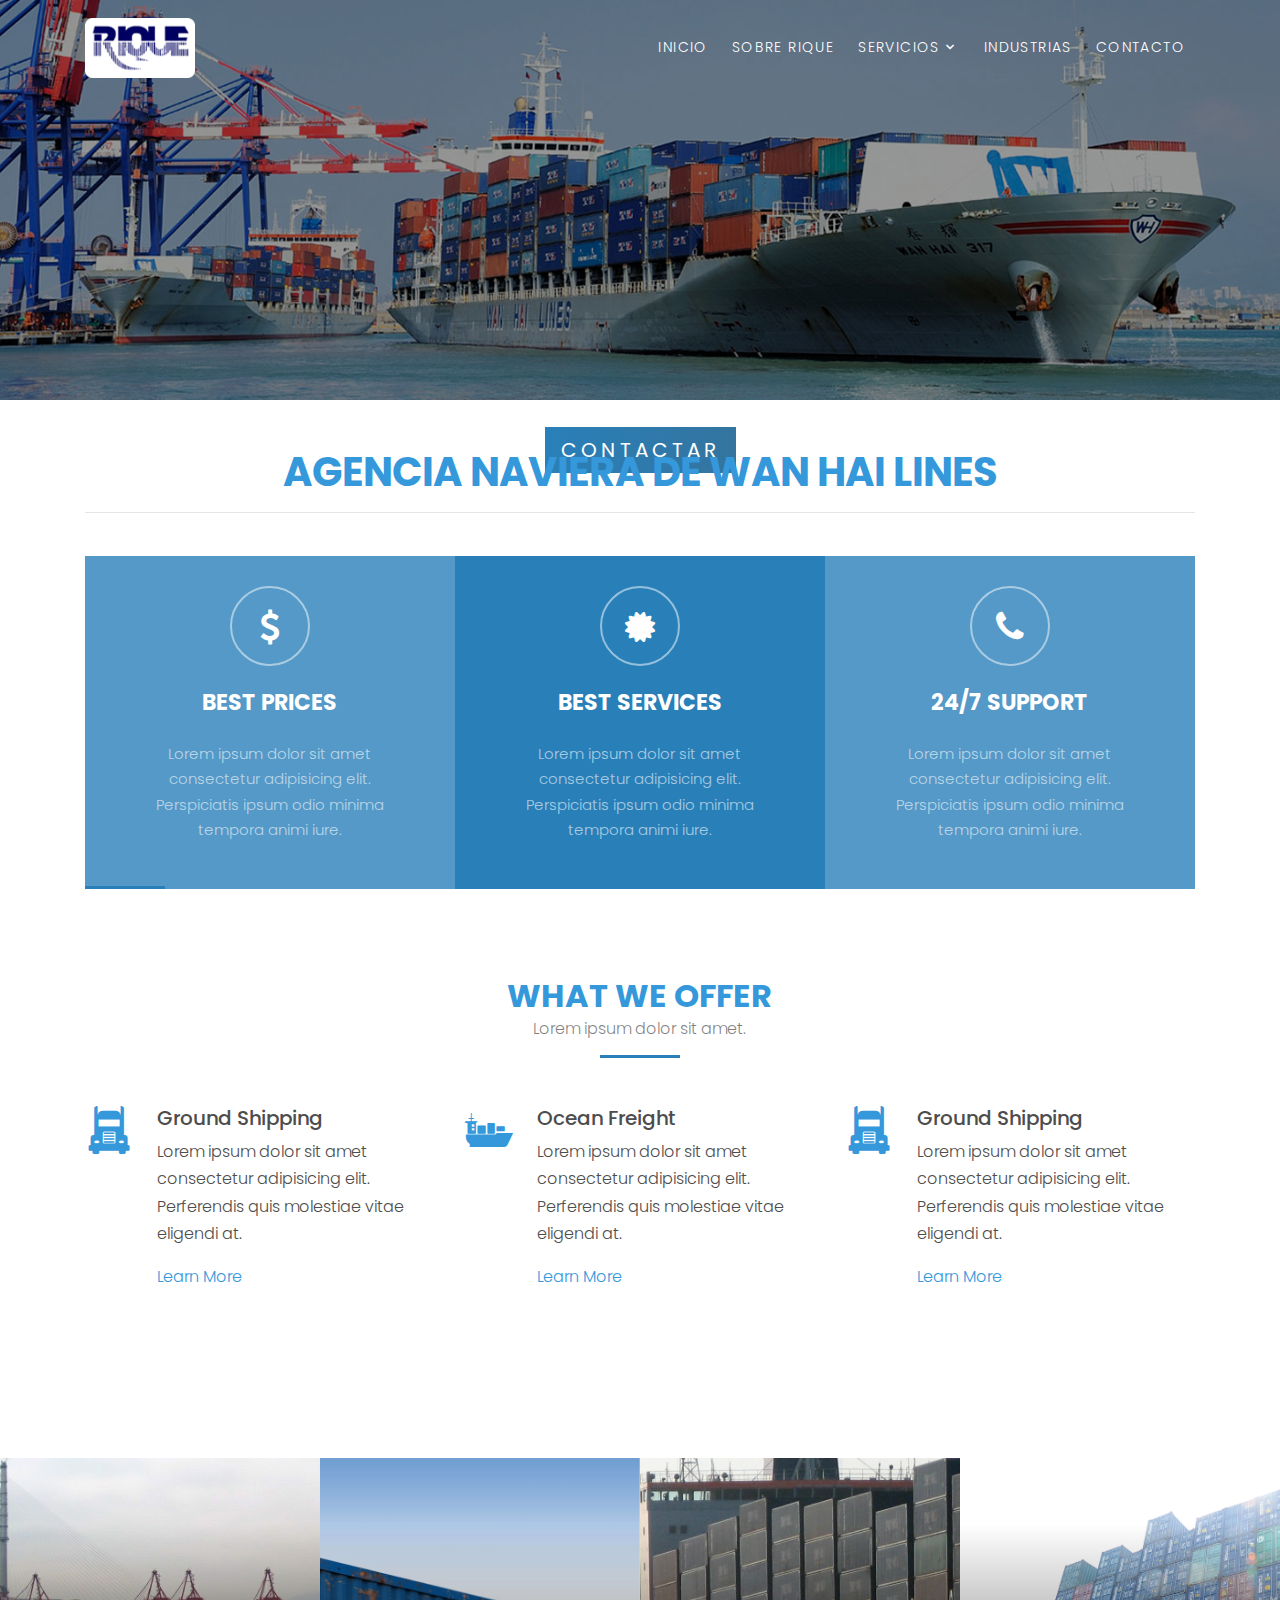
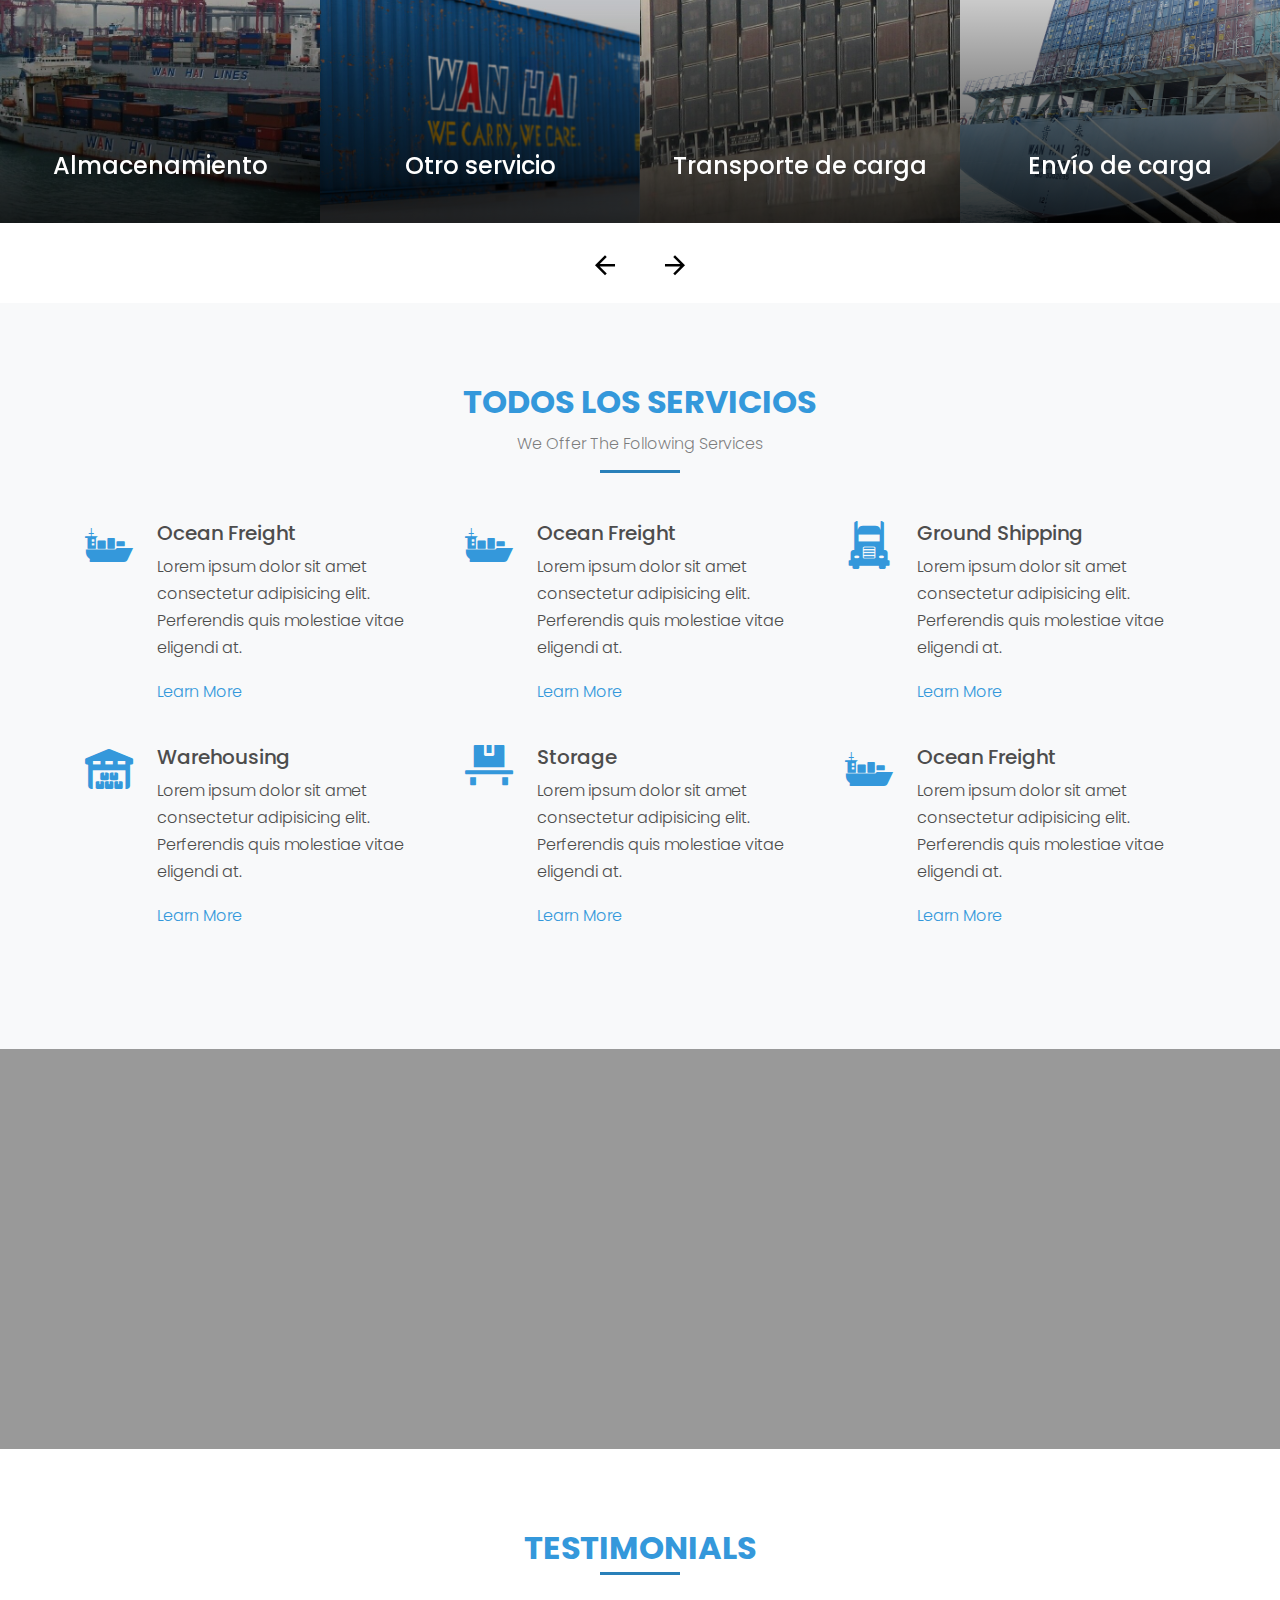
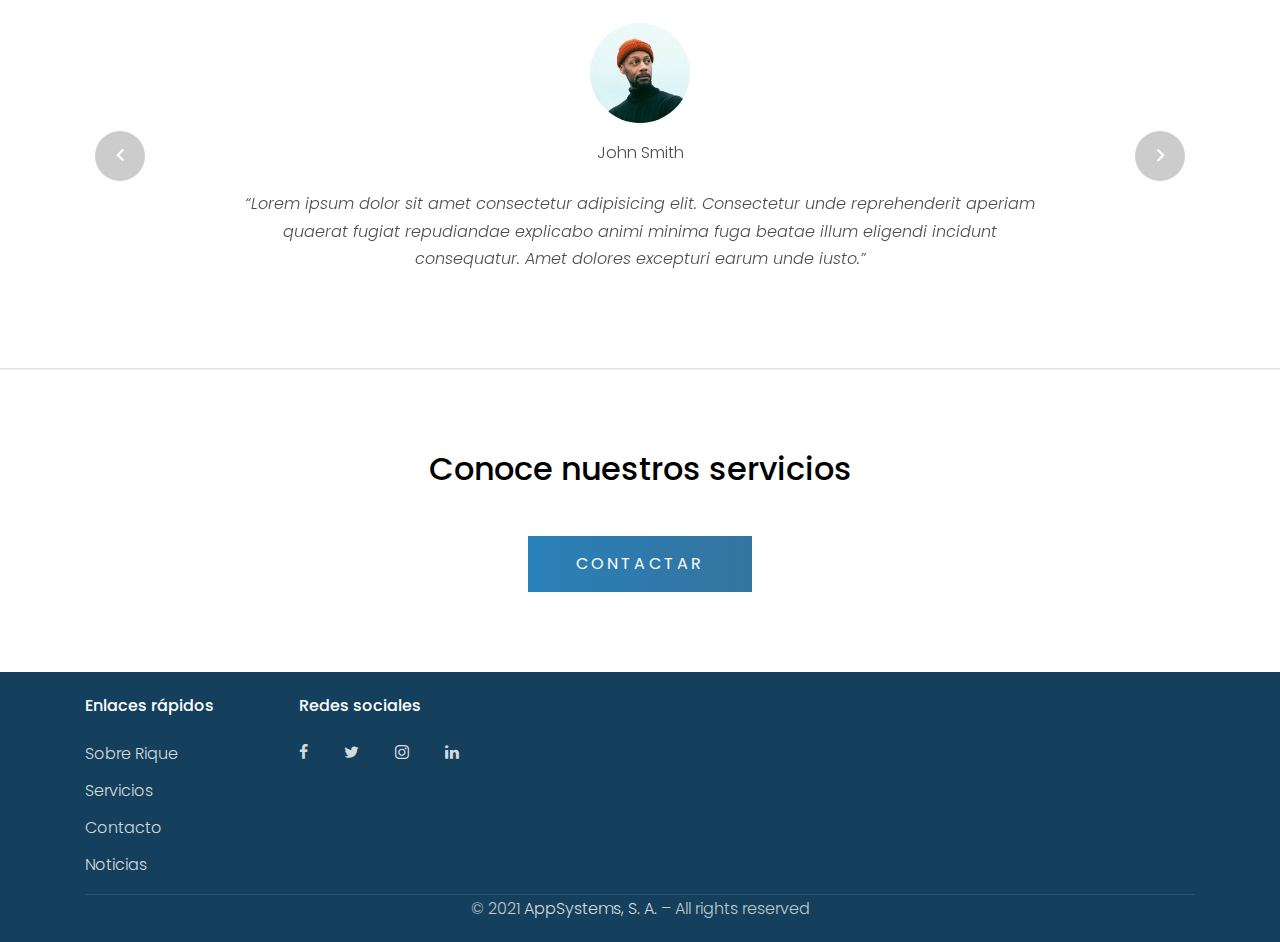
<file: index.html>
<!DOCTYPE html>
<html lang="en">
  <head>
    <title>RIQUE &mdash; Agencia Naviera de Wan Hai Lines</title>
    <meta charset="utf-8">
    <meta name="viewport" content="width=device-width, initial-scale=1, shrink-to-fit=no">
    <link rel="stylesheet" href="https://fonts.googleapis.com/css?family=Poppins:200,300,400,700,900|Display+Playfair:200,300,400,700"> 
    <link rel="stylesheet" href="fonts/icomoon/style.css">
    <link rel="stylesheet" href="css/bootstrap.min.css">
    <link rel="stylesheet" href="css/magnific-popup.css">
    <link rel="stylesheet" href="css/jquery-ui.css">
    <link rel="stylesheet" href="css/owl.carousel.min.css">
    <link rel="stylesheet" href="css/owl.theme.default.min.css">
    <link rel="stylesheet" href="css/bootstrap-datepicker.css">
    <link rel="stylesheet" href="fonts/flaticon/font/flaticon.css">
    <link rel="stylesheet" href="css/aos.css">
    <link rel="stylesheet" href="css/style.css">
    <link rel="icon" href="favicon.ico" type="image/x-icon"> 
  </head>
  <body>
  
  <div class="site-wrap">

    <div class="site-mobile-menu">
      <div class="site-mobile-menu-header">
        <div class="site-mobile-menu-close mt-3">
          <span class="icon-close2 js-menu-toggle"></span>
        </div>
      </div>
      <div class="site-mobile-menu-body"></div>
    </div>
    
    <header class="site-navbar py-3" role="banner">

      <div class="container">
        <div class="row align-items-center">
          
          <div class="col-11 col-xl-2">
            <a href="index.html"><img src="images/logorique.png" width="110px" alt="RIQUE"></a>
          </div>
          <div class="col-12 col-md-10 d-none d-xl-block">
            <nav class="site-navigation position-relative text-right" role="navigation">

              <ul class="site-menu js-clone-nav mx-auto d-none d-lg-block">
                <li><a href="index.html">Inicio</a></li>
                <li><a href="about.html">Sobre RIQUE</a></li>
                <li class="has-children">
                  <a href="services.html">Servicios</a>
                  <ul class="dropdown">
                    <li><a href="#">Transporte de carga</a></li>
                    <li><a href="#">Envío de carga</a></li>
                    <li><a href="#">Depósito</a></li>
                    <li><a href="#">Almacenamiento</a></li>
                    <li><a href="#">Otro servicio</a></li>
                  </ul>
                </li>
                <li><a href="industries.html">Industrias</a></li>
                <!-- <li><a href="blog.html">Blog</a></li> -->
                <li><a href="contact.html">Contacto</a></li>
              </ul>
            </nav>
          </div>


          <div class="d-inline-block d-xl-none ml-md-0 mr-auto py-3" style="position: relative; top: 3px;"><a href="#" class="site-menu-toggle js-menu-toggle text-white"><span class="icon-menu h3"></span></a></div>

          </div>

        </div>
      </div>
      
    </header>

  

    <div class="site-blocks-cover overlay" style="background-image: url(images/wan4.jpeg);" data-aos="fade" data-stellar-background-ratio="0.5">
      <div class="container">
        <div class="row align-items-center justify-content-center text-center">
          <div class="col-md-12 py-3" data-aos="fade-up" data-aos-delay="400">
            <!-- <h1 class="text-white font-weight-light text-uppercase font-weight-bold">Agencia Naviera de WAN HAI Lines</h1> -->
            <a href="contact.html" class="btn btn-primary btn-lg my-2 text-white">CONTACTAR</a>
          </div>
        </div>
      </div>
    </div>  

    <div class="container mt-6 border-primary">
      <h2 class="h1 text-center mt-5 mb-2 text-primary text-bold">Agencia Naviera de Wan Hai Lines</h2>
      <hr>
      <br>
      <div class="row align-items-center no-gutters align-items-stretch">
        <div class="col-md-4">
          <div class="feature-1 pricing h-100 text-center">
            <div class="icon">
              <span class="icon-dollar"></span>
            </div>
            <h2 class="my-4 heading">Best Prices</h2>
            <p>Lorem ipsum dolor sit amet consectetur adipisicing elit. Perspiciatis ipsum odio minima tempora animi iure.</p>
          </div>
        </div>
        <div class="col-md-4">
          <div class="feature-3 pricing h-100 text-center">
            <div class="icon">
              <span class="icon-certificate"></span>
            </div>
            <h2 class="my-4 heading">Best Services</h2>
            <p>Lorem ipsum dolor sit amet consectetur adipisicing elit. Perspiciatis ipsum odio minima tempora animi iure.</p>
          </div>
        </div>
        <!-- <div class="col-md-4">
          <div class="free-quote bg-dark h-100">
            <h2 class="my-4 heading  text-center">Get Free Quote</h2>
            <form method="post">
              <div class="form-group">
                <label for="fq_name">Name</label>
                <input type="text" class="form-control btn-block" id="fq_name" name="fq_name" placeholder="Enter Name">
              </div>
              <div class="form-group mb-4">
                <label for="fq_email">Email</label>
                <input type="text" class="form-control btn-block" id="fq_email" name="fq_email" placeholder="Enter Email">
              </div>
              <div class="form-group">
                <input type="submit" class="btn btn-primary text-white py-2 px-4 btn-block" value="Get Quote">  
              </div>
            </form>
          </div>
        </div> -->
        <div class="col-md-4">
          <div class="feature-1 pricing h-100 text-center">
            <div class="icon">
              <span class="icon-phone"></span>
            </div>
            <h2 class="my-4 heading">24/7 Support</h2>
            <p>Lorem ipsum dolor sit amet consectetur adipisicing elit. Perspiciatis ipsum odio minima tempora animi iure.</p>
          </div>
        </div>
      </div>
    </div>

    <div class="site-section my-2">
      <div class="container">
        <div class="row justify-content-center mb-5">
          <div class="col-md-7 text-center border-primary">
            <h2 class="mb-0 text-primary">What We Offer</h2>
            <p class="color-black-opacity-5">Lorem ipsum dolor sit amet.</p>
          </div>
        </div>
        <div class="row align-items-stretch">
          <div class="col-md-6 col-lg-4 mb-4 mb-lg-0">
            <div class="unit-4 d-flex">
              <div class="unit-4-icon mr-4"><span class="text-primary flaticon-frontal-truck"></span></div>
              <div>
                <h3>Ground Shipping</h3>
                <p>Lorem ipsum dolor sit amet consectetur adipisicing elit. Perferendis quis molestiae vitae eligendi at.</p>
                <p class="mb-0"><a href="#">Learn More</a></p>
              </div>
            </div>
          </div>
          <div class="col-md-6 col-lg-4 mb-4 mb-lg-0">
            <div class="unit-4 d-flex">
              <div class="unit-4-icon mr-4"><span class="text-primary flaticon-sea-ship-with-containers"></span></div>
              <div>
                <h3>Ocean Freight</h3>
                <p>Lorem ipsum dolor sit amet consectetur adipisicing elit. Perferendis quis molestiae vitae eligendi at.</p>
                <p class="mb-0"><a href="#">Learn More</a></p>
              </div>
            </div>
          </div>
          <div class="col-md-6 col-lg-4 mb-4 mb-lg-0">
            <div class="unit-4 d-flex">
              <div class="unit-4-icon mr-4"><span class="text-primary flaticon-frontal-truck"></span></div>
              <div>
                <h3>Ground Shipping</h3>
                <p>Lorem ipsum dolor sit amet consectetur adipisicing elit. Perferendis quis molestiae vitae eligendi at.</p>
                <p class="mb-0"><a href="#">Learn More</a></p>
              </div>
            </div>
          </div>

        </div>
      </div>
    </div>
  

    <div class="site-section block-13">
      <!-- <div class="container"></div> -->


      <div class="owl-carousel nonloop-block-13">
        <div>
          <a href="#" class="unit-1 text-center">
            <img src="images/img_1.jpg" alt="Image" class="img-fluid">
            <div class="unit-1-text">
              <h3 class="unit-1-heading">Almacenamiento</h3>
              <p class="px-5">Lorem ipsum dolor sit amet consectetur adipisicing elit. Eos tempore ullam minus voluptate libero.</p>
            </div>
          </a>
        </div>

        <div>
          <a href="#" class="unit-1 text-center">
            <img src="images/img_5.png" alt="Image" class="img-fluid">
            <div class="unit-1-text">
              <h3 class="unit-1-heading">Otro servicio</h3>
              <p class="px-5">Lorem ipsum dolor sit amet consectetur adipisicing elit. Eos tempore ullam minus voluptate libero.</p>
            </div>
          </a>
        </div>

        <div>
          <a href="#" class="unit-1 text-center">
            <img src="images/img_3.jpg" alt="Image" class="img-fluid">
            <div class="unit-1-text">
              <h3 class="unit-1-heading">Transporte de carga</h3>
              <p class="px-5">Lorem ipsum dolor sit amet consectetur adipisicing elit. Eos tempore ullam minus voluptate libero.</p>
            </div>
          </a>
        </div>

        <div>
          <a href="#" class="unit-1 text-center">
            <img src="images/img_4.jpg" alt="Image" class="img-fluid">
            <div class="unit-1-text">
              <h3 class="unit-1-heading">Envío de carga</h3>
              <p class="px-5">Lorem ipsum dolor sit amet consectetur adipisicing elit. Eos tempore ullam minus voluptate libero.</p>
            </div>
          </a>
        </div>

        <div>
          <a href="#" class="unit-1 text-center">
            <img src="images/img_5.png" alt="Image" class="img-fluid">
            <div class="unit-1-text">
              <h3 class="unit-1-heading">Depósito</h3>
              <p class="px-5">Lorem ipsum dolor sit amet consectetur adipisicing elit. Eos tempore ullam minus voluptate libero.</p>
            </div>
          </a>
        </div>


      </div>
    </div>


    

    <div class="site-section bg-light">
      <div class="container">
        <div class="row justify-content-center mb-5">
          <div class="col-md-7 text-center border-primary">
            <h2 class="font-weight-light text-primary">Todos los servicios</h2>
            <p class="color-black-opacity-5">We Offer The Following Services</p>
          </div>
        </div>
        <div class="row align-items-stretch">
          <div class="col-md-6 col-lg-4 mb-4 mb-lg-4">
            <div class="unit-4 d-flex">
              <div class="unit-4-icon mr-4"><span class="text-primary flaticon-sea-ship-with-containers"></span></div>
              <div>
                <h3>Ocean Freight</h3>
                <p>Lorem ipsum dolor sit amet consectetur adipisicing elit. Perferendis quis molestiae vitae eligendi at.</p>
                <p><a href="#">Learn More</a></p>
              </div>
            </div>
          </div>
          <div class="col-md-6 col-lg-4 mb-4 mb-lg-4">
            <div class="unit-4 d-flex">
              <div class="unit-4-icon mr-4"><span class="text-primary flaticon-sea-ship-with-containers"></span></div>
              <div>
                <h3>Ocean Freight</h3>
                <p>Lorem ipsum dolor sit amet consectetur adipisicing elit. Perferendis quis molestiae vitae eligendi at.</p>
                <p><a href="#">Learn More</a></p>
              </div>
            </div>
          </div>
          <div class="col-md-6 col-lg-4 mb-4 mb-lg-4">
            <div class="unit-4 d-flex">
              <div class="unit-4-icon mr-4"><span class="text-primary flaticon-frontal-truck"></span></div>
              <div>
                <h3>Ground Shipping</h3>
                <p>Lorem ipsum dolor sit amet consectetur adipisicing elit. Perferendis quis molestiae vitae eligendi at.</p>
                <p><a href="#">Learn More</a></p>
              </div>
            </div>
          </div>


          <div class="col-md-6 col-lg-4 mb-4 mb-lg-4">
            <div class="unit-4 d-flex">
              <div class="unit-4-icon mr-4"><span class="text-primary flaticon-barn"></span></div>
              <div>
                <h3>Warehousing</h3>
                <p>Lorem ipsum dolor sit amet consectetur adipisicing elit. Perferendis quis molestiae vitae eligendi at.</p>
                <p><a href="#">Learn More</a></p>
              </div>
            </div>
          </div>
          <div class="col-md-6 col-lg-4 mb-4 mb-lg-4">
            <div class="unit-4 d-flex">
              <div class="unit-4-icon mr-4"><span class="text-primary flaticon-platform"></span></div>
              <div>
                <h3>Storage</h3>
                <p>Lorem ipsum dolor sit amet consectetur adipisicing elit. Perferendis quis molestiae vitae eligendi at.</p>
                <p><a href="#">Learn More</a></p>
              </div>
            </div>
          </div>
          <div class="col-md-6 col-lg-4 mb-4 mb-lg-4">
            <div class="unit-4 d-flex">
              <div class="unit-4-icon mr-4"><span class="text-primary flaticon-sea-ship-with-containers"></span></div>
              <div>
                <h3>Ocean Freight</h3>
                <p>Lorem ipsum dolor sit amet consectetur adipisicing elit. Perferendis quis molestiae vitae eligendi at.</p>
                <p><a href="#">Learn More</a></p>
              </div>
            </div>
          </div>

        </div>
      </div>
    </div>

    <div class="site-blocks-cover overlay inner-page-cover" style="background-image: url(images/naviera.jpg); background-attachment: fixed;">
      <div class="container">
        <div class="row align-items-center justify-content-center text-center">

          <div class="col-md-7" data-aos="fade-up" data-aos-delay="400">
            <a href="https://vimeo.com/channels/staffpicks/93951774" class="play-single-big mb-4 d-inline-block popup-vimeo"><span class="icon-play"></span></a>
            <h2 class="text-white font-weight-light mb-5 h1">View Our Services By Watching This Short Video</h2>
            
          </div>
        </div>
      </div>
    </div>  
    
    <div class="site-section border-bottom">
      <div class="container">

        <div class="row justify-content-center mb-5">
          <div class="col-md-7 text-center border-primary">
            <h2 class="font-weight-light text-primary">Testimonials</h2>
          </div>
        </div>

        <div class="slide-one-item home-slider owl-carousel">
          <div>
            <div class="testimonial">
              <figure class="mb-4">
                <img src="images/person_3.jpg" alt="Image" class="img-fluid mb-3">
                <p>John Smith</p>
              </figure>
              <blockquote>
                <p>&ldquo;Lorem ipsum dolor sit amet consectetur adipisicing elit. Consectetur unde reprehenderit aperiam quaerat fugiat repudiandae explicabo animi minima fuga beatae illum eligendi incidunt consequatur. Amet dolores excepturi earum unde iusto.&rdquo;</p>
              </blockquote>
            </div>
          </div>
          <div>
            <div class="testimonial">
              <figure class="mb-4">
                <img src="images/person_2.jpg" alt="Image" class="img-fluid mb-3">
                <p>Christine Aguilar</p>
              </figure>
              <blockquote>
                <p>&ldquo;Lorem ipsum dolor sit amet consectetur adipisicing elit. Consectetur unde reprehenderit aperiam quaerat fugiat repudiandae explicabo animi minima fuga beatae illum eligendi incidunt consequatur. Amet dolores excepturi earum unde iusto.&rdquo;</p>
              </blockquote>
            </div>
          </div>

          <div>
            <div class="testimonial">
              <figure class="mb-4">
                <img src="images/person_4.jpg" alt="Image" class="img-fluid mb-3">
                <p>Robert Spears</p>
              </figure>
              <blockquote>
                <p>&ldquo;Lorem ipsum dolor sit amet consectetur adipisicing elit. Consectetur unde reprehenderit aperiam quaerat fugiat repudiandae explicabo animi minima fuga beatae illum eligendi incidunt consequatur. Amet dolores excepturi earum unde iusto.&rdquo;</p>
              </blockquote>
            </div>
          </div>

          <div>
            <div class="testimonial">
              <figure class="mb-4">
                <img src="images/person_5.jpg" alt="Image" class="img-fluid mb-3">
                <p>Bruce Rogers</p>
              </figure>
              <blockquote>
                <p>&ldquo;Lorem ipsum dolor sit amet consectetur adipisicing elit. Consectetur unde reprehenderit aperiam quaerat fugiat repudiandae explicabo animi minima fuga beatae illum eligendi incidunt consequatur. Amet dolores excepturi earum unde iusto.&rdquo;</p>
              </blockquote>
            </div>
          </div>

        </div>
      </div>
    </div>

    <!-- <div class="site-section">
      <div class="container">
        <div class="row justify-content-center mb-5">
          <div class="col-md-7 text-center border-primary">
            <h2 class="font-weight-light text-primary">Our Blog</h2>
            <p class="color-black-opacity-5">See Our Daily News &amp; Updates</p>
          </div>
        </div>
        <div class="row mb-3 align-items-stretch">
          <div class="col-md-6 col-lg-6 mb-4 mb-lg-4">
            <div class="h-entry">
              <img src="images/blog_1.jpg" alt="Image" class="img-fluid">
              <h2 class="font-size-regular"><a href="#">Warehousing Your Packages</a></h2>
              <div class="meta mb-4">by Theresa Winston <span class="mx-2">&bullet;</span> Jan 18, 2019 at 2:00 pm <span class="mx-2">&bullet;</span> <a href="#">News</a></div>
              <p>Lorem ipsum dolor sit amet consectetur adipisicing elit. Natus eligendi nobis ea maiores sapiente veritatis reprehenderit suscipit quaerat rerum voluptatibus a eius.</p>
            </div> 
          </div>

          <div class="col-md-6 col-lg-6 mb-4 mb-lg-4">
            <div class="h-entry">
              <img src="images/blog_1.jpg" alt="Image" class="img-fluid">
              <h2 class="font-size-regular"><a href="#">Warehousing Your Packages</a></h2>
              <div class="meta mb-4">by Theresa Winston <span class="mx-2">&bullet;</span> Jan 18, 2019 at 2:00 pm <span class="mx-2">&bullet;</span> <a href="#">News</a></div>
              <p>Lorem ipsum dolor sit amet consectetur adipisicing elit. Natus eligendi nobis ea maiores sapiente veritatis reprehenderit suscipit quaerat rerum voluptatibus a eius.</p>
            </div> 
          </div>
        </div>
      </div>
    </div> -->
    
    <div class="site-section border-top">
      <div class="container">
        <div class="row text-center">
          <div class="col-md-12">
            <h2 class="mb-5 text-black">Conoce nuestros servicios</h2>
            <p class="mb-0"><a href="contact.html" class="btn btn-primary py-3 px-5 text-white">CONTACTAR</a></p>
          </div>
        </div>
      </div>
    </div>
    
    <footer class="site-footer pt-4 pb-1">
      <div class="container">
        <div class="row">
          <div class="col-md-9">
            <div class="row">
              <div class="col-md-3">
                <h2 class="footer-heading mb-4">Enlaces rápidos</h2>
                <ul class="list-unstyled">
                  <li><a href="about.html">Sobre Rique</a></li>
                  <li><a href="services.html">Servicios</a></li>
                  <li><a href="contact.html">Contacto</a></li>
                  <li><a href="blog.html">Noticias</a></li>
                </ul>
              </div>
              <div class="col-md-3">
                <h2 class="footer-heading mb-4">Redes sociales</h2>
                <a href="#" class="pl-0 pr-3"><span class="icon-facebook"></span></a>
                <a href="#" class="pl-3 pr-3"><span class="icon-twitter"></span></a>
                <a href="#" class="pl-3 pr-3"><span class="icon-instagram"></span></a>
                <a href="#" class="pl-3 pr-3"><span class="icon-linkedin"></span></a>
              </div>
            </div>
          </div>
        </div>
        <div class="row text-center">
          <div class="col-md-12">
            <div class="border-top">
            <p class="my-0 text-white">
              <p>© 2021 <a href="http://www.sistemas.com.gt" target="_blank">AppSystems, S. A.</a> – All rights reserved</p>
            </p>
            </div>
          </div>
          
        </div>
      </div>
    </footer>
  </div>

  <script src="js/jquery-3.3.1.min.js"></script>
  <script src="js/jquery-migrate-3.0.1.min.js"></script>
  <script src="js/jquery-ui.js"></script>
  <script src="js/popper.min.js"></script>
  <script src="js/bootstrap.min.js"></script>
  <script src="js/owl.carousel.min.js"></script>
  <script src="js/jquery.stellar.min.js"></script>
  <script src="js/jquery.countdown.min.js"></script>
  <script src="js/jquery.magnific-popup.min.js"></script>
  <script src="js/bootstrap-datepicker.min.js"></script>
  <script src="js/aos.js"></script>

  <script src="js/main.js"></script>
    
  </body>
</html>
</file>
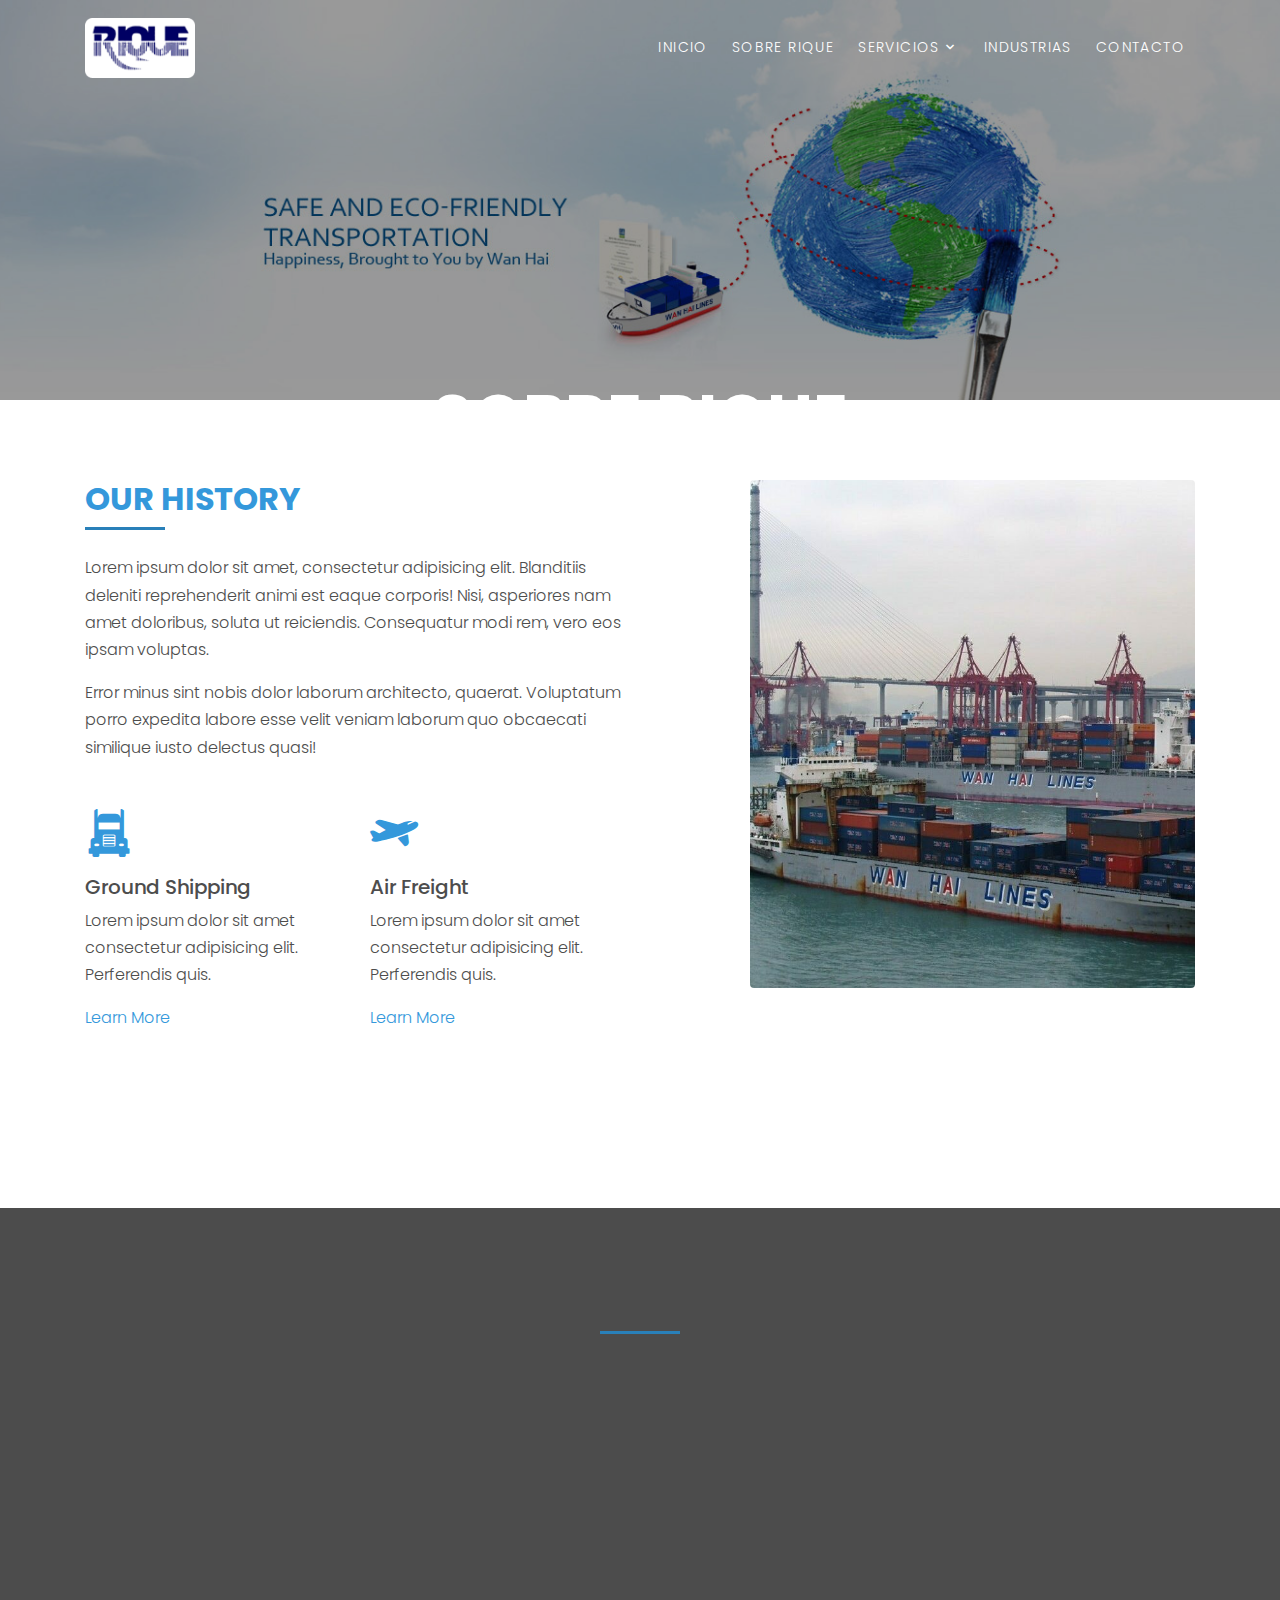
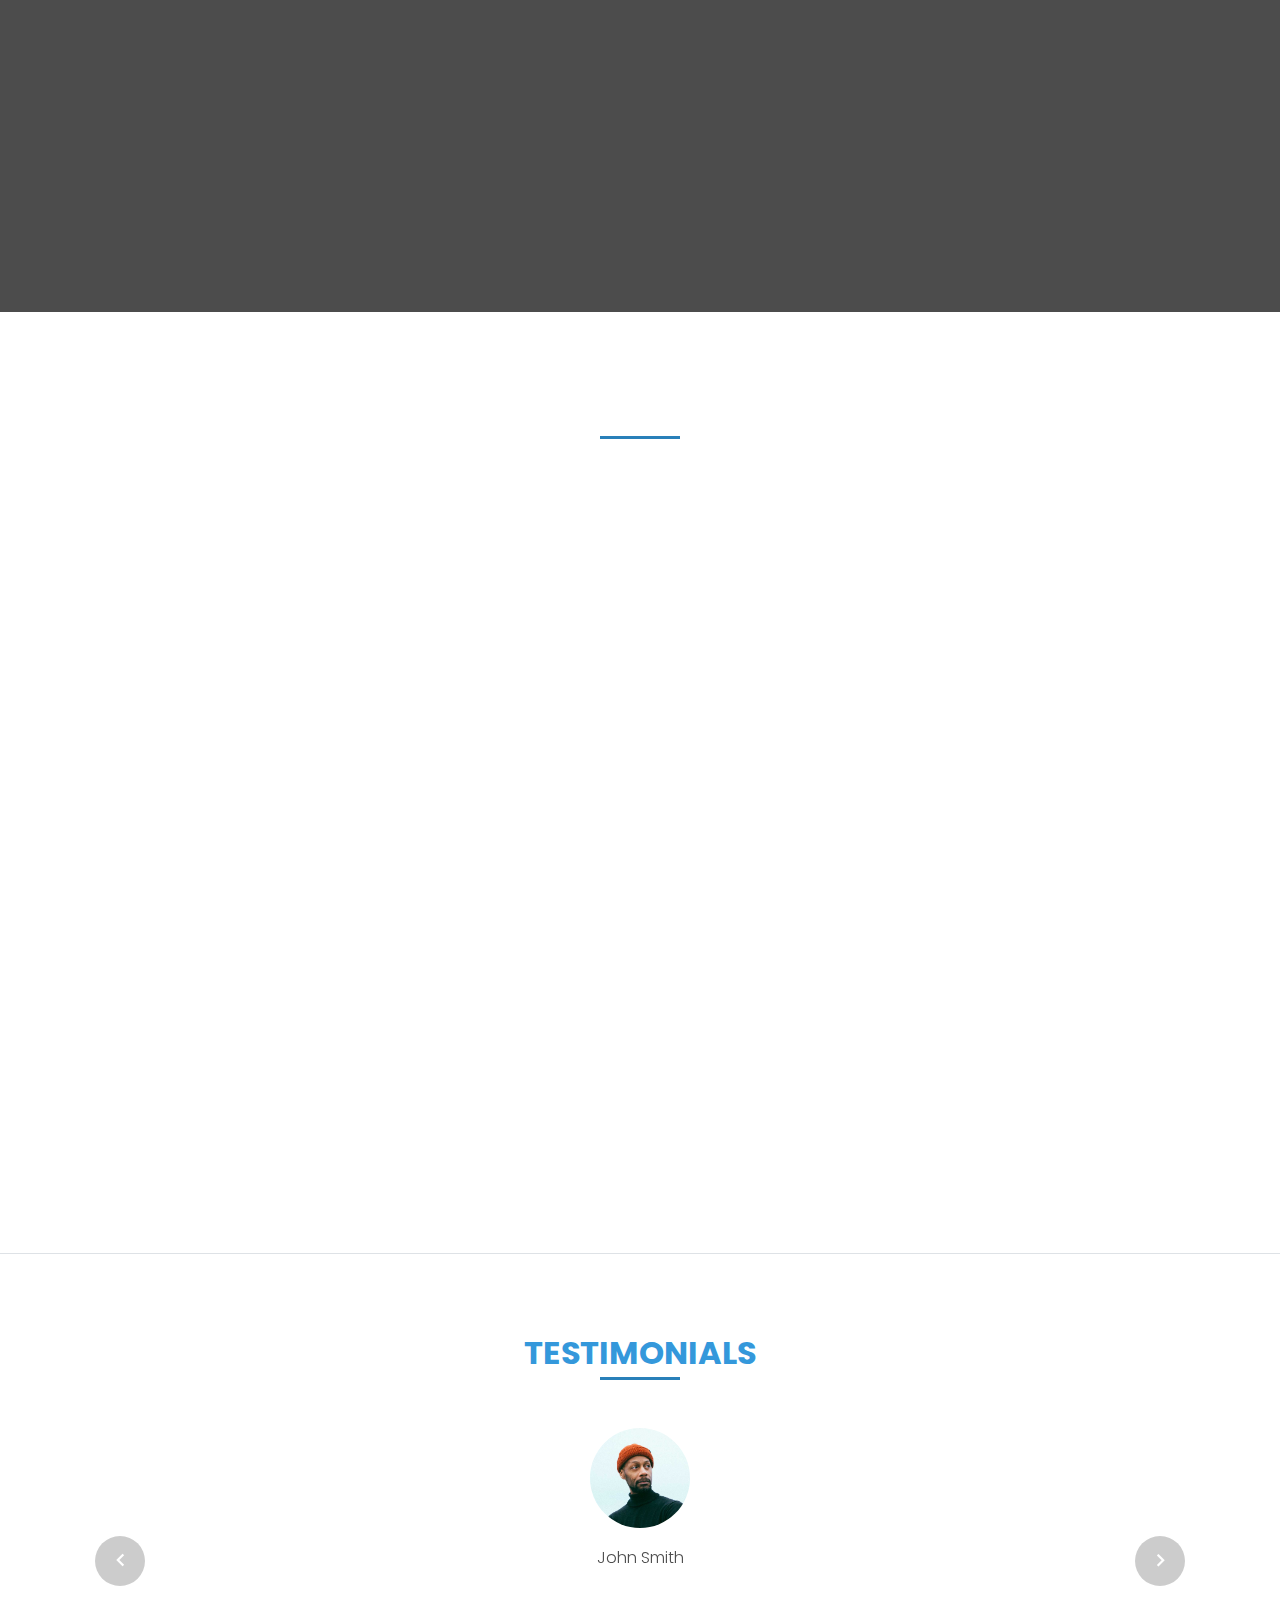
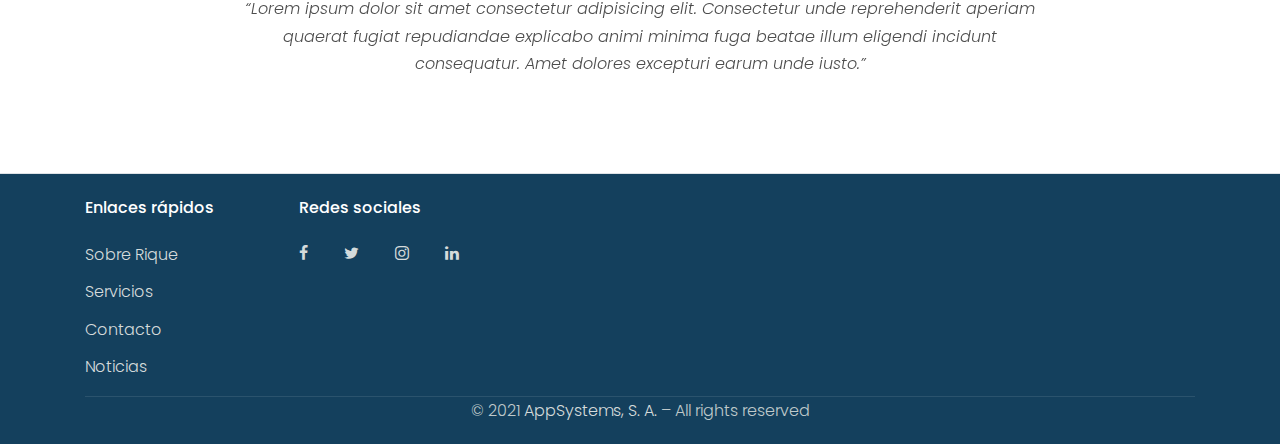
<file: about.html>
<!DOCTYPE html>
<html lang="en">
  <head>
    <title>RIQUE &mdash; Agencia Naviera de Wan Hai Lines</title>
    <meta charset="utf-8">
    <meta name="viewport" content="width=device-width, initial-scale=1, shrink-to-fit=no">
    <link rel="stylesheet" href="https://fonts.googleapis.com/css?family=Poppins:200,300,400,700,900|Display+Playfair:200,300,400,700"> 
    <link rel="stylesheet" href="fonts/icomoon/style.css">
    <link rel="stylesheet" href="css/bootstrap.min.css">
    <link rel="stylesheet" href="css/magnific-popup.css">
    <link rel="stylesheet" href="css/jquery-ui.css">
    <link rel="stylesheet" href="css/owl.carousel.min.css">
    <link rel="stylesheet" href="css/owl.theme.default.min.css">
    <link rel="stylesheet" href="css/bootstrap-datepicker.css">
    <link rel="stylesheet" href="fonts/flaticon/font/flaticon.css">
    <link rel="stylesheet" href="css/aos.css">
    <link rel="stylesheet" href="css/style.css">
    <link rel="icon" href="favicon.ico" type="image/x-icon"> 
  </head>
  <body>
  
  <div class="site-wrap">

    <div class="site-mobile-menu">
      <div class="site-mobile-menu-header">
        <div class="site-mobile-menu-close mt-3">
          <span class="icon-close2 js-menu-toggle"></span>
        </div>
      </div>
      <div class="site-mobile-menu-body"></div>
    </div>
    
    <header class="site-navbar py-3" role="banner">

      <div class="container">
        <div class="row align-items-center">
          
          <div class="col-11 col-xl-2">
            <a href="index.html"><img src="images/logorique.png" width="110px" alt="RIQUE"></a>
          </div>
          <div class="col-12 col-md-10 d-none d-xl-block">
            <nav class="site-navigation position-relative text-right" role="navigation">

              <ul class="site-menu js-clone-nav mx-auto d-none d-lg-block">
                <li><a href="index.html">Inicio</a></li>
                <li><a href="about.html">Sobre RIQUE</a></li>
                <li class="has-children">
                  <a href="services.html">Servicios</a>
                  <ul class="dropdown">
                    <li><a href="#">Transporte de carga</a></li>
                    <li><a href="#">Envío de carga</a></li>
                    <li><a href="#">Depósito</a></li>
                    <li><a href="#">Almacenamiento</a></li>
                    <li><a href="#">Otro servicio</a></li>
                  </ul>
                </li>
                <li><a href="industries.html">Industrias</a></li>
                <li><a href="contact.html">Contacto</a></li>
              </ul>
            </nav>
          </div>


          <div class="d-inline-block d-xl-none ml-md-0 mr-auto py-3" style="position: relative; top: 3px;"><a href="#" class="site-menu-toggle js-menu-toggle text-white"><span class="icon-menu h3"></span></a></div>

          </div>

        </div>
      </div>
      
    </header>

  

    <div class="site-blocks-cover overlay" style="background-image: url(images/wan2.jpg);" data-aos="fade" data-stellar-background-ratio="0.5">
      <div class="container">
        <div class="row align-items-center justify-content-center text-center">

          <div class="col-md-8" data-aos="fade-up" data-aos-delay="400">
            <h1 class="text-white font-weight-light text-uppercase font-weight-bold">Sobre Rique</h1>
            <br>
            <br>
          </div>
        </div>
      </div>
    </div>  

    

    <div class="site-section">
      <div class="container">
        <div class="row mb-5">
          
          <div class="col-md-5 ml-auto mb-5 order-md-2" data-aos="fade">
            <img src="images/img_1.jpg" alt="Image" class="img-fluid rounded">
          </div>
          <div class="col-md-6 order-md-1" data-aos="fade">
            <div class="text-left pb-1 border-primary mb-4">
              <h2 class="text-primary">Our History</h2>
            </div>
            <p>Lorem ipsum dolor sit amet, consectetur adipisicing elit. Blanditiis deleniti reprehenderit animi est eaque corporis! Nisi, asperiores nam amet doloribus, soluta ut reiciendis. Consequatur modi rem, vero eos ipsam voluptas.</p>
            <p class="mb-5">Error minus sint nobis dolor laborum architecto, quaerat. Voluptatum porro expedita labore esse velit veniam laborum quo obcaecati similique iusto delectus quasi!</p>

            <div class="row">
              <div class="col-md-12 mb-md-5 mb-0 col-lg-6">
                <div class="unit-4">
                  <div class="unit-4-icon mb-3 mr-4"><span class="text-primary flaticon-frontal-truck"></span></div>
                  <div>
                    <h3>Ground Shipping</h3>
                    <p>Lorem ipsum dolor sit amet consectetur adipisicing elit. Perferendis quis.</p>
                    <p class="mb-0"><a href="#">Learn More</a></p>
                  </div>
                </div>
              </div>
              <div class="col-md-12 mb-md-5 mb-0 col-lg-6">
                <div class="unit-4">
                  <div class="unit-4-icon mb-3 mr-4"><span class="text-primary flaticon-travel"></span></div>
                  <div>
                    <h3>Air Freight</h3>
                    <p>Lorem ipsum dolor sit amet consectetur adipisicing elit. Perferendis quis.</p>
                    <p class="mb-0"><a href="#">Learn More</a></p>
                  </div>
                </div>
              </div>
            </div>
          </div>
          
        </div>
      </div>
    </div>
  
    <div class="site-section bg-image overlay" style="background-image: url('images/naviera.jpg');">
      <div class="container">
        <div class="row justify-content-center mb-5">
          <div class="col-md-7 text-center border-primary">
            <h2 class="font-weight-light text-primary" data-aos="fade">How It Works</h2>
          </div>
        </div>
        <div class="row">
          <div class="col-md-6 col-lg-4 mb-5 mb-lg-0" data-aos="fade" data-aos-delay="100">
            <div class="how-it-work-item">
              <span class="number">1</span>
              <div class="how-it-work-body">
                <h2>Choose Your Service</h2>
                <p class="mb-5">Lorem ipsum dolor sit amet consectetur adipisicing elit. Incidunt praesentium dicta consectetur fuga neque fugit a at. Cum quod vero assumenda iusto.</p>
                <ul class="ul-check list-unstyled white">
                  <li class="text-white">Error minus sint nobis dolor</li>
                  <li class="text-white">Voluptatum porro expedita labore esse</li>
                  <li class="text-white">Voluptas unde sit pariatur earum</li>
                </ul>
              </div>
            </div>
          </div>

          <div class="col-md-6 col-lg-4 mb-5 mb-lg-0" data-aos="fade" data-aos-delay="200">
            <div class="how-it-work-item">
              <span class="number">2</span>
              <div class="how-it-work-body">
                <h2>Select Your Payment</h2>
                <p class="mb-5">Lorem ipsum dolor sit amet consectetur adipisicing elit. Incidunt praesentium dicta consectetur fuga neque fugit a at. Cum quod vero assumenda iusto.</p>
                <ul class="ul-check list-unstyled white">
                  <li class="text-white">Error minus sint nobis dolor</li>
                  <li class="text-white">Voluptatum porro expedita labore esse</li>
                  <li class="text-white">Voluptas unde sit pariatur earum</li>
                </ul>
              </div>
            </div>
          </div>

          <div class="col-md-6 col-lg-4 mb-5 mb-lg-0" data-aos="fade" data-aos-delay="300">
            <div class="how-it-work-item">
              <span class="number">3</span>
              <div class="how-it-work-body">
                <h2>Tracking Your Order</h2>
                <p class="mb-5">Lorem ipsum dolor sit amet consectetur adipisicing elit. Incidunt praesentium dicta consectetur fuga neque fugit a at. Cum quod vero assumenda iusto.</p>
                <ul class="ul-check list-unstyled white">
                  <li class="text-white">Error minus sint nobis dolor</li>
                  <li class="text-white">Voluptatum porro expedita labore esse</li>
                  <li class="text-white">Voluptas unde sit pariatur earum</li>
                </ul>
              </div>
            </div>
          </div>

        </div>
      </div>
    </div>

    <div class="site-section border-bottom">
      <div class="container">
        <div class="row justify-content-center mb-5">
          <div class="col-md-7 text-center border-primary">
            <h2 class="font-weight-light text-primary" data-aos="fade">Our Team</h2>
          </div>
        </div>
        <div class="row">
          <div class="col-md-6 col-lg-4 mb-5 mb-lg-0" data-aos="fade" data-aos-delay="100">
            <div class="person">
              <img src="images/person_2.jpg" alt="Image" class="img-fluid rounded mb-5">
              <h3>Christine Rooster</h3>
              <p class="position text-muted">Co-Founder, President</p>
              <p class="mb-4">Lorem ipsum dolor sit amet consectetur adipisicing elit. Nisi at consequatur unde molestiae quidem provident voluptatum deleniti quo iste error eos est praesentium distinctio cupiditate tempore suscipit inventore deserunt tenetur.</p>
              <ul class="ul-social-circle">
                <li><a href="#"><span class="icon-facebook"></span></a></li>
                <li><a href="#"><span class="icon-twitter"></span></a></li>
                <li><a href="#"><span class="icon-linkedin"></span></a></li>
                <li><a href="#"><span class="icon-instagram"></span></a></li>
              </ul>
            </div>
          </div>
          <div class="col-md-6 col-lg-4 mb-5 mb-lg-0" data-aos="fade" data-aos-delay="200">
            <div class="person">
              <img src="images/person_3.jpg" alt="Image" class="img-fluid rounded mb-5">
              <h3>Brandon Sharp</h3>
              <p class="position text-muted">Co-Founder, COO</p>
              <p class="mb-4">Lorem ipsum dolor sit amet consectetur adipisicing elit. Nisi at consequatur unde molestiae quidem provident voluptatum deleniti quo iste error eos est praesentium distinctio cupiditate tempore suscipit inventore deserunt tenetur.</p>
              <ul class="ul-social-circle">
                <li><a href="#"><span class="icon-facebook"></span></a></li>
                <li><a href="#"><span class="icon-twitter"></span></a></li>
                <li><a href="#"><span class="icon-linkedin"></span></a></li>
                <li><a href="#"><span class="icon-instagram"></span></a></li>
              </ul>
            </div>
          </div>
          <div class="col-md-6 col-lg-4 mb-5 mb-lg-0" data-aos="fade" data-aos-delay="300">
            <div class="person">
              <img src="images/person_4.jpg" alt="Image" class="img-fluid rounded mb-5">
              <h3>Connor Hodson</h3>
              <p class="position text-muted">Marketing</p>
              <p class="mb-4">Lorem ipsum dolor sit amet consectetur adipisicing elit. Nisi at consequatur unde molestiae quidem provident voluptatum deleniti quo iste error eos est praesentium distinctio cupiditate tempore suscipit inventore deserunt tenetur.</p>
              <ul class="ul-social-circle">
                <li><a href="#"><span class="icon-facebook"></span></a></li>
                <li><a href="#"><span class="icon-twitter"></span></a></li>
                <li><a href="#"><span class="icon-linkedin"></span></a></li>
                <li><a href="#"><span class="icon-instagram"></span></a></li>
              </ul>
            </div>
          </div>
        </div>
      </div>
    </div>
    
    <div class="site-section border-bottom">
      <div class="container">

        <div class="row justify-content-center mb-5">
          <div class="col-md-7 text-center border-primary">
            <h2 class="font-weight-light text-primary">Testimonials</h2>
          </div>
        </div>

        <div class="slide-one-item home-slider owl-carousel">
          <div>
            <div class="testimonial">
              <figure class="mb-4">
                <img src="images/person_3.jpg" alt="Image" class="img-fluid mb-3">
                <p>John Smith</p>
              </figure>
              <blockquote>
                <p>&ldquo;Lorem ipsum dolor sit amet consectetur adipisicing elit. Consectetur unde reprehenderit aperiam quaerat fugiat repudiandae explicabo animi minima fuga beatae illum eligendi incidunt consequatur. Amet dolores excepturi earum unde iusto.&rdquo;</p>
              </blockquote>
            </div>
          </div>
          <div>
            <div class="testimonial">
              <figure class="mb-4">
                <img src="images/person_2.jpg" alt="Image" class="img-fluid mb-3">
                <p>Christine Aguilar</p>
              </figure>
              <blockquote>
                <p>&ldquo;Lorem ipsum dolor sit amet consectetur adipisicing elit. Consectetur unde reprehenderit aperiam quaerat fugiat repudiandae explicabo animi minima fuga beatae illum eligendi incidunt consequatur. Amet dolores excepturi earum unde iusto.&rdquo;</p>
              </blockquote>
            </div>
          </div>

          <div>
            <div class="testimonial">
              <figure class="mb-4">
                <img src="images/person_4.jpg" alt="Image" class="img-fluid mb-3">
                <p>Robert Spears</p>
              </figure>
              <blockquote>
                <p>&ldquo;Lorem ipsum dolor sit amet consectetur adipisicing elit. Consectetur unde reprehenderit aperiam quaerat fugiat repudiandae explicabo animi minima fuga beatae illum eligendi incidunt consequatur. Amet dolores excepturi earum unde iusto.&rdquo;</p>
              </blockquote>
            </div>
          </div>

          <div>
            <div class="testimonial">
              <figure class="mb-4">
                <img src="images/person_5.jpg" alt="Image" class="img-fluid mb-3">
                <p>Bruce Rogers</p>
              </figure>
              <blockquote>
                <p>&ldquo;Lorem ipsum dolor sit amet consectetur adipisicing elit. Consectetur unde reprehenderit aperiam quaerat fugiat repudiandae explicabo animi minima fuga beatae illum eligendi incidunt consequatur. Amet dolores excepturi earum unde iusto.&rdquo;</p>
              </blockquote>
            </div>
          </div>

        </div>
      </div>
    </div>

    <footer class="site-footer pt-4 pb-1">
      <div class="container">
        <div class="row">
          <div class="col-md-9">
            <div class="row">
              <div class="col-md-3">
                <h2 class="footer-heading mb-4">Enlaces rápidos</h2>
                <ul class="list-unstyled">
                  <li><a href="about.html">Sobre Rique</a></li>
                  <li><a href="services.html">Servicios</a></li>
                  <li><a href="contact.html">Contacto</a></li>
                  <li><a href="blog.html">Noticias</a></li>
                </ul>
              </div>
              <div class="col-md-3">
                <h2 class="footer-heading mb-4">Redes sociales</h2>
                <a href="#" class="pl-0 pr-3"><span class="icon-facebook"></span></a>
                <a href="#" class="pl-3 pr-3"><span class="icon-twitter"></span></a>
                <a href="#" class="pl-3 pr-3"><span class="icon-instagram"></span></a>
                <a href="#" class="pl-3 pr-3"><span class="icon-linkedin"></span></a>
              </div>
            </div>
          </div>
        </div>
        <div class="row text-center">
          <div class="col-md-12">
            <div class="border-top">
            <p class="my-0 text-white">
              <p>© 2021 <a href="http://www.sistemas.com.gt" target="_blank">AppSystems, S. A.</a> – All rights reserved</p>
            </p>
            </div>
          </div>
          
        </div>
      </div>
    </footer>
  </div>

  <script src="js/jquery-3.3.1.min.js"></script>
  <script src="js/jquery-migrate-3.0.1.min.js"></script>
  <script src="js/jquery-ui.js"></script>
  <script src="js/popper.min.js"></script>
  <script src="js/bootstrap.min.js"></script>
  <script src="js/owl.carousel.min.js"></script>
  <script src="js/jquery.stellar.min.js"></script>
  <script src="js/jquery.countdown.min.js"></script>
  <script src="js/jquery.magnific-popup.min.js"></script>
  <script src="js/bootstrap-datepicker.min.js"></script>
  <script src="js/aos.js"></script>

  <script src="js/main.js"></script>
    
  </body>
</html>
</file>
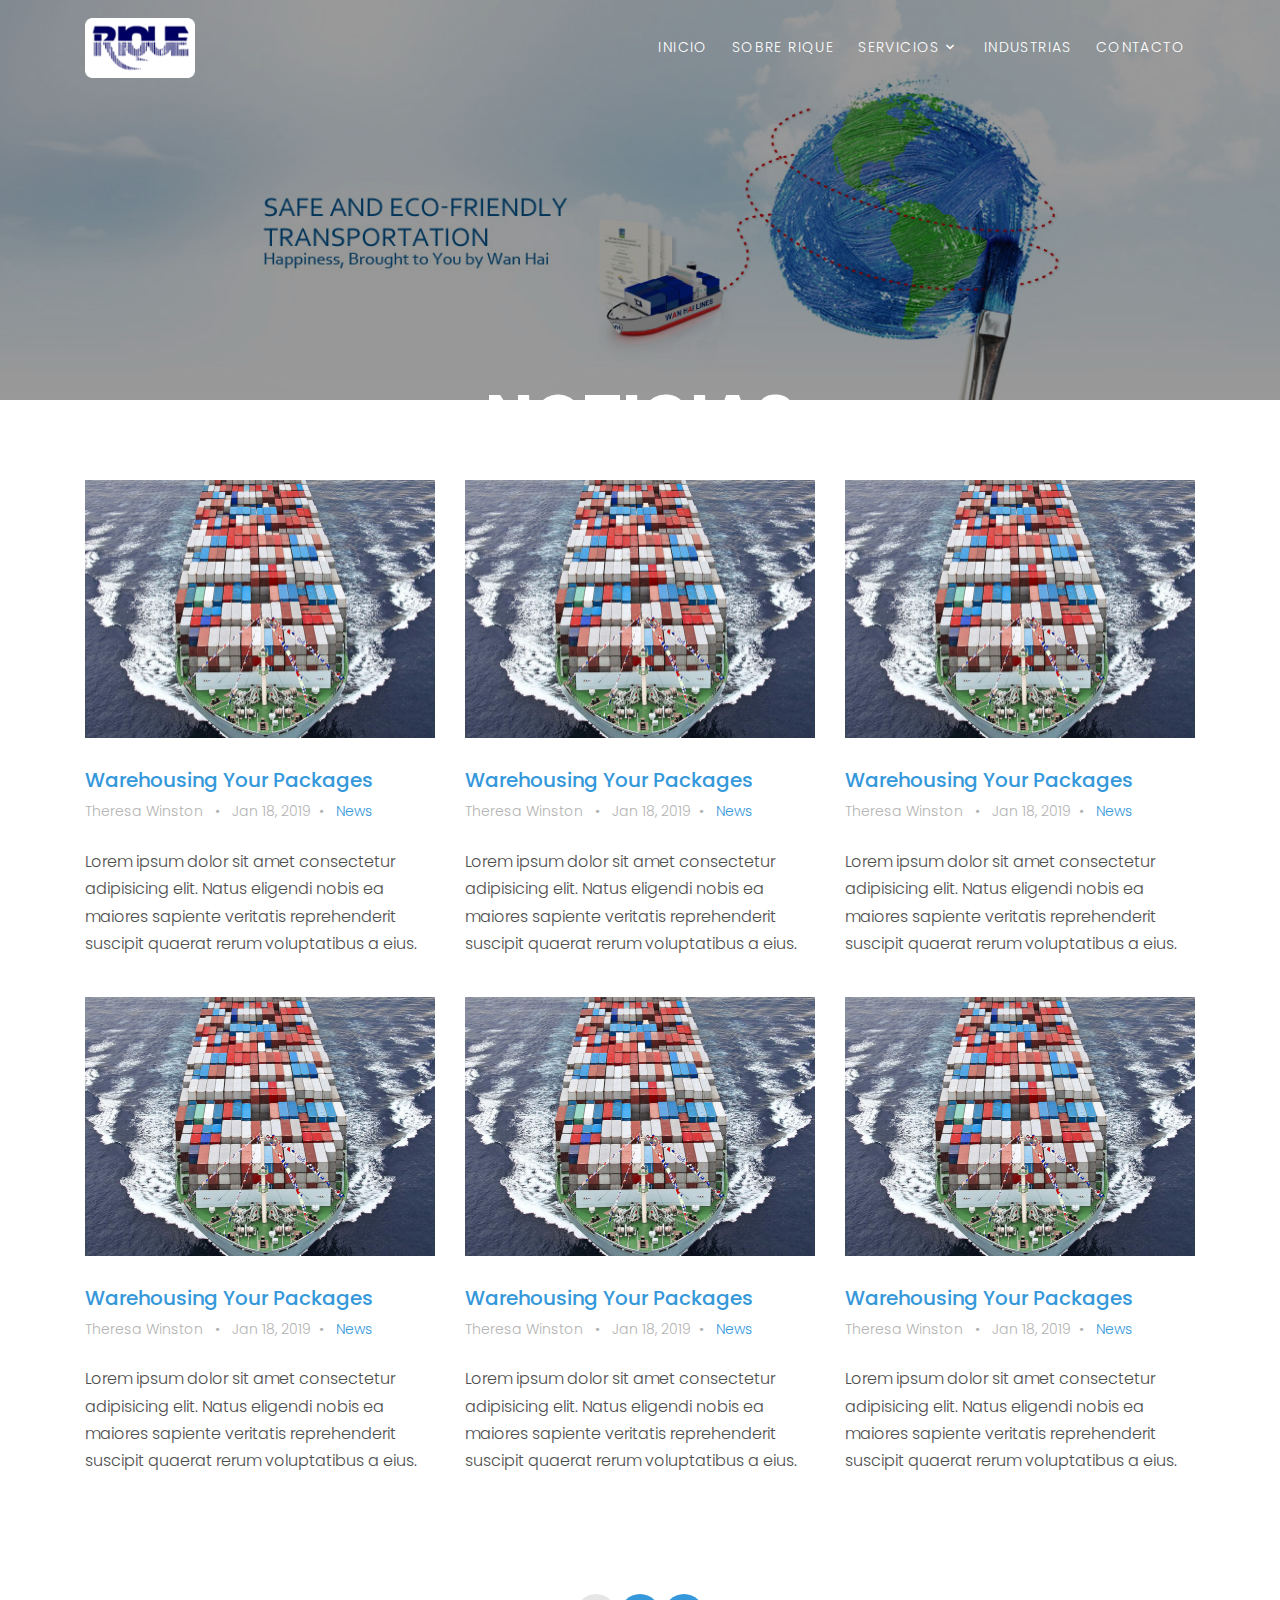
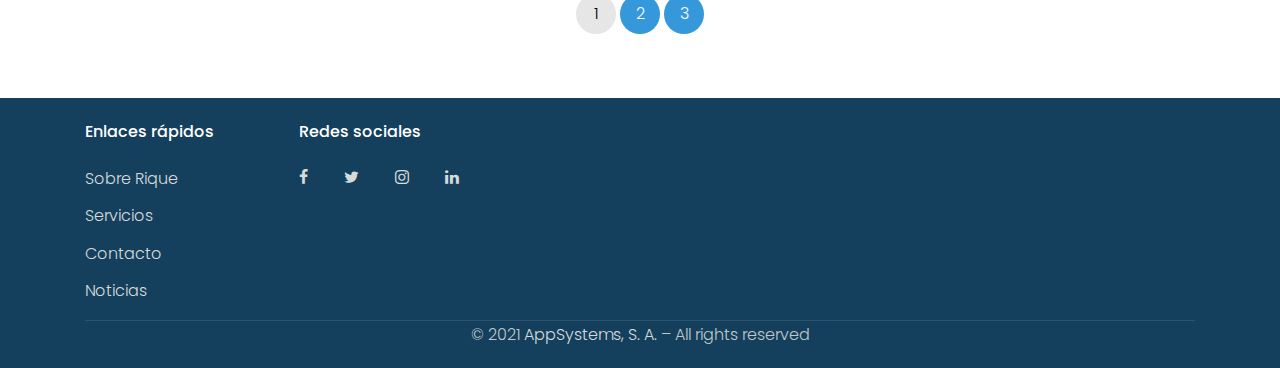
<file: blog.html>
<!DOCTYPE html>
<html lang="en">
  <head>
    <title>RIQUE &mdash; Agencia Naviera de Wan Hai Lines</title>
    <meta charset="utf-8">
    <meta name="viewport" content="width=device-width, initial-scale=1, shrink-to-fit=no">
    <link rel="stylesheet" href="https://fonts.googleapis.com/css?family=Poppins:200,300,400,700,900|Display+Playfair:200,300,400,700"> 
    <link rel="stylesheet" href="fonts/icomoon/style.css">
    <link rel="stylesheet" href="css/bootstrap.min.css">
    <link rel="stylesheet" href="css/magnific-popup.css">
    <link rel="stylesheet" href="css/jquery-ui.css">
    <link rel="stylesheet" href="css/owl.carousel.min.css">
    <link rel="stylesheet" href="css/owl.theme.default.min.css">
    <link rel="stylesheet" href="css/bootstrap-datepicker.css">
    <link rel="stylesheet" href="fonts/flaticon/font/flaticon.css">
    <link rel="stylesheet" href="css/aos.css">
    <link rel="stylesheet" href="css/style.css">
    <link rel="icon" href="favicon.ico" type="image/x-icon"> 
  </head>
  <body>
  
  <div class="site-wrap">

    <div class="site-mobile-menu">
      <div class="site-mobile-menu-header">
        <div class="site-mobile-menu-close mt-3">
          <span class="icon-close2 js-menu-toggle"></span>
        </div>
      </div>
      <div class="site-mobile-menu-body"></div>
    </div>
    
    <header class="site-navbar py-3" role="banner">

      <div class="container">
        <div class="row align-items-center">
          
          <div class="col-11 col-xl-2">
            <a href="index.html"><img src="images/logorique.png" width="110px" alt="RIQUE"></a>
          </div>
          <div class="col-12 col-md-10 d-none d-xl-block">
            <nav class="site-navigation position-relative text-right" role="navigation">

              <ul class="site-menu js-clone-nav mx-auto d-none d-lg-block">
                <li><a href="index.html">Inicio</a></li>
                <li><a href="about.html">Sobre RIQUE</a></li>
                <li class="has-children">
                  <a href="services.html">Servicios</a>
                  <ul class="dropdown">
                    <li><a href="#">Transporte de carga</a></li>
                    <li><a href="#">Envío de carga</a></li>
                    <li><a href="#">Depósito</a></li>
                    <li><a href="#">Almacenamiento</a></li>
                    <li><a href="#">Otro servicio</a></li>
                  </ul>
                </li>
                <li><a href="industries.html">Industrias</a></li>
                <li><a href="contact.html">Contacto</a></li>
              </ul>
            </nav>
          </div>


          <div class="d-inline-block d-xl-none ml-md-0 mr-auto py-3" style="position: relative; top: 3px;"><a href="#" class="site-menu-toggle js-menu-toggle text-white"><span class="icon-menu h3"></span></a></div>

          </div>

        </div>
      </div>
      
    </header>

  

    <div class="site-blocks-cover overlay" style="background-image: url(images/wan2.jpg);" data-aos="fade" data-stellar-background-ratio="0.5">
      <div class="container">
        <div class="row align-items-center justify-content-center text-center">

          <div class="col-md-8" data-aos="fade-up" data-aos-delay="400">
            <h1 class="text-white font-weight-light text-uppercase font-weight-bold">Noticias</h1>
            <br>
            <br>
          </div>
        </div>
      </div>
    </div>  

    
  
    <div class="site-section">
      <div class="container">
        <div class="row">
          <div class="col-md-6 col-lg-4 mb-4 mb-lg-4">
            <div class="h-entry">
              <img src="images/blog_1.jpg" alt="Image" class="img-fluid">
              <h2 class="font-size-regular"><a href="#">Warehousing Your Packages</a></h2>
              <div class="meta mb-4">Theresa Winston <span class="mx-2">&bullet;</span> Jan 18, 2019<span class="mx-2">&bullet;</span> <a href="#">News</a></div>
              <p>Lorem ipsum dolor sit amet consectetur adipisicing elit. Natus eligendi nobis ea maiores sapiente veritatis reprehenderit suscipit quaerat rerum voluptatibus a eius.</p>
            </div> 
          </div>
          <div class="col-md-6 col-lg-4 mb-4 mb-lg-4">
            <div class="h-entry">
              <img src="images/blog_1.jpg" alt="Image" class="img-fluid">
              <h2 class="font-size-regular"><a href="#">Warehousing Your Packages</a></h2>
              <div class="meta mb-4">Theresa Winston <span class="mx-2">&bullet;</span> Jan 18, 2019<span class="mx-2">&bullet;</span> <a href="#">News</a></div>
              <p>Lorem ipsum dolor sit amet consectetur adipisicing elit. Natus eligendi nobis ea maiores sapiente veritatis reprehenderit suscipit quaerat rerum voluptatibus a eius.</p>
            </div>
          </div>
          <div class="col-md-6 col-lg-4 mb-4 mb-lg-4">
            <div class="h-entry">
              <img src="images/blog_1.jpg" alt="Image" class="img-fluid">
              <h2 class="font-size-regular"><a href="#">Warehousing Your Packages</a></h2>
              <div class="meta mb-4">Theresa Winston <span class="mx-2">&bullet;</span> Jan 18, 2019<span class="mx-2">&bullet;</span> <a href="#">News</a></div>
              <p>Lorem ipsum dolor sit amet consectetur adipisicing elit. Natus eligendi nobis ea maiores sapiente veritatis reprehenderit suscipit quaerat rerum voluptatibus a eius.</p>
            </div> 
          </div>
          <div class="col-md-6 col-lg-4 mb-4 mb-lg-4">
            <div class="h-entry">
              <img src="images/blog_1.jpg" alt="Image" class="img-fluid">
              <h2 class="font-size-regular"><a href="#">Warehousing Your Packages</a></h2>
              <div class="meta mb-4">Theresa Winston <span class="mx-2">&bullet;</span> Jan 18, 2019<span class="mx-2">&bullet;</span> <a href="#">News</a></div>
              <p>Lorem ipsum dolor sit amet consectetur adipisicing elit. Natus eligendi nobis ea maiores sapiente veritatis reprehenderit suscipit quaerat rerum voluptatibus a eius.</p>
            </div>
          </div>
          <div class="col-md-6 col-lg-4 mb-4 mb-lg-4">
            <div class="h-entry">
              <img src="images/blog_1.jpg" alt="Image" class="img-fluid">
              <h2 class="font-size-regular"><a href="#">Warehousing Your Packages</a></h2>
              <div class="meta mb-4">Theresa Winston <span class="mx-2">&bullet;</span> Jan 18, 2019<span class="mx-2">&bullet;</span> <a href="#">News</a></div>
              <p>Lorem ipsum dolor sit amet consectetur adipisicing elit. Natus eligendi nobis ea maiores sapiente veritatis reprehenderit suscipit quaerat rerum voluptatibus a eius.</p>
            </div> 
          </div>
          <div class="col-md-6 col-lg-4 mb-4 mb-lg-4">
            <div class="h-entry">
              <img src="images/blog_1.jpg" alt="Image" class="img-fluid">
              <h2 class="font-size-regular"><a href="#">Warehousing Your Packages</a></h2>
              <div class="meta mb-4">Theresa Winston <span class="mx-2">&bullet;</span> Jan 18, 2019<span class="mx-2">&bullet;</span> <a href="#">News</a></div>
              <p>Lorem ipsum dolor sit amet consectetur adipisicing elit. Natus eligendi nobis ea maiores sapiente veritatis reprehenderit suscipit quaerat rerum voluptatibus a eius.</p>
            </div>
          </div>
        </div>
      </div>
    </div>

    <div class="container text-center pb-5">
      <div class="row">
        <div class="col-12">
          <p class="custom-pagination">
            <span>1</span>
            <a href="#">2</a>
            <a href="#">3</a>
          </p>
        </div>
      </div>
    </div>

    
    
    <footer class="site-footer pt-4 pb-1">
      <div class="container">
        <div class="row">
          <div class="col-md-9">
            <div class="row">
              <div class="col-md-3">
                <h2 class="footer-heading mb-4">Enlaces rápidos</h2>
                <ul class="list-unstyled">
                  <li><a href="about.html">Sobre Rique</a></li>
                  <li><a href="services.html">Servicios</a></li>
                  <li><a href="contact.html">Contacto</a></li>
                  <li><a href="blog.html">Noticias</a></li>
                </ul>
              </div>
              <div class="col-md-3">
                <h2 class="footer-heading mb-4">Redes sociales</h2>
                <a href="#" class="pl-0 pr-3"><span class="icon-facebook"></span></a>
                <a href="#" class="pl-3 pr-3"><span class="icon-twitter"></span></a>
                <a href="#" class="pl-3 pr-3"><span class="icon-instagram"></span></a>
                <a href="#" class="pl-3 pr-3"><span class="icon-linkedin"></span></a>
              </div>
            </div>
          </div>
        </div>
        <div class="row text-center">
          <div class="col-md-12">
            <div class="border-top">
            <p class="my-0 text-white">
              <p>© 2021 <a href="http://www.sistemas.com.gt" target="_blank">AppSystems, S. A.</a> – All rights reserved</p>
            </p>
            </div>
          </div>
          
        </div>
      </div>
    </footer>
  </div>

  <script src="js/jquery-3.3.1.min.js"></script>
  <script src="js/jquery-migrate-3.0.1.min.js"></script>
  <script src="js/jquery-ui.js"></script>
  <script src="js/popper.min.js"></script>
  <script src="js/bootstrap.min.js"></script>
  <script src="js/owl.carousel.min.js"></script>
  <script src="js/jquery.stellar.min.js"></script>
  <script src="js/jquery.countdown.min.js"></script>
  <script src="js/jquery.magnific-popup.min.js"></script>
  <script src="js/bootstrap-datepicker.min.js"></script>
  <script src="js/aos.js"></script>

  <script src="js/main.js"></script>
    
  </body>
</html>
</file>
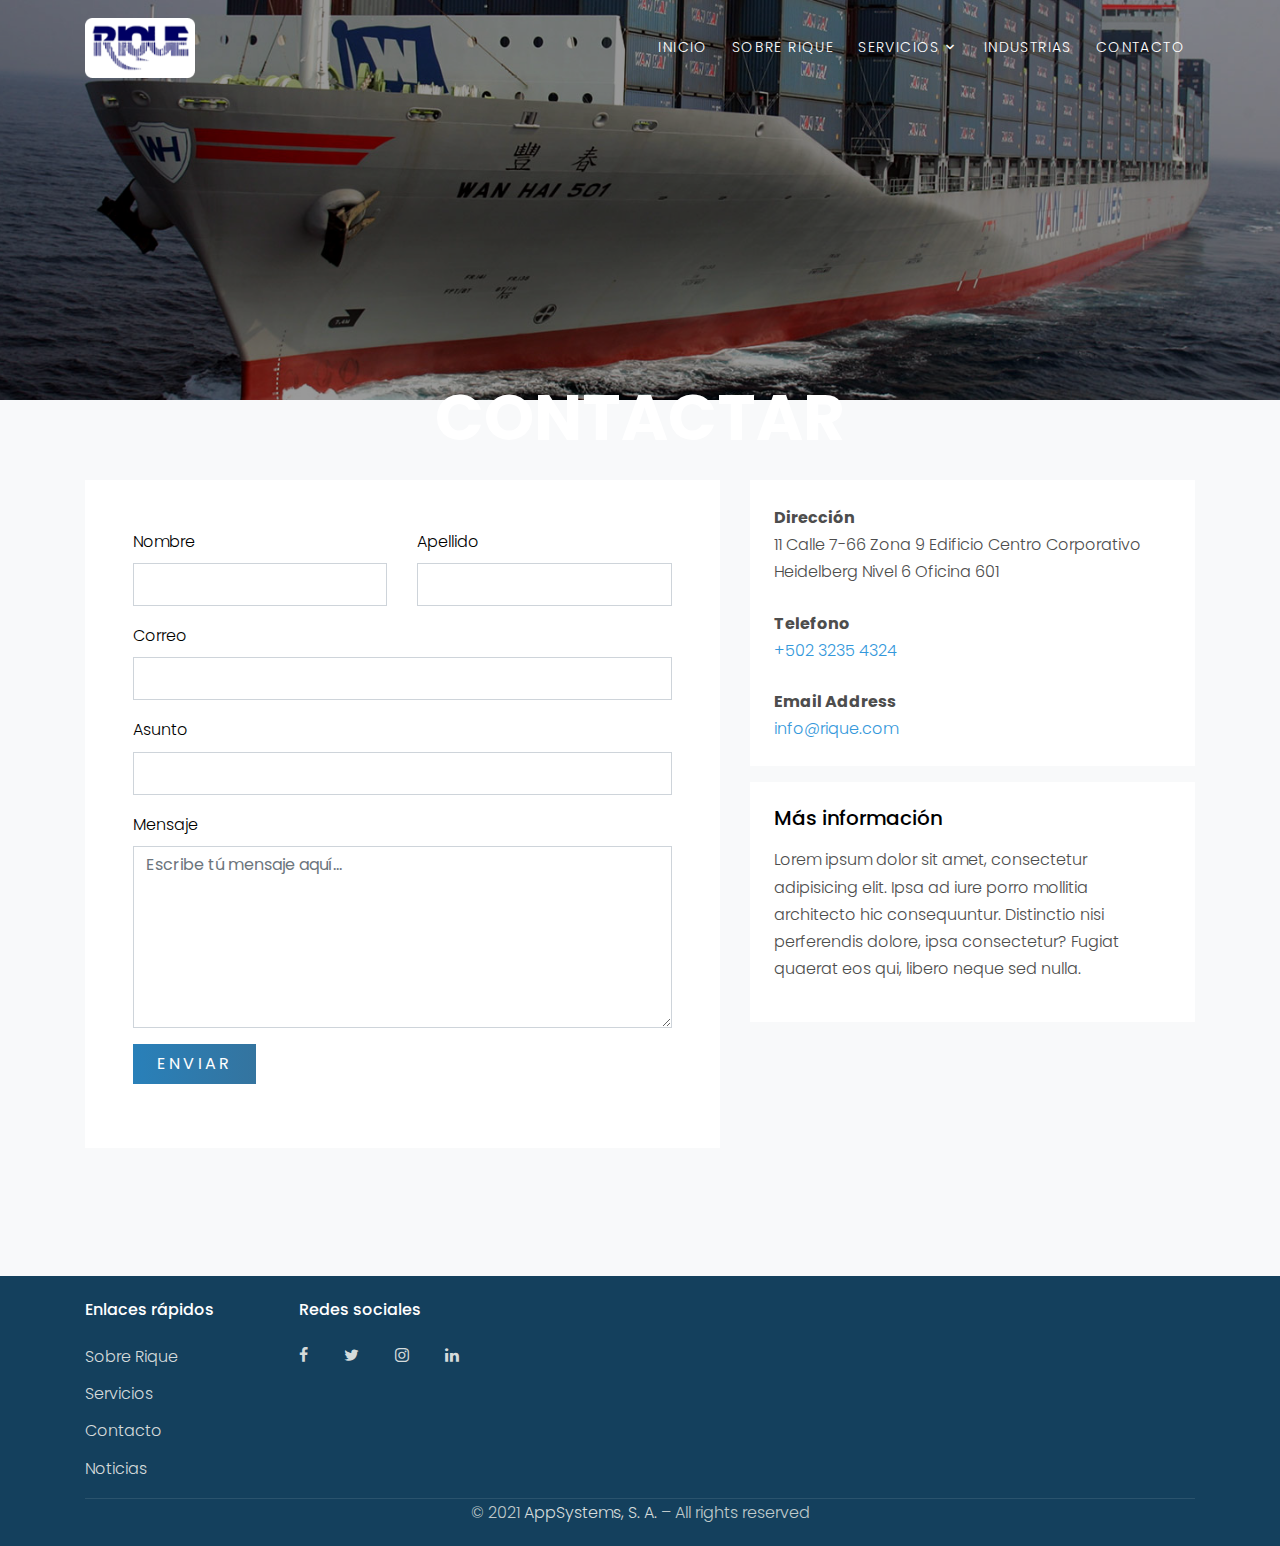
<file: contact.html>
<!DOCTYPE html>
<html lang="en">
  <head>
    <title>RIQUE &mdash; Agencia Naviera de Wan Hai Lines</title>
    <meta charset="utf-8">
    <meta name="viewport" content="width=device-width, initial-scale=1, shrink-to-fit=no">
    <link rel="stylesheet" href="https://fonts.googleapis.com/css?family=Poppins:200,300,400,700,900|Display+Playfair:200,300,400,700"> 
    <link rel="stylesheet" href="fonts/icomoon/style.css">
    <link rel="stylesheet" href="css/bootstrap.min.css">
    <link rel="stylesheet" href="css/magnific-popup.css">
    <link rel="stylesheet" href="css/jquery-ui.css">
    <link rel="stylesheet" href="css/owl.carousel.min.css">
    <link rel="stylesheet" href="css/owl.theme.default.min.css">
    <link rel="stylesheet" href="css/bootstrap-datepicker.css">
    <link rel="stylesheet" href="fonts/flaticon/font/flaticon.css">
    <link rel="stylesheet" href="css/aos.css">
    <link rel="stylesheet" href="css/style.css">
    <link rel="icon" href="favicon.ico" type="image/x-icon"> 
  </head>
  <body>
  
  <div class="site-wrap">

    <div class="site-mobile-menu">
      <div class="site-mobile-menu-header">
        <div class="site-mobile-menu-close mt-3">
          <span class="icon-close2 js-menu-toggle"></span>
        </div>
      </div>
      <div class="site-mobile-menu-body"></div>
    </div>
    
    <header class="site-navbar py-3" role="banner">

      <div class="container">
        <div class="row align-items-center">
          
          <div class="col-11 col-xl-2">
            <a href="index.html"><img src="images/logorique.png" width="110px" alt="RIQUE"></a>
          </div>
          <div class="col-12 col-md-10 d-none d-xl-block">
            <nav class="site-navigation position-relative text-right" role="navigation">

              <ul class="site-menu js-clone-nav mx-auto d-none d-lg-block">
                <li><a href="index.html">Inicio</a></li>
                <li><a href="about.html">Sobre RIQUE</a></li>
                <li class="has-children">
                  <a href="services.html">Servicios</a>
                  <ul class="dropdown">
                    <li><a href="#">Transporte de carga</a></li>
                    <li><a href="#">Envío de carga</a></li>
                    <li><a href="#">Depósito</a></li>
                    <li><a href="#">Almacenamiento</a></li>
                    <li><a href="#">Otro servicio</a></li>
                  </ul>
                </li>
                <li><a href="industries.html">Industrias</a></li>
                <!-- <li><a href="blog.html">Blog</a></li> -->
                <li><a href="contact.html">Contacto</a></li>
              </ul>
            </nav>
          </div>


          <div class="d-inline-block d-xl-none ml-md-0 mr-auto py-3" style="position: relative; top: 3px;"><a href="#" class="site-menu-toggle js-menu-toggle text-white"><span class="icon-menu h3"></span></a></div>

          </div>

        </div>
      </div>
      
    </header>

  

    <div class="site-blocks-cover overlay" style="background-image: url(images/wan5.jpeg);" data-aos="fade" data-stellar-background-ratio="0.5">
      <div class="container">
        <div class="row align-items-center justify-content-center text-center">

          <div class="col-md-8" data-aos="fade-up" data-aos-delay="400">
            <h1 class="text-white font-weight-light text-uppercase font-weight-bold">Contactar</h1>
            <br>
            <br>
          </div>
        </div>
      </div>
    </div>  

    
    <div class="site-section bg-light">
      <div class="container">
        <div class="row">
          <div class="col-md-7 mb-5">

            

            <form action="#" class="p-5 bg-white">
             

              <div class="row form-group">
                <div class="col-md-6 mb-3 mb-md-0">
                  <label class="text-black" for="fname">Nombre</label>
                  <input type="text" id="fname" class="form-control">
                </div>
                <div class="col-md-6">
                  <label class="text-black" for="lname">Apellido</label>
                  <input type="text" id="lname" class="form-control">
                </div>
              </div>

              <div class="row form-group">
                
                <div class="col-md-12">
                  <label class="text-black" for="email">Correo</label> 
                  <input type="email" id="email" class="form-control">
                </div>
              </div>

              <div class="row form-group">
                
                <div class="col-md-12">
                  <label class="text-black" for="subject">Asunto</label> 
                  <input type="subject" id="subject" class="form-control">
                </div>
              </div>

              <div class="row form-group">
                <div class="col-md-12">
                  <label class="text-black" for="message">Mensaje</label> 
                  <textarea name="message" id="message" cols="30" rows="7" class="form-control" placeholder="Escribe tú mensaje aquí..."></textarea>
                </div>
              </div>

              <div class="row form-group">
                <div class="col-md-12">
                  <input type="submit" value="Enviar" class="btn btn-primary py-2 px-4 text-white">
                </div>
              </div>

  
            </form>
          </div>
          <div class="col-md-5">
            
            <div class="p-4 mb-3 bg-white">
              <p class="mb-0 font-weight-bold">Dirección</p>
              <p class="mb-4">11 Calle 7-66 Zona 9 Edificio Centro Corporativo Heidelberg Nivel 6 Oficina 601</p>

              <p class="mb-0 font-weight-bold">Telefono</p>
              <p class="mb-4"><a href="#">+502 3235 4324</a></p>

              <p class="mb-0 font-weight-bold">Email Address</p>
              <p class="mb-0"><a href="#">info@rique.com</a></p>

            </div>
            
            <div class="p-4 mb-3 bg-white">
              <h3 class="h5 text-black mb-3">Más información</h3>
              <p>Lorem ipsum dolor sit amet, consectetur adipisicing elit. Ipsa ad iure porro mollitia architecto hic consequuntur. Distinctio nisi perferendis dolore, ipsa consectetur? Fugiat quaerat eos qui, libero neque sed nulla.</p>
            </div>

          </div>
        </div>
      </div>
    </div>
    
    <footer class="site-footer pt-4 pb-1">
      <div class="container">
        <div class="row">
          <div class="col-md-9">
            <div class="row">
              <div class="col-md-3">
                <h2 class="footer-heading mb-4">Enlaces rápidos</h2>
                <ul class="list-unstyled">
                  <li><a href="about.html">Sobre Rique</a></li>
                  <li><a href="services.html">Servicios</a></li>
                  <li><a href="contact.html">Contacto</a></li>
                  <li><a href="blog.html">Noticias</a></li>
                </ul>
              </div>
              <div class="col-md-3">
                <h2 class="footer-heading mb-4">Redes sociales</h2>
                <a href="#" class="pl-0 pr-3"><span class="icon-facebook"></span></a>
                <a href="#" class="pl-3 pr-3"><span class="icon-twitter"></span></a>
                <a href="#" class="pl-3 pr-3"><span class="icon-instagram"></span></a>
                <a href="#" class="pl-3 pr-3"><span class="icon-linkedin"></span></a>
              </div>
            </div>
          </div>
        </div>
        <div class="row text-center">
          <div class="col-md-12">
            <div class="border-top">
            <p class="my-0 text-white">
              <p>© 2021 <a href="http://www.sistemas.com.gt" target="_blank">AppSystems, S. A.</a> – All rights reserved</p>
            </p>
            </div>
          </div>
          
        </div>
      </div>
    </footer>
  </div>

  <script src="js/jquery-3.3.1.min.js"></script>
  <script src="js/jquery-migrate-3.0.1.min.js"></script>
  <script src="js/jquery-ui.js"></script>
  <script src="js/popper.min.js"></script>
  <script src="js/bootstrap.min.js"></script>
  <script src="js/owl.carousel.min.js"></script>
  <script src="js/jquery.stellar.min.js"></script>
  <script src="js/jquery.countdown.min.js"></script>
  <script src="js/jquery.magnific-popup.min.js"></script>
  <script src="js/bootstrap-datepicker.min.js"></script>
  <script src="js/aos.js"></script>

  <script src="js/main.js"></script>
    
  </body>
</html>
</file>
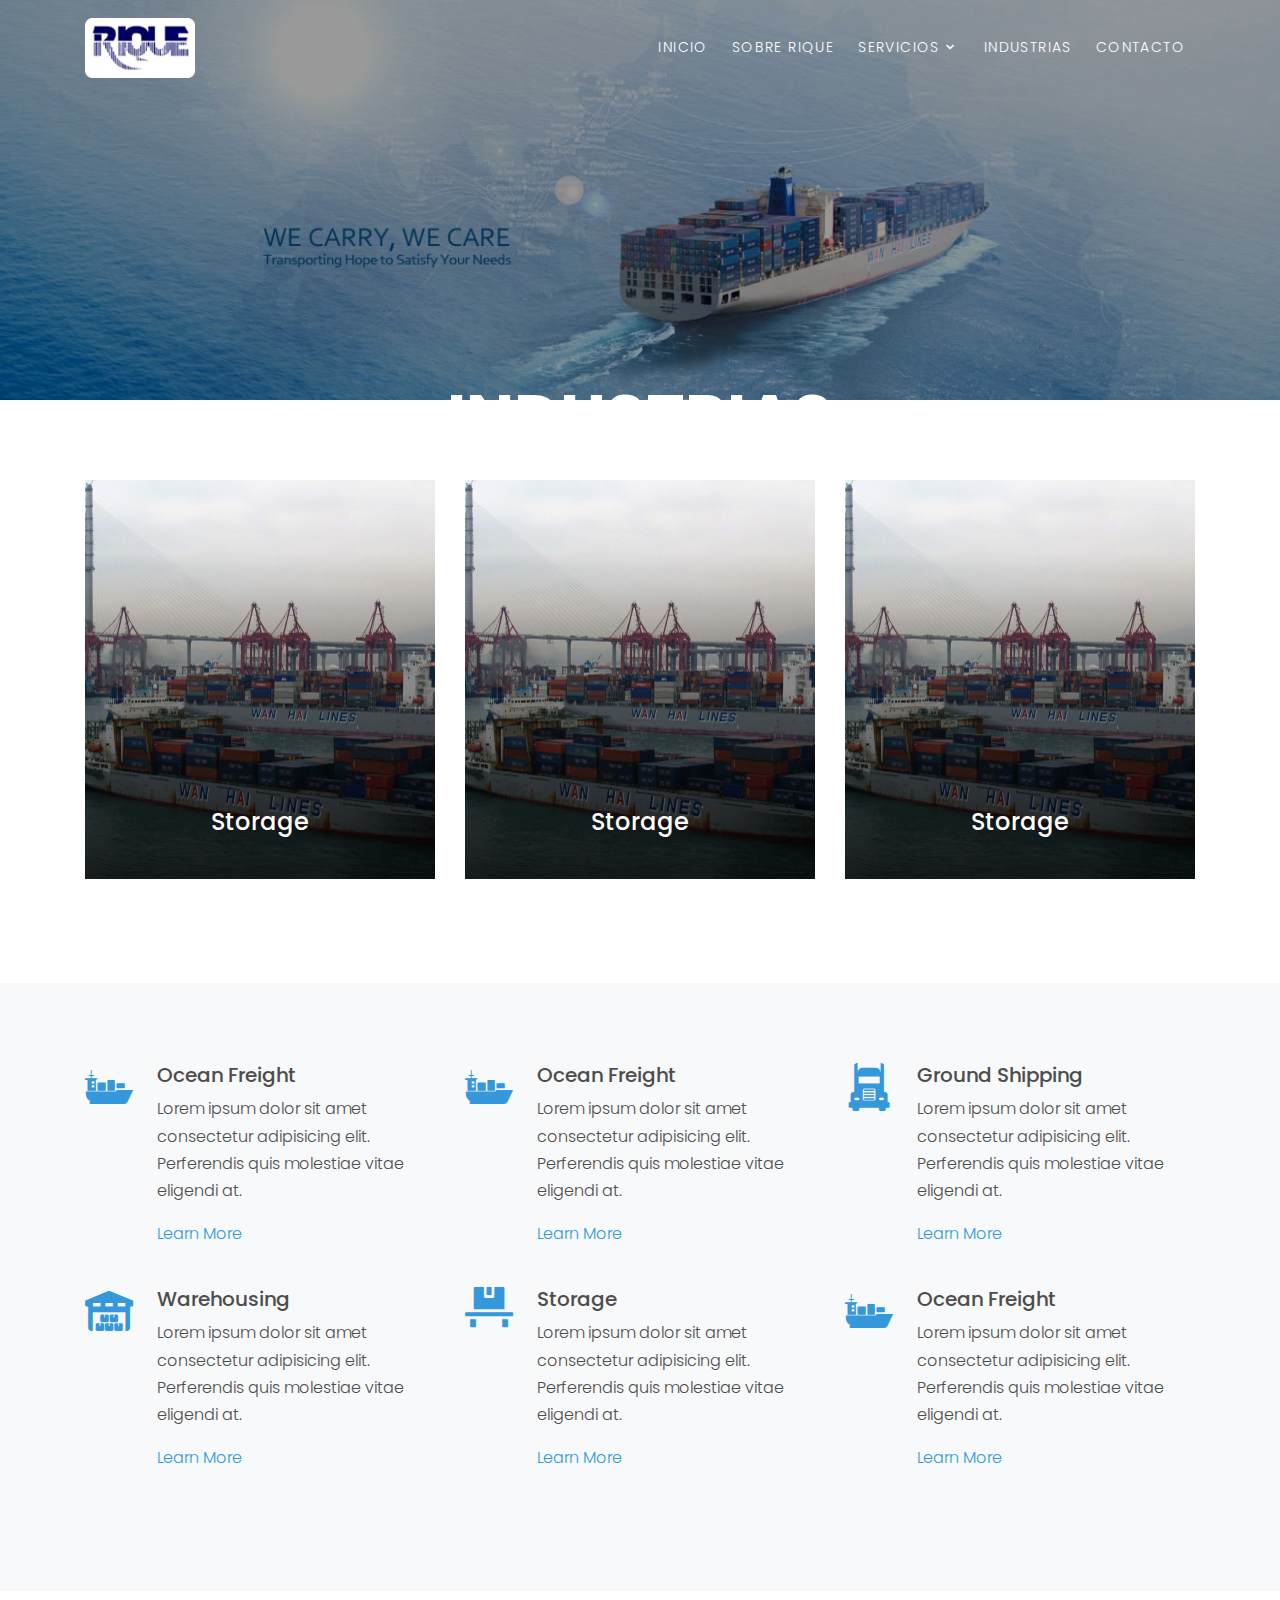
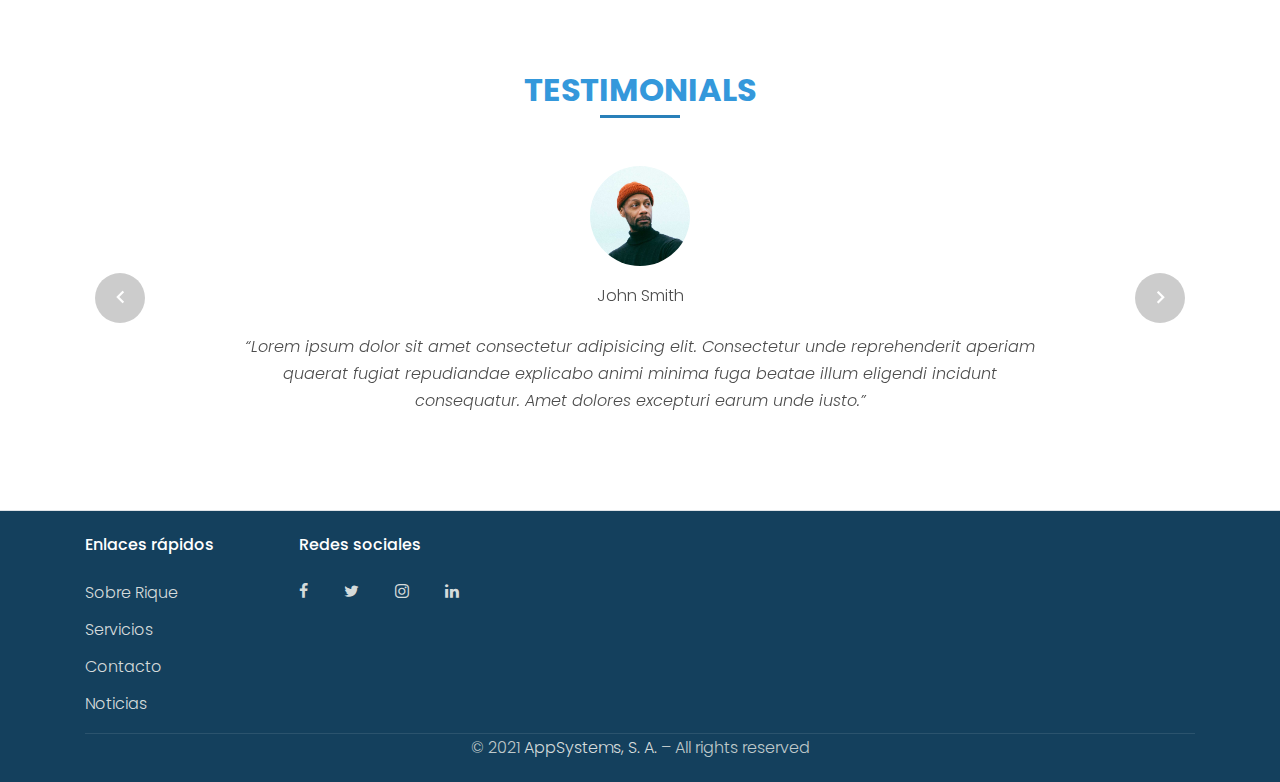
<file: industries.html>
<!DOCTYPE html>
<html lang="en">
  <head>
    <title>RIQUE &mdash; Agencia Naviera de Wan Hai Lines</title>
    <meta charset="utf-8">
    <meta name="viewport" content="width=device-width, initial-scale=1, shrink-to-fit=no">
    <link rel="stylesheet" href="https://fonts.googleapis.com/css?family=Poppins:200,300,400,700,900|Display+Playfair:200,300,400,700"> 
    <link rel="stylesheet" href="fonts/icomoon/style.css">
    <link rel="stylesheet" href="css/bootstrap.min.css">
    <link rel="stylesheet" href="css/magnific-popup.css">
    <link rel="stylesheet" href="css/jquery-ui.css">
    <link rel="stylesheet" href="css/owl.carousel.min.css">
    <link rel="stylesheet" href="css/owl.theme.default.min.css">
    <link rel="stylesheet" href="css/bootstrap-datepicker.css">
    <link rel="stylesheet" href="fonts/flaticon/font/flaticon.css">
    <link rel="stylesheet" href="css/aos.css">
    <link rel="stylesheet" href="css/style.css">
    <link rel="icon" href="favicon.ico" type="image/x-icon"> 
  </head>
  <body>
  
  <div class="site-wrap">

    <div class="site-mobile-menu">
      <div class="site-mobile-menu-header">
        <div class="site-mobile-menu-close mt-3">
          <span class="icon-close2 js-menu-toggle"></span>
        </div>
      </div>
      <div class="site-mobile-menu-body"></div>
    </div>
    
    <header class="site-navbar py-3" role="banner">

      <div class="container">
        <div class="row align-items-center">
          
          <div class="col-11 col-xl-2">
            <a href="index.html"><img src="images/logorique.png" width="110px" alt="RIQUE"></a>
          </div>
          <div class="col-12 col-md-10 d-none d-xl-block">
            <nav class="site-navigation position-relative text-right" role="navigation">

              <ul class="site-menu js-clone-nav mx-auto d-none d-lg-block">
                <li><a href="index.html">Inicio</a></li>
                <li><a href="about.html">Sobre RIQUE</a></li>
                <li class="has-children">
                  <a href="services.html">Servicios</a>
                  <ul class="dropdown">
                    <li><a href="#">Transporte de carga</a></li>
                    <li><a href="#">Envío de carga</a></li>
                    <li><a href="#">Depósito</a></li>
                    <li><a href="#">Almacenamiento</a></li>
                    <li><a href="#">Otro servicio</a></li>
                  </ul>
                </li>
                <li><a href="industries.html">Industrias</a></li>
                <!-- <li><a href="blog.html">Blog</a></li> -->
                <li><a href="contact.html">Contacto</a></li>
              </ul>
            </nav>
          </div>


          <div class="d-inline-block d-xl-none ml-md-0 mr-auto py-3" style="position: relative; top: 3px;"><a href="#" class="site-menu-toggle js-menu-toggle text-white"><span class="icon-menu h3"></span></a></div>

          </div>

        </div>
      </div>
      
    </header>

  

    <div class="site-blocks-cover overlay" style="background-image: url(images/wan1.jpg);" data-aos="fade" data-stellar-background-ratio="0.5">
      <div class="container">
        <div class="row align-items-center justify-content-center text-center">

          <div class="col-md-8" data-aos="fade-up" data-aos-delay="400">
            <h1 class="text-white font-weight-light text-uppercase font-weight-bold">Industrias</h1>
            <br>
            <br>
          </div>
        </div>
      </div>
    </div>  

    
  
    <div class="site-section">
      <div class="container">
        <div class="row">
          <div class="col-md-6 col-lg-4 mb-4">
            <a href="#" class="unit-1 text-center">
              <img src="images/img_1.jpg" alt="Image" class="img-fluid">
              <div class="unit-1-text">
                <h3 class="unit-1-heading">Storage</h3>
                <p class="px-5">Lorem ipsum dolor sit amet consectetur adipisicing elit. Eos tempore ullam minus voluptate libero.</p>
              </div>
            </a>
          </div>

          <div class="col-md-6 col-lg-4 mb-4">
            <a href="#" class="unit-1 text-center">
              <img src="images/img_1.jpg" alt="Image" class="img-fluid">
              <div class="unit-1-text">
                <h3 class="unit-1-heading">Storage</h3>
                <p class="px-5">Lorem ipsum dolor sit amet consectetur adipisicing elit. Eos tempore ullam minus voluptate libero.</p>
              </div>
            </a>
          </div>

          <div class="col-md-6 col-lg-4 mb-4">
            <a href="#" class="unit-1 text-center">
              <img src="images/img_1.jpg" alt="Image" class="img-fluid">
              <div class="unit-1-text">
                <h3 class="unit-1-heading">Storage</h3>
                <p class="px-5">Lorem ipsum dolor sit amet consectetur adipisicing elit. Eos tempore ullam minus voluptate libero.</p>
              </div>
            </a>
          </div> 
        </div>
      </div>
    </div>
    <div class="site-section bg-light">
      <div class="container">
        <div class="row align-items-stretch">
          <div class="col-md-6 col-lg-4 mb-4 mb-lg-4">
            <div class="unit-4 d-flex">
              <div class="unit-4-icon mr-4"><span class="text-primary flaticon-sea-ship-with-containers"></span></div>
              <div>
                <h3>Ocean Freight</h3>
                <p>Lorem ipsum dolor sit amet consectetur adipisicing elit. Perferendis quis molestiae vitae eligendi at.</p>
                <p><a href="#">Learn More</a></p>
              </div>
            </div>
          </div>
          <div class="col-md-6 col-lg-4 mb-4 mb-lg-4">
            <div class="unit-4 d-flex">
              <div class="unit-4-icon mr-4"><span class="text-primary flaticon-sea-ship-with-containers"></span></div>
              <div>
                <h3>Ocean Freight</h3>
                <p>Lorem ipsum dolor sit amet consectetur adipisicing elit. Perferendis quis molestiae vitae eligendi at.</p>
                <p><a href="#">Learn More</a></p>
              </div>
            </div>
          </div>
          <div class="col-md-6 col-lg-4 mb-4 mb-lg-4">
            <div class="unit-4 d-flex">
              <div class="unit-4-icon mr-4"><span class="text-primary flaticon-frontal-truck"></span></div>
              <div>
                <h3>Ground Shipping</h3>
                <p>Lorem ipsum dolor sit amet consectetur adipisicing elit. Perferendis quis molestiae vitae eligendi at.</p>
                <p><a href="#">Learn More</a></p>
              </div>
            </div>
          </div>


          <div class="col-md-6 col-lg-4 mb-4 mb-lg-4">
            <div class="unit-4 d-flex">
              <div class="unit-4-icon mr-4"><span class="text-primary flaticon-barn"></span></div>
              <div>
                <h3>Warehousing</h3>
                <p>Lorem ipsum dolor sit amet consectetur adipisicing elit. Perferendis quis molestiae vitae eligendi at.</p>
                <p><a href="#">Learn More</a></p>
              </div>
            </div>
          </div>
          <div class="col-md-6 col-lg-4 mb-4 mb-lg-4">
            <div class="unit-4 d-flex">
              <div class="unit-4-icon mr-4"><span class="text-primary flaticon-platform"></span></div>
              <div>
                <h3>Storage</h3>
                <p>Lorem ipsum dolor sit amet consectetur adipisicing elit. Perferendis quis molestiae vitae eligendi at.</p>
                <p><a href="#">Learn More</a></p>
              </div>
            </div>
          </div>
          <div class="col-md-6 col-lg-4 mb-4 mb-lg-4">
            <div class="unit-4 d-flex">
              <div class="unit-4-icon mr-4"><span class="text-primary flaticon-sea-ship-with-containers"></span></div>
              <div>
                <h3>Ocean Freight</h3>
                <p>Lorem ipsum dolor sit amet consectetur adipisicing elit. Perferendis quis molestiae vitae eligendi at.</p>
                <p><a href="#">Learn More</a></p>
              </div>
            </div>
          </div>

        </div>
      </div>
    </div>
    
    <div class="site-section border-bottom">
      <div class="container">

        <div class="row justify-content-center mb-5">
          <div class="col-md-7 text-center border-primary">
            <h2 class="font-weight-light text-primary">Testimonials</h2>
          </div>
        </div>

        <div class="slide-one-item home-slider owl-carousel">
          <div>
            <div class="testimonial">
              <figure class="mb-4">
                <img src="images/person_3.jpg" alt="Image" class="img-fluid mb-3">
                <p>John Smith</p>
              </figure>
              <blockquote>
                <p>&ldquo;Lorem ipsum dolor sit amet consectetur adipisicing elit. Consectetur unde reprehenderit aperiam quaerat fugiat repudiandae explicabo animi minima fuga beatae illum eligendi incidunt consequatur. Amet dolores excepturi earum unde iusto.&rdquo;</p>
              </blockquote>
            </div>
          </div>
          <div>
            <div class="testimonial">
              <figure class="mb-4">
                <img src="images/person_2.jpg" alt="Image" class="img-fluid mb-3">
                <p>Christine Aguilar</p>
              </figure>
              <blockquote>
                <p>&ldquo;Lorem ipsum dolor sit amet consectetur adipisicing elit. Consectetur unde reprehenderit aperiam quaerat fugiat repudiandae explicabo animi minima fuga beatae illum eligendi incidunt consequatur. Amet dolores excepturi earum unde iusto.&rdquo;</p>
              </blockquote>
            </div>
          </div>

          <div>
            <div class="testimonial">
              <figure class="mb-4">
                <img src="images/person_4.jpg" alt="Image" class="img-fluid mb-3">
                <p>Robert Spears</p>
              </figure>
              <blockquote>
                <p>&ldquo;Lorem ipsum dolor sit amet consectetur adipisicing elit. Consectetur unde reprehenderit aperiam quaerat fugiat repudiandae explicabo animi minima fuga beatae illum eligendi incidunt consequatur. Amet dolores excepturi earum unde iusto.&rdquo;</p>
              </blockquote>
            </div>
          </div>

          <div>
            <div class="testimonial">
              <figure class="mb-4">
                <img src="images/person_5.jpg" alt="Image" class="img-fluid mb-3">
                <p>Bruce Rogers</p>
              </figure>
              <blockquote>
                <p>&ldquo;Lorem ipsum dolor sit amet consectetur adipisicing elit. Consectetur unde reprehenderit aperiam quaerat fugiat repudiandae explicabo animi minima fuga beatae illum eligendi incidunt consequatur. Amet dolores excepturi earum unde iusto.&rdquo;</p>
              </blockquote>
            </div>
          </div>

        </div>
      </div>
    </div>

    
    
    <footer class="site-footer pt-4 pb-1">
      <div class="container">
        <div class="row">
          <div class="col-md-9">
            <div class="row">
              <div class="col-md-3">
                <h2 class="footer-heading mb-4">Enlaces rápidos</h2>
                <ul class="list-unstyled">
                  <li><a href="about.html">Sobre Rique</a></li>
                  <li><a href="services.html">Servicios</a></li>
                  <li><a href="contact.html">Contacto</a></li>
                  <li><a href="blog.html">Noticias</a></li>
                </ul>
              </div>
              <div class="col-md-3">
                <h2 class="footer-heading mb-4">Redes sociales</h2>
                <a href="#" class="pl-0 pr-3"><span class="icon-facebook"></span></a>
                <a href="#" class="pl-3 pr-3"><span class="icon-twitter"></span></a>
                <a href="#" class="pl-3 pr-3"><span class="icon-instagram"></span></a>
                <a href="#" class="pl-3 pr-3"><span class="icon-linkedin"></span></a>
              </div>
            </div>
          </div>
        </div>
        <div class="row text-center">
          <div class="col-md-12">
            <div class="border-top">
            <p class="my-0 text-white">
              <p>© 2021 <a href="http://www.sistemas.com.gt" target="_blank">AppSystems, S. A.</a> – All rights reserved</p>
            </p>
            </div>
          </div>
          
        </div>
      </div>
    </footer>
  </div>

  <script src="js/jquery-3.3.1.min.js"></script>
  <script src="js/jquery-migrate-3.0.1.min.js"></script>
  <script src="js/jquery-ui.js"></script>
  <script src="js/popper.min.js"></script>
  <script src="js/bootstrap.min.js"></script>
  <script src="js/owl.carousel.min.js"></script>
  <script src="js/jquery.stellar.min.js"></script>
  <script src="js/jquery.countdown.min.js"></script>
  <script src="js/jquery.magnific-popup.min.js"></script>
  <script src="js/bootstrap-datepicker.min.js"></script>
  <script src="js/aos.js"></script>

  <script src="js/main.js"></script>
    
  </body>
</html>
</file>
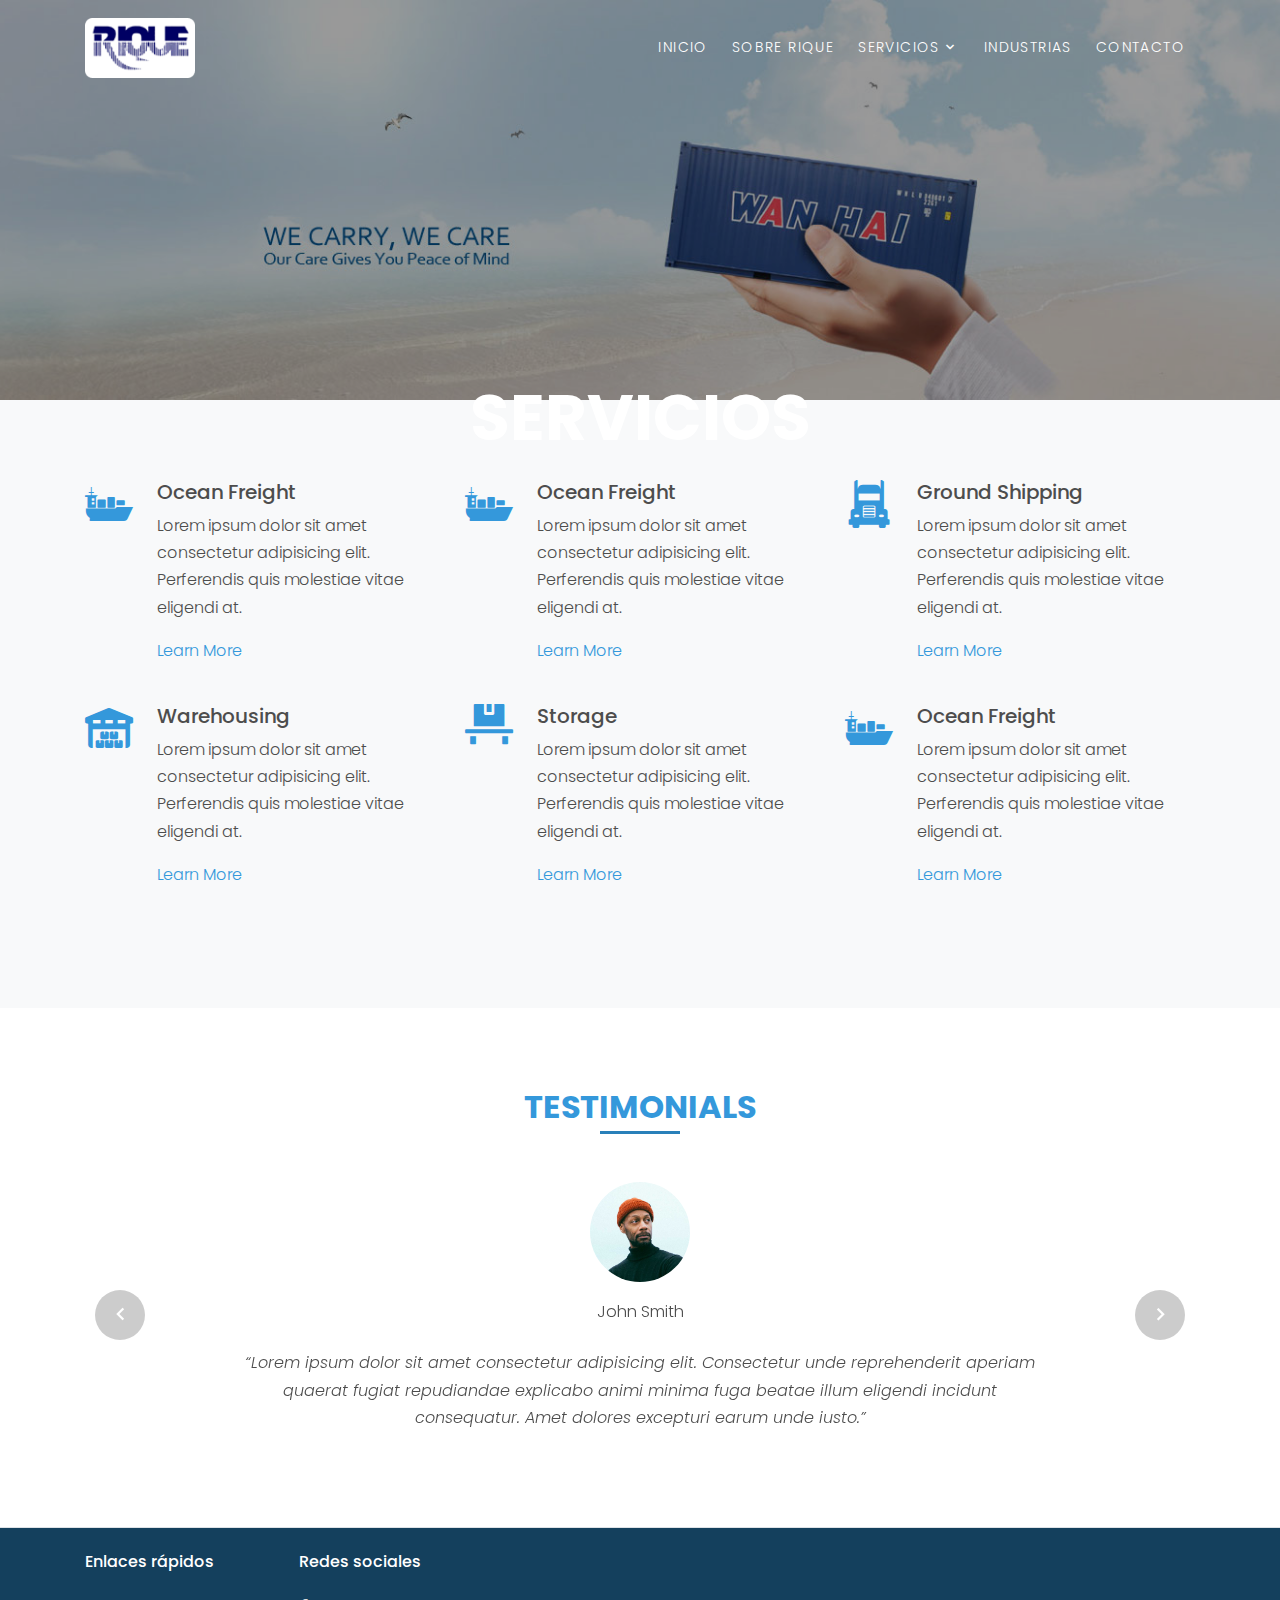
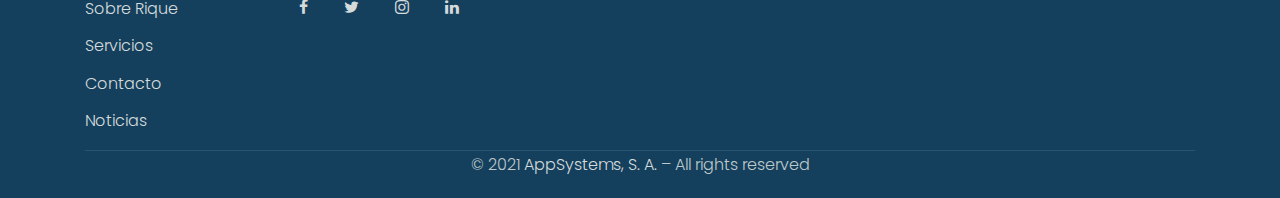
<file: services.html>
<!DOCTYPE html>
<html lang="en">
  <head>
    <title>RIQUE &mdash; Agencia Naviera de Wan Hai Lines</title>
    <meta charset="utf-8">
    <meta name="viewport" content="width=device-width, initial-scale=1, shrink-to-fit=no">
    <link rel="stylesheet" href="https://fonts.googleapis.com/css?family=Poppins:200,300,400,700,900|Display+Playfair:200,300,400,700"> 
    <link rel="stylesheet" href="fonts/icomoon/style.css">
    <link rel="stylesheet" href="css/bootstrap.min.css">
    <link rel="stylesheet" href="css/magnific-popup.css">
    <link rel="stylesheet" href="css/jquery-ui.css">
    <link rel="stylesheet" href="css/owl.carousel.min.css">
    <link rel="stylesheet" href="css/owl.theme.default.min.css">
    <link rel="stylesheet" href="css/bootstrap-datepicker.css">
    <link rel="stylesheet" href="fonts/flaticon/font/flaticon.css">
    <link rel="stylesheet" href="css/aos.css">
    <link rel="stylesheet" href="css/style.css">
    <link rel="icon" href="favicon.ico" type="image/x-icon"> 
  </head>
  <body>
  
  <div class="site-wrap">

    <div class="site-mobile-menu">
      <div class="site-mobile-menu-header">
        <div class="site-mobile-menu-close mt-3">
          <span class="icon-close2 js-menu-toggle"></span>
        </div>
      </div>
      <div class="site-mobile-menu-body"></div>
    </div>
    
    <header class="site-navbar py-3" role="banner">

      <div class="container">
        <div class="row align-items-center">
          
          <div class="col-11 col-xl-2">
            <a href="index.html"><img src="images/logorique.png" width="110px" alt="RIQUE"></a>
          </div>
          <div class="col-12 col-md-10 d-none d-xl-block">
            <nav class="site-navigation position-relative text-right" role="navigation">

              <ul class="site-menu js-clone-nav mx-auto d-none d-lg-block">
                <li><a href="index.html">Inicio</a></li>
                <li><a href="about.html">Sobre RIQUE</a></li>
                <li class="has-children">
                  <a href="services.html">Servicios</a>
                  <ul class="dropdown">
                    <li><a href="#">Transporte de carga</a></li>
                    <li><a href="#">Envío de carga</a></li>
                    <li><a href="#">Depósito</a></li>
                    <li><a href="#">Almacenamiento</a></li>
                    <li><a href="#">Otro servicio</a></li>
                  </ul>
                </li>
                <li><a href="industries.html">Industrias</a></li>
                <!-- <li><a href="blog.html">Blog</a></li> -->
                <li><a href="contact.html">Contacto</a></li>
              </ul>
            </nav>
          </div>


          <div class="d-inline-block d-xl-none ml-md-0 mr-auto py-3" style="position: relative; top: 3px;"><a href="#" class="site-menu-toggle js-menu-toggle text-white"><span class="icon-menu h3"></span></a></div>

          </div>

        </div>
      </div>
      
    </header>

  

    <div class="site-blocks-cover overlay" style="background-image: url(images/wan3.jpg);" data-aos="fade" data-stellar-background-ratio="0.5">
      <div class="container">
        <div class="row align-items-center justify-content-center text-center">

          <div class="col-md-8" data-aos="fade-up" data-aos-delay="400">
            <h1 class="text-white font-weight-light text-uppercase font-weight-bold">Servicios</h1>
            <br>
            <br>
          </div>
        </div>
      </div>
    </div>  

    

    <div class="site-section bg-light">
      <div class="container">
        <div class="row align-items-stretch">
          <div class="col-md-6 col-lg-4 mb-4 mb-lg-4">
            <div class="unit-4 d-flex">
              <div class="unit-4-icon mr-4"><span class="text-primary flaticon-sea-ship-with-containers"></span></div>
              <div>
                <h3>Ocean Freight</h3>
                <p>Lorem ipsum dolor sit amet consectetur adipisicing elit. Perferendis quis molestiae vitae eligendi at.</p>
                <p><a href="#">Learn More</a></p>
              </div>
            </div>
          </div>
          <div class="col-md-6 col-lg-4 mb-4 mb-lg-4">
            <div class="unit-4 d-flex">
              <div class="unit-4-icon mr-4"><span class="text-primary flaticon-sea-ship-with-containers"></span></div>
              <div>
                <h3>Ocean Freight</h3>
                <p>Lorem ipsum dolor sit amet consectetur adipisicing elit. Perferendis quis molestiae vitae eligendi at.</p>
                <p><a href="#">Learn More</a></p>
              </div>
            </div>
          </div>
          <div class="col-md-6 col-lg-4 mb-4 mb-lg-4">
            <div class="unit-4 d-flex">
              <div class="unit-4-icon mr-4"><span class="text-primary flaticon-frontal-truck"></span></div>
              <div>
                <h3>Ground Shipping</h3>
                <p>Lorem ipsum dolor sit amet consectetur adipisicing elit. Perferendis quis molestiae vitae eligendi at.</p>
                <p><a href="#">Learn More</a></p>
              </div>
            </div>
          </div>


          <div class="col-md-6 col-lg-4 mb-4 mb-lg-4">
            <div class="unit-4 d-flex">
              <div class="unit-4-icon mr-4"><span class="text-primary flaticon-barn"></span></div>
              <div>
                <h3>Warehousing</h3>
                <p>Lorem ipsum dolor sit amet consectetur adipisicing elit. Perferendis quis molestiae vitae eligendi at.</p>
                <p><a href="#">Learn More</a></p>
              </div>
            </div>
          </div>
          <div class="col-md-6 col-lg-4 mb-4 mb-lg-4">
            <div class="unit-4 d-flex">
              <div class="unit-4-icon mr-4"><span class="text-primary flaticon-platform"></span></div>
              <div>
                <h3>Storage</h3>
                <p>Lorem ipsum dolor sit amet consectetur adipisicing elit. Perferendis quis molestiae vitae eligendi at.</p>
                <p><a href="#">Learn More</a></p>
              </div>
            </div>
          </div>
          <div class="col-md-6 col-lg-4 mb-4 mb-lg-4">
            <div class="unit-4 d-flex">
              <div class="unit-4-icon mr-4"><span class="text-primary flaticon-sea-ship-with-containers"></span></div>
              <div>
                <h3>Ocean Freight</h3>
                <p>Lorem ipsum dolor sit amet consectetur adipisicing elit. Perferendis quis molestiae vitae eligendi at.</p>
                <p><a href="#">Learn More</a></p>
              </div>
            </div>
          </div>

        </div>
      </div>
    </div>
    
    <div class="site-section border-bottom">
      <div class="container">

        <div class="row justify-content-center mb-5">
          <div class="col-md-7 text-center border-primary">
            <h2 class="font-weight-light text-primary">Testimonials</h2>
          </div>
        </div>

        <div class="slide-one-item home-slider owl-carousel">
          <div>
            <div class="testimonial">
              <figure class="mb-4">
                <img src="images/person_3.jpg" alt="Image" class="img-fluid mb-3">
                <p>John Smith</p>
              </figure>
              <blockquote>
                <p>&ldquo;Lorem ipsum dolor sit amet consectetur adipisicing elit. Consectetur unde reprehenderit aperiam quaerat fugiat repudiandae explicabo animi minima fuga beatae illum eligendi incidunt consequatur. Amet dolores excepturi earum unde iusto.&rdquo;</p>
              </blockquote>
            </div>
          </div>
          <div>
            <div class="testimonial">
              <figure class="mb-4">
                <img src="images/person_2.jpg" alt="Image" class="img-fluid mb-3">
                <p>Christine Aguilar</p>
              </figure>
              <blockquote>
                <p>&ldquo;Lorem ipsum dolor sit amet consectetur adipisicing elit. Consectetur unde reprehenderit aperiam quaerat fugiat repudiandae explicabo animi minima fuga beatae illum eligendi incidunt consequatur. Amet dolores excepturi earum unde iusto.&rdquo;</p>
              </blockquote>
            </div>
          </div>

          <div>
            <div class="testimonial">
              <figure class="mb-4">
                <img src="images/person_4.jpg" alt="Image" class="img-fluid mb-3">
                <p>Robert Spears</p>
              </figure>
              <blockquote>
                <p>&ldquo;Lorem ipsum dolor sit amet consectetur adipisicing elit. Consectetur unde reprehenderit aperiam quaerat fugiat repudiandae explicabo animi minima fuga beatae illum eligendi incidunt consequatur. Amet dolores excepturi earum unde iusto.&rdquo;</p>
              </blockquote>
            </div>
          </div>

          <div>
            <div class="testimonial">
              <figure class="mb-4">
                <img src="images/person_5.jpg" alt="Image" class="img-fluid mb-3">
                <p>Bruce Rogers</p>
              </figure>
              <blockquote>
                <p>&ldquo;Lorem ipsum dolor sit amet consectetur adipisicing elit. Consectetur unde reprehenderit aperiam quaerat fugiat repudiandae explicabo animi minima fuga beatae illum eligendi incidunt consequatur. Amet dolores excepturi earum unde iusto.&rdquo;</p>
              </blockquote>
            </div>
          </div>

        </div>
      </div>
    </div>

    
    
    <footer class="site-footer pt-4 pb-1">
      <div class="container">
        <div class="row">
          <div class="col-md-9">
            <div class="row">
              <div class="col-md-3">
                <h2 class="footer-heading mb-4">Enlaces rápidos</h2>
                <ul class="list-unstyled">
                  <li><a href="about.html">Sobre Rique</a></li>
                  <li><a href="services.html">Servicios</a></li>
                  <li><a href="contact.html">Contacto</a></li>
                  <li><a href="blog.html">Noticias</a></li>
                </ul>
              </div>
              <div class="col-md-3">
                <h2 class="footer-heading mb-4">Redes sociales</h2>
                <a href="#" class="pl-0 pr-3"><span class="icon-facebook"></span></a>
                <a href="#" class="pl-3 pr-3"><span class="icon-twitter"></span></a>
                <a href="#" class="pl-3 pr-3"><span class="icon-instagram"></span></a>
                <a href="#" class="pl-3 pr-3"><span class="icon-linkedin"></span></a>
              </div>
            </div>
          </div>
        </div>
        <div class="row text-center">
          <div class="col-md-12">
            <div class="border-top">
            <p class="my-0 text-white">
              <p>© 2021 <a href="http://www.sistemas.com.gt" target="_blank">AppSystems, S. A.</a> – All rights reserved</p>
            </p>
            </div>
          </div>
          
        </div>
      </div>
    </footer>
  </div>

  <script src="js/jquery-3.3.1.min.js"></script>
  <script src="js/jquery-migrate-3.0.1.min.js"></script>
  <script src="js/jquery-ui.js"></script>
  <script src="js/popper.min.js"></script>
  <script src="js/bootstrap.min.js"></script>
  <script src="js/owl.carousel.min.js"></script>
  <script src="js/jquery.stellar.min.js"></script>
  <script src="js/jquery.countdown.min.js"></script>
  <script src="js/jquery.magnific-popup.min.js"></script>
  <script src="js/bootstrap-datepicker.min.js"></script>
  <script src="js/aos.js"></script>

  <script src="js/main.js"></script>
    
  </body>
</html>
</file>
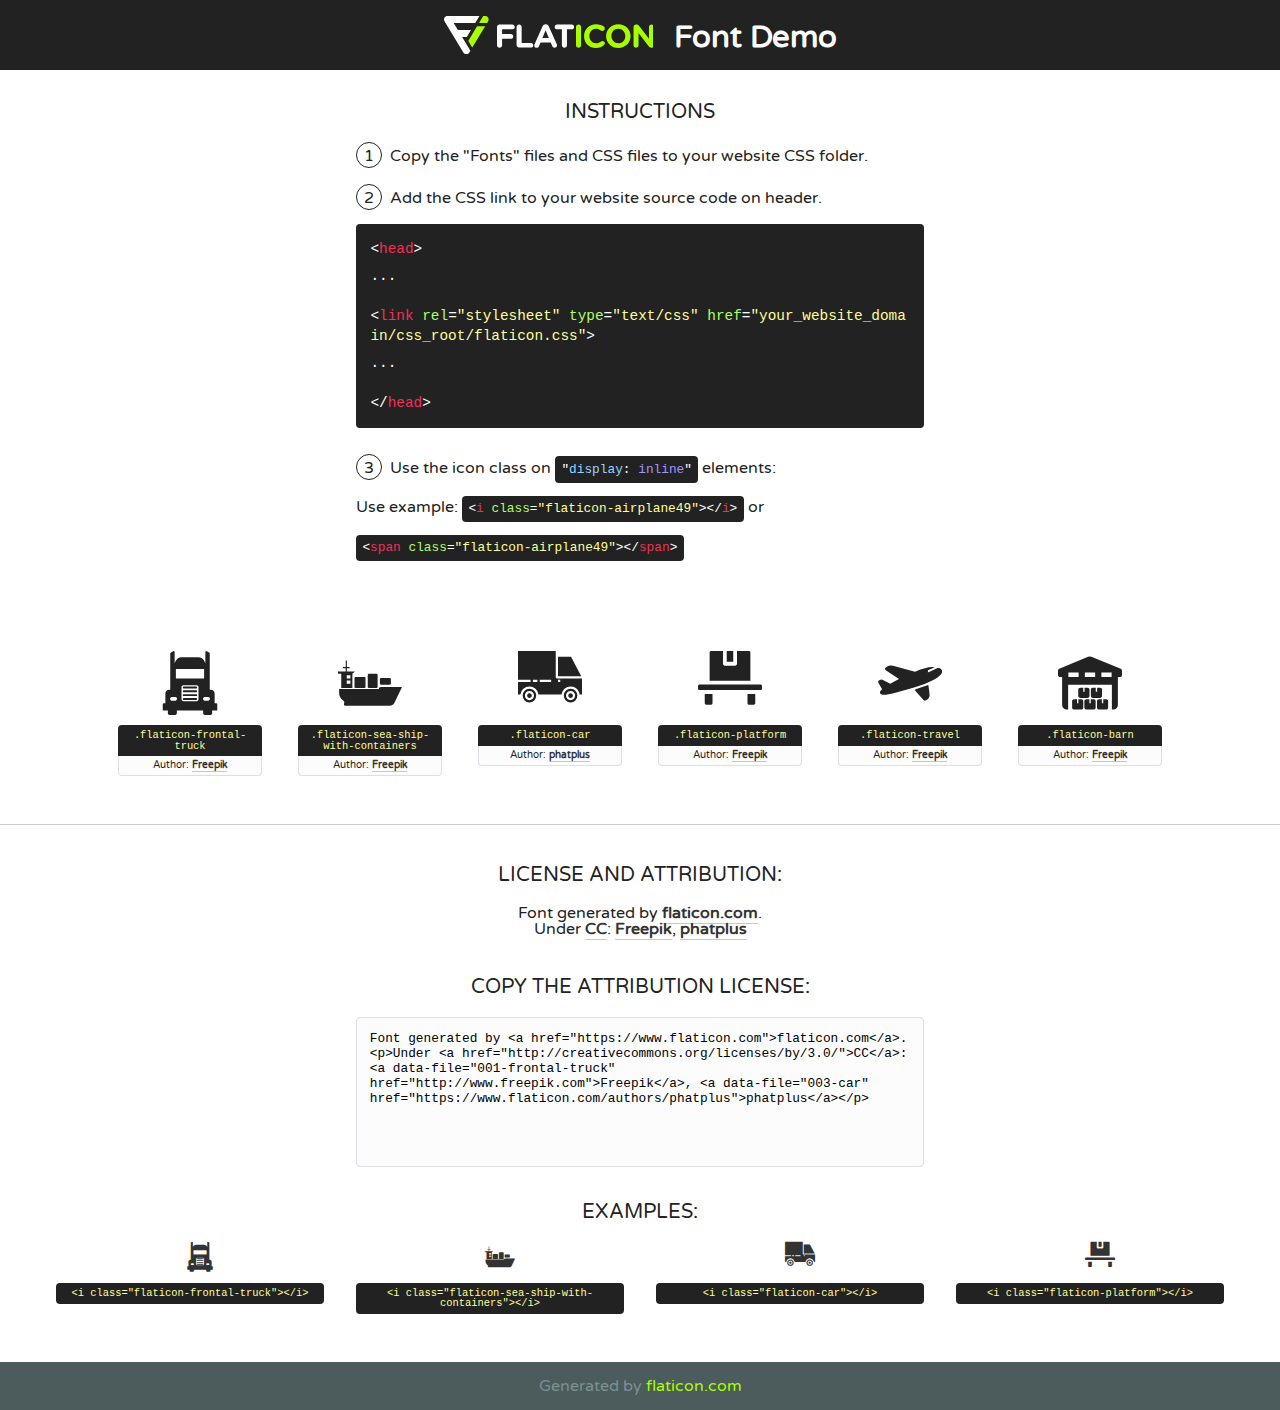
<file: fonts/flaticon/font/flaticon.html>
<!DOCTYPE html>
<!--
  Flaticon icon font: Flaticon
  Creation date: 24/01/2019 09:02
-->
<html>
<!DOCTYPE html>
<html>

<head>
    <title>Flaticon WebFont</title>
    <link href="http://fonts.googleapis.com/css?family=Varela+Round" rel="stylesheet" type="text/css" />
    <link rel="stylesheet" type="text/css" href="flaticon.css">
    <meta charset="UTF-8">
    <style>
    html, body, div, span, applet, object, iframe,
    h1, h2, h3, h4, h5, h6, p, blockquote, pre,
    a, abbr, acronym, address, big, cite, code,
    del, dfn, em, img, ins, kbd, q, s, samp,
    small, strike, strong, sub, sup, tt, var,
    b, u, i, center,
    dl, dt, dd, ol, ul, li,
    fieldset, form, label, legend,
    table, caption, tbody, tfoot, thead, tr, th, td,
    article, aside, canvas, details, embed, 
    figure, figcaption, footer, header, hgroup, 
    menu, nav, output, ruby, section, summary,
    time, mark, audio, video {
        margin: 0;
        padding: 0;
        border: 0;
        font-size: 100%;
        font: inherit;
        vertical-align: baseline;
    }
    /* HTML5 display-role reset for older browsers */
    article, aside, details, figcaption, figure, 
    footer, header, hgroup, menu, nav, section {
        display: block;
    }
    body {
        line-height: 1;
    }
    ol, ul {
        list-style: none;
    }
    blockquote, q {
        quotes: none;
    }
    blockquote:before, blockquote:after,
    q:before, q:after {
        content: '';
        content: none;
    }
    table {
        border-collapse: collapse;
        border-spacing: 0;
    }
    body {
        font-family: 'Varela Round', Helvetica, Arial, sans-serif;
        font-size: 16px;
        color: #222;
    }
    a {
        color: #333;
        border-bottom: 1px solid #a9fd00;
        font-weight: bold;
        text-decoration: none;
    }
    * {
        -moz-box-sizing: border-box;
        -webkit-box-sizing: border-box;
        box-sizing: border-box;
        margin: 0;
        padding: 0;
    }
    [class^="flaticon-"]:before, [class*=" flaticon-"]:before, [class^="flaticon-"]:after, [class*=" flaticon-"]:after {
        font-family: Flaticon;
        font-size: 30px;
        font-style: normal;
        margin-left: 20px;
        color: #333;
    }
    .wrapper {
        max-width: 600px;
        margin: auto;
        padding: 0 1em;
    }
    .title {
        font-size: 1.25em;
        text-align: center;
        margin-bottom: 1em;
        text-transform: uppercase;
    }
    header {
        text-align: center;
        background-color: #222;
        color: #fff;
        padding: 1em;
    }
    header .logo {
        width: 210px;
        height: 38px;
        display: inline-block;
        vertical-align: middle;
        margin-right: 1em;
        border: none;
    }
    header strong {
        font-size: 1.95em;
        font-weight: bold;
        vertical-align: middle;
        margin-top: 5px;
        display: inline-block;
    }
    .demo {
        margin: 2em auto;
        line-height: 1.25em;
    }
    .demo ul li {
        margin-bottom: 1em;
    }
    .demo ul li .num {
        color: #222;
        border-radius: 20px;
        display: inline-block;
        width: 26px;
        padding: 3px;
        height: 26px;
        text-align: center;
        margin-right: 0.5em;
        border: 1px solid #222;
    }
    .demo ul li code {
        background-color: #222;
        border-radius: 4px;
        padding: 0.25em 0.5em;
        display: inline-block;
        color: #fff;
        font-family: Consolas,Monaco,Lucida Console,Liberation Mono,DejaVu Sans Mono,Bitstream Vera Sans Mono,Courier New, monospace;
        font-weight: lighter;
        margin-top: 1em;
        font-size: 0.8em;
        word-break: break-all;
    }
    .demo ul li code.big {
        padding: 1em;
        font-size: 0.9em;
    }
    .demo ul li code .red {
        color: #EF3159;
    }
    .demo ul li code .green {
        color: #ACFF65;
    }
    .demo ul li code .yellow {
        color: #FFFF99;
    }
    .demo ul li code .blue {
        color: #99D3FF;
    }
    .demo ul li code .purple {
        color: #A295FF;
    }
    .demo ul li code .dots {
        margin-top: 0.5em;
        display: block;
    }
    #glyphs {
        border-bottom: 1px solid #ccc;
        padding: 2em 0;
        text-align: center;
    }
    .glyph {
        display: inline-block;
        width: 9em;
        margin: 1em;
        text-align: center;
        vertical-align: top;
        background: #FFF;
    }
    .glyph .glyph-icon {
        padding: 10px;
        display: block;
        font-family:"Flaticon";
        font-size: 64px;
        line-height: 1;
    }
    .glyph .glyph-icon:before {
        font-size: 64px;
        color: #222;
        margin-left: 0;
    }
    .class-name {
        font-size: 0.65em;
        background-color: #222;
        color: #fff;
        border-radius: 4px 4px 0 0;
        padding: 0.5em;
        color: #FFFF99;
        font-family: Consolas,Monaco,Lucida Console,Liberation Mono,DejaVu Sans Mono,Bitstream Vera Sans Mono,Courier New, monospace;
    }
    .author-name {
        font-size: 0.6em;
        background-color: #fcfcfd;
        border: 1px solid #DEDEE4;
        border-top: 0;
        border-radius: 0 0 4px 4px;
        padding: 0.5em;
    }
    .class-name:last-child {
        font-size: 10px;
        color:#888;
    }
    .class-name:last-child a {
        font-size: 10px;
        color:#555;
    }
    .class-name:last-child a:hover {
        color:#a9fd00;
    }
    .glyph > input {
        display: block;
        width: 100px;
        margin: 5px auto;
        text-align: center;
        font-size: 12px;
        cursor: text;
    }
    .glyph > input.icon-input {
        font-family:"Flaticon";
        font-size: 16px;
        margin-bottom: 10px;
    }
    .attribution .title {
        margin-top: 2em;
    }
    .attribution textarea {
        background-color: #fcfcfd;
        padding: 1em;
        border: none;
        box-shadow: none;
        border: 1px solid #DEDEE4;
        border-radius: 4px;
        resize: none;
        width: 100%;
        height: 150px;
        font-size: 0.8em;
        font-family: Consolas,Monaco,Lucida Console,Liberation Mono,DejaVu Sans Mono,Bitstream Vera Sans Mono,Courier New, monospace;
        -webkit-appearance: none;
    }
    .iconsuse {
        margin: 2em auto;
        text-align: center;
        max-width: 1200px;
    }
    .iconsuse:after {
        content: '';
        display: table;
        clear: both;
    }
    .iconsuse .image {
        float: left;
        width: 25%;
        padding: 0 1em;
    }
    .iconsuse .image p {
        margin-bottom: 1em;
    }
    .iconsuse .image span {
        display: block;
        font-size: 0.65em;
        background-color: #222;
        color: #fff;
        border-radius: 4px;
        padding: 0.5em;
        color: #FFFF99;
        margin-top: 1em;
        font-family: Consolas,Monaco,Lucida Console,Liberation Mono,DejaVu Sans Mono,Bitstream Vera Sans Mono,Courier New, monospace;
    }
    #footer {
        text-align: center;
        background-color: #4C5B5C;
        color: #7c9192;
        padding: 1em;
    }
    #footer a {
        border: none;
        color: #a9fd00;
        font-weight: normal;
    }
    @media (max-width: 960px) {
        .iconsuse .image {
            width: 50%;
        }
    }
    @media (max-width: 560px) {
        .iconsuse .image {
            width: 100%;
        }
    }
    </style>
</head>

<body class="characters-off">

    <header>
        <a href="https://www.flaticon.com" target="_blank" class="logo">
            <svg version="1.1" xmlns="http://www.w3.org/2000/svg" xmlns:xlink="http://www.w3.org/1999/xlink" xmlns:a="http://ns.adobe.com/AdobeSVGViewerExtensions/3.0/" viewBox="0 0 560.875 102.036" enable-background="new 0 0 560.875 102.036" xml:space="preserve">
                <defs>
                </defs>
                <g>
                    <g class="letters">
                        <path fill="#ffffff" d="M141.596,29.675c0-3.777,2.985-6.767,6.764-6.767h34.438c3.426,0,6.15,2.728,6.15,6.15
                        c0,3.43-2.724,6.149-6.15,6.149h-27.674v13.091h23.719c3.429,0,6.151,2.724,6.151,6.15c0,3.43-2.723,6.149-6.151,6.149h-23.719
                        v17.574c0,3.773-2.986,6.761-6.764,6.761c-3.779,0-6.764-2.989-6.764-6.761V29.675z"></path>
                        <path fill="#ffffff" d="M193.844,29.149c0-3.781,2.985-6.767,6.764-6.767c3.776,0,6.763,2.985,6.763,6.767v42.957h25.039
                        c3.426,0,6.149,2.726,6.149,6.153c0,3.425-2.723,6.15-6.149,6.15h-31.802c-3.779,0-6.764-2.986-6.764-6.768V29.149z"></path>
                        <path fill="#ffffff" d="M241.891,75.71l21.438-48.407c1.492-3.341,4.215-5.357,7.906-5.357h0.792
                        c3.686,0,6.323,2.017,7.815,5.357l21.439,48.407c0.436,0.967,0.701,1.845,0.701,2.723c0,3.602-2.809,6.501-6.414,6.501
                        c-3.161,0-5.269-1.845-6.499-4.655l-4.132-9.661h-27.059l-4.301,10.102c-1.144,2.631-3.426,4.214-6.237,4.214
                        c-3.517,0-6.24-2.81-6.24-6.325C241.1,77.64,241.451,76.677,241.891,75.71z M279.932,58.666l-8.521-20.297l-8.526,20.297H279.932
                        z"></path>
                        <path fill="#ffffff" d="M314.864,35.387H301.86c-3.429,0-6.239-2.813-6.239-6.238c0-3.429,2.811-6.24,6.239-6.24h39.533
                        c3.426,0,6.237,2.811,6.237,6.24c0,3.425-2.811,6.238-6.237,6.238h-13.001v42.785c0,3.773-2.99,6.761-6.764,6.761
                        c-3.779,0-6.764-2.989-6.764-6.761V35.387z"></path>
                        <path fill="#A9FD00" d="M352.615,29.149c0-3.781,2.985-6.767,6.767-6.767c3.774,0,6.761,2.985,6.761,6.767v49.024
                        c0,3.773-2.987,6.761-6.761,6.761c-3.781,0-6.767-2.989-6.767-6.761V29.149z"></path>
                        <path fill="#A9FD00" d="M374.132,53.836v-0.179c0-17.481,13.178-31.801,32.065-31.801c9.22,0,15.459,2.458,20.557,6.238
                        c1.402,1.054,2.637,2.985,2.637,5.357c0,3.692-2.985,6.59-6.681,6.59c-1.845,0-3.071-0.702-4.044-1.319
                        c-3.776-2.813-7.729-4.393-12.562-4.393c-10.364,0-17.831,8.611-17.831,19.154v0.173c0,10.542,7.291,19.329,17.831,19.329
                        c5.715,0,9.492-1.756,13.359-4.834c1.049-0.874,2.458-1.491,4.039-1.491c3.429,0,6.325,2.813,6.325,6.236
                        c0,2.106-1.056,3.78-2.282,4.834c-5.539,4.834-12.036,7.733-21.878,7.733C387.572,85.464,374.132,71.493,374.132,53.836z"></path>
                        <path fill="#A9FD00" d="M433.009,53.836v-0.179c0-17.481,13.79-31.801,32.766-31.801c18.981,0,32.592,14.143,32.592,31.628v0.173
                        c0,17.483-13.785,31.807-32.769,31.807C446.625,85.464,433.009,71.32,433.009,53.836z M484.224,53.836v-0.179
                        c0-10.539-7.725-19.326-18.626-19.326c-10.893,0-18.449,8.611-18.449,19.154v0.173c0,10.542,7.73,19.329,18.626,19.329
                        C476.676,72.986,484.224,64.378,484.224,53.836z"></path>
                        <path fill="#A9FD00" d="M506.233,29.321c0-3.774,2.99-6.763,6.767-6.763h1.401c3.252,0,5.183,1.583,7.029,3.953l26.093,34.265
                        V29.059c0-3.692,2.99-6.677,6.681-6.677c3.683,0,6.671,2.985,6.671,6.677v48.934c0,3.78-2.987,6.765-6.764,6.765h-0.436
                        c-3.257,0-5.188-1.581-7.034-3.953l-27.056-35.492v32.944c0,3.687-2.985,6.676-6.678,6.676c-3.683,0-6.673-2.989-6.673-6.676
                        V29.321z"></path>
                    </g>
                    <g class="insignia">
                        <path fill="#ffffff" d="M48.372,56.137h12.517l11.156-18.537H37.186L25.688,18.539h57.825L94.668,0H9.271
                        C5.925,0,2.842,1.801,1.198,4.716c-1.644,2.907-1.593,6.482,0.134,9.343l50.38,83.501c1.678,2.781,4.689,4.476,7.938,4.476
                        c3.246,0,6.257-1.695,7.935-4.476l2.898-4.804L48.372,56.137z"></path>
                        <g class="i">
                            <path fill="#A9FD00" d="M93.575,18.539h0.031v0.004l21.652,0.004l2.705-4.488c1.727-2.861,1.778-6.436,0.133-9.343
                            C116.454,1.801,113.371,0,110.026,0h-5.294L93.575,18.539z"></path>
                            <polygon fill="#A9FD00" points="88.291,27.356 64.725,66.486 75.519,84.404 109.942,27.356"></polygon>
                        </g>
                    </g>
                </g>
            </svg>
        </a>
        <strong>Font Demo</strong>
    </header>


    <section class="demo wrapper">

        <p class="title">Instructions</p>

        <ul>
            <li>
                <span class="num">1</span>Copy the "Fonts" files and CSS files to your website CSS folder.
            </li>
            <li>
                <span class="num">2</span>Add the CSS link to your website source code on header.
                <code class="big">
                    &lt;<span class="red">head</span>&gt;
                    <br/><span class="dots">...</span>
                    <br/>&lt;<span class="red">link</span> <span class="green">rel</span>=<span class="yellow">"stylesheet"</span> <span class="green">type</span>=<span class="yellow">"text/css"</span> <span class="green">href</span>=<span class="yellow">"your_website_domain/css_root/flaticon.css"</span>&gt;
                    <br/><span class="dots">...</span>
                    <br/>&lt;/<span class="red">head</span>&gt;
                </code>
            </li>

            <li>
                <p>
                    <span class="num">3</span>Use the icon class on <code>"<span class="blue">display</span>:<span class="purple"> inline</span>"</code> elements:
                    <br />
                    Use example: <code>&lt;<span class="red">i</span> <span class="green">class</span>=<span class="yellow">&quot;flaticon-airplane49&quot;</span>&gt;&lt;/<span class="red">i</span>&gt;</code> or <code>&lt;<span class="red">span</span> <span class="green">class</span>=<span class="yellow">&quot;flaticon-airplane49&quot;</span>&gt;&lt;/<span class="red">span</span>&gt;</code>
            </li>
        </ul>

    </section>




   <section id="glyphs">          
    
      
        <div class="glyph"><div class="glyph-icon flaticon-frontal-truck"></div>
            <div class="class-name">.flaticon-frontal-truck</div>
            <div class="author-name">Author: <a data-file="001-frontal-truck" href="http://www.freepik.com">Freepik</a> </div> 
        </div>        
        
        <div class="glyph"><div class="glyph-icon flaticon-sea-ship-with-containers"></div>
            <div class="class-name">.flaticon-sea-ship-with-containers</div>
            <div class="author-name">Author: <a data-file="002-sea-ship-with-containers" href="http://www.freepik.com">Freepik</a> </div> 
        </div>        
        
        <div class="glyph"><div class="glyph-icon flaticon-car"></div>
            <div class="class-name">.flaticon-car</div>
            <div class="author-name">Author: <a data-file="003-car" href="https://www.flaticon.com/authors/phatplus">phatplus</a> </div> 
        </div>        
        
        <div class="glyph"><div class="glyph-icon flaticon-platform"></div>
            <div class="class-name">.flaticon-platform</div>
            <div class="author-name">Author: <a data-file="004-platform" href="http://www.freepik.com">Freepik</a> </div> 
        </div>        
        
        <div class="glyph"><div class="glyph-icon flaticon-travel"></div>
            <div class="class-name">.flaticon-travel</div>
            <div class="author-name">Author: <a data-file="005-travel" href="http://www.freepik.com">Freepik</a> </div> 
        </div>        
        
        <div class="glyph"><div class="glyph-icon flaticon-barn"></div>
            <div class="class-name">.flaticon-barn</div>
            <div class="author-name">Author: <a data-file="006-barn" href="http://www.freepik.com">Freepik</a> </div> 
        </div>        
        

    </section>



    <section class="attribution wrapper"   style="text-align:center;">

      <div class="title">License and attribution:</div><div class="attrDiv">Font generated by <a href="https://www.flaticon.com">flaticon.com</a>. <div><p>Under <a href="http://creativecommons.org/licenses/by/3.0/">CC</a>: <a data-file="001-frontal-truck" href="http://www.freepik.com">Freepik</a>, <a data-file="003-car" href="https://www.flaticon.com/authors/phatplus">phatplus</a></p>  </div>
      </div>
      <div class="title">Copy the Attribution License:</div>

    <textarea onclick="this.focus();this.select();">Font generated by &lt;a href=&quot;https://www.flaticon.com&quot;&gt;flaticon.com&lt;/a&gt;. <p>Under <a href="http://creativecommons.org/licenses/by/3.0/">CC</a>: <a data-file="001-frontal-truck" href="http://www.freepik.com">Freepik</a>, <a data-file="003-car" href="https://www.flaticon.com/authors/phatplus">phatplus</a></p>  
     </textarea>

    </section>

    <section class="iconsuse">

          <div class="title">Examples:</div>            
             
            <div class="image">
                <p>
                    <i class="glyph-icon flaticon-frontal-truck"></i> 
                    <span>&lt;i class=&quot;flaticon-frontal-truck&quot;&gt;&lt;/i&gt;</span>
                </p>
            </div>
            
            <div class="image">
                <p>
                    <i class="glyph-icon flaticon-sea-ship-with-containers"></i> 
                    <span>&lt;i class=&quot;flaticon-sea-ship-with-containers&quot;&gt;&lt;/i&gt;</span>
                </p>
            </div>
            
            <div class="image">
                <p>
                    <i class="glyph-icon flaticon-car"></i> 
                    <span>&lt;i class=&quot;flaticon-car&quot;&gt;&lt;/i&gt;</span>
                </p>
            </div>
            
            <div class="image">
                <p>
                    <i class="glyph-icon flaticon-platform"></i> 
                    <span>&lt;i class=&quot;flaticon-platform&quot;&gt;&lt;/i&gt;</span>
                </p>
            </div>
                       
        </div>
                            
    </section>

<div id="footer">
    <div>Generated by <a href="https://www.flaticon.com">flaticon.com</a>
    </div>
</div>



</body>
</html>
</file>
<file: fonts/icomoon/style.css>
@font-face {
  font-family: 'icomoon';
  src:  url('fonts/icomoon.eot?10si43');
  src:  url('fonts/icomoon.eot?10si43#iefix') format('embedded-opentype'),
    url('fonts/icomoon.ttf?10si43') format('truetype'),
    url('fonts/icomoon.woff?10si43') format('woff'),
    url('fonts/icomoon.svg?10si43#icomoon') format('svg');
  font-weight: normal;
  font-style: normal;
}

[class^="icon-"], [class*=" icon-"] {
  /* use !important to prevent issues with browser extensions that change fonts */
  font-family: 'icomoon' !important;
  speak: none;
  font-style: normal;
  font-weight: normal;
  font-variant: normal;
  text-transform: none;
  line-height: 1;

  /* Better Font Rendering =========== */
  -webkit-font-smoothing: antialiased;
  -moz-osx-font-smoothing: grayscale;
}

.icon-asterisk:before {
  content: "\f069";
}
.icon-plus:before {
  content: "\f067";
}
.icon-question:before {
  content: "\f128";
}
.icon-minus:before {
  content: "\f068";
}
.icon-glass:before {
  content: "\f000";
}
.icon-music:before {
  content: "\f001";
}
.icon-search:before {
  content: "\f002";
}
.icon-envelope-o:before {
  content: "\f003";
}
.icon-heart:before {
  content: "\f004";
}
.icon-star:before {
  content: "\f005";
}
.icon-star-o:before {
  content: "\f006";
}
.icon-user:before {
  content: "\f007";
}
.icon-film:before {
  content: "\f008";
}
.icon-th-large:before {
  content: "\f009";
}
.icon-th:before {
  content: "\f00a";
}
.icon-th-list:before {
  content: "\f00b";
}
.icon-check:before {
  content: "\f00c";
}
.icon-close:before {
  content: "\f00d";
}
.icon-remove:before {
  content: "\f00d";
}
.icon-times:before {
  content: "\f00d";
}
.icon-search-plus:before {
  content: "\f00e";
}
.icon-search-minus:before {
  content: "\f010";
}
.icon-power-off:before {
  content: "\f011";
}
.icon-signal:before {
  content: "\f012";
}
.icon-cog:before {
  content: "\f013";
}
.icon-gear:before {
  content: "\f013";
}
.icon-trash-o:before {
  content: "\f014";
}
.icon-home:before {
  content: "\f015";
}
.icon-file-o:before {
  content: "\f016";
}
.icon-clock-o:before {
  content: "\f017";
}
.icon-road:before {
  content: "\f018";
}
.icon-download:before {
  content: "\f019";
}
.icon-arrow-circle-o-down:before {
  content: "\f01a";
}
.icon-arrow-circle-o-up:before {
  content: "\f01b";
}
.icon-inbox:before {
  content: "\f01c";
}
.icon-play-circle-o:before {
  content: "\f01d";
}
.icon-repeat:before {
  content: "\f01e";
}
.icon-rotate-right:before {
  content: "\f01e";
}
.icon-refresh:before {
  content: "\f021";
}
.icon-list-alt:before {
  content: "\f022";
}
.icon-lock:before {
  content: "\f023";
}
.icon-flag:before {
  content: "\f024";
}
.icon-headphones:before {
  content: "\f025";
}
.icon-volume-off:before {
  content: "\f026";
}
.icon-volume-down:before {
  content: "\f027";
}
.icon-volume-up:before {
  content: "\f028";
}
.icon-qrcode:before {
  content: "\f029";
}
.icon-barcode:before {
  content: "\f02a";
}
.icon-tag:before {
  content: "\f02b";
}
.icon-tags:before {
  content: "\f02c";
}
.icon-book:before {
  content: "\f02d";
}
.icon-bookmark:before {
  content: "\f02e";
}
.icon-print:before {
  content: "\f02f";
}
.icon-camera:before {
  content: "\f030";
}
.icon-font:before {
  content: "\f031";
}
.icon-bold:before {
  content: "\f032";
}
.icon-italic:before {
  content: "\f033";
}
.icon-text-height:before {
  content: "\f034";
}
.icon-text-width:before {
  content: "\f035";
}
.icon-align-left:before {
  content: "\f036";
}
.icon-align-center:before {
  content: "\f037";
}
.icon-align-right:before {
  content: "\f038";
}
.icon-align-justify:before {
  content: "\f039";
}
.icon-list:before {
  content: "\f03a";
}
.icon-dedent:before {
  content: "\f03b";
}
.icon-outdent:before {
  content: "\f03b";
}
.icon-indent:before {
  content: "\f03c";
}
.icon-video-camera:before {
  content: "\f03d";
}
.icon-image:before {
  content: "\f03e";
}
.icon-photo:before {
  content: "\f03e";
}
.icon-picture-o:before {
  content: "\f03e";
}
.icon-pencil:before {
  content: "\f040";
}
.icon-map-marker:before {
  content: "\f041";
}
.icon-adjust:before {
  content: "\f042";
}
.icon-tint:before {
  content: "\f043";
}
.icon-edit:before {
  content: "\f044";
}
.icon-pencil-square-o:before {
  content: "\f044";
}
.icon-share-square-o:before {
  content: "\f045";
}
.icon-check-square-o:before {
  content: "\f046";
}
.icon-arrows:before {
  content: "\f047";
}
.icon-step-backward:before {
  content: "\f048";
}
.icon-fast-backward:before {
  content: "\f049";
}
.icon-backward:before {
  content: "\f04a";
}
.icon-play:before {
  content: "\f04b";
}
.icon-pause:before {
  content: "\f04c";
}
.icon-stop:before {
  content: "\f04d";
}
.icon-forward:before {
  content: "\f04e";
}
.icon-fast-forward:before {
  content: "\f050";
}
.icon-step-forward:before {
  content: "\f051";
}
.icon-eject:before {
  content: "\f052";
}
.icon-chevron-left:before {
  content: "\f053";
}
.icon-chevron-right:before {
  content: "\f054";
}
.icon-plus-circle:before {
  content: "\f055";
}
.icon-minus-circle:before {
  content: "\f056";
}
.icon-times-circle:before {
  content: "\f057";
}
.icon-check-circle:before {
  content: "\f058";
}
.icon-question-circle:before {
  content: "\f059";
}
.icon-info-circle:before {
  content: "\f05a";
}
.icon-crosshairs:before {
  content: "\f05b";
}
.icon-times-circle-o:before {
  content: "\f05c";
}
.icon-check-circle-o:before {
  content: "\f05d";
}
.icon-ban:before {
  content: "\f05e";
}
.icon-arrow-left:before {
  content: "\f060";
}
.icon-arrow-right:before {
  content: "\f061";
}
.icon-arrow-up:before {
  content: "\f062";
}
.icon-arrow-down:before {
  content: "\f063";
}
.icon-mail-forward:before {
  content: "\f064";
}
.icon-share:before {
  content: "\f064";
}
.icon-expand:before {
  content: "\f065";
}
.icon-compress:before {
  content: "\f066";
}
.icon-exclamation-circle:before {
  content: "\f06a";
}
.icon-gift:before {
  content: "\f06b";
}
.icon-leaf:before {
  content: "\f06c";
}
.icon-fire:before {
  content: "\f06d";
}
.icon-eye:before {
  content: "\f06e";
}
.icon-eye-slash:before {
  content: "\f070";
}
.icon-exclamation-triangle:before {
  content: "\f071";
}
.icon-warning:before {
  content: "\f071";
}
.icon-plane:before {
  content: "\f072";
}
.icon-calendar:before {
  content: "\f073";
}
.icon-random:before {
  content: "\f074";
}
.icon-comment:before {
  content: "\f075";
}
.icon-magnet:before {
  content: "\f076";
}
.icon-chevron-up:before {
  content: "\f077";
}
.icon-chevron-down:before {
  content: "\f078";
}
.icon-retweet:before {
  content: "\f079";
}
.icon-shopping-cart:before {
  content: "\f07a";
}
.icon-folder:before {
  content: "\f07b";
}
.icon-folder-open:before {
  content: "\f07c";
}
.icon-arrows-v:before {
  content: "\f07d";
}
.icon-arrows-h:before {
  content: "\f07e";
}
.icon-bar-chart:before {
  content: "\f080";
}
.icon-bar-chart-o:before {
  content: "\f080";
}
.icon-twitter-square:before {
  content: "\f081";
}
.icon-facebook-square:before {
  content: "\f082";
}
.icon-camera-retro:before {
  content: "\f083";
}
.icon-key:before {
  content: "\f084";
}
.icon-cogs:before {
  content: "\f085";
}
.icon-gears:before {
  content: "\f085";
}
.icon-comments:before {
  content: "\f086";
}
.icon-thumbs-o-up:before {
  content: "\f087";
}
.icon-thumbs-o-down:before {
  content: "\f088";
}
.icon-star-half:before {
  content: "\f089";
}
.icon-heart-o:before {
  content: "\f08a";
}
.icon-sign-out:before {
  content: "\f08b";
}
.icon-linkedin-square:before {
  content: "\f08c";
}
.icon-thumb-tack:before {
  content: "\f08d";
}
.icon-external-link:before {
  content: "\f08e";
}
.icon-sign-in:before {
  content: "\f090";
}
.icon-trophy:before {
  content: "\f091";
}
.icon-github-square:before {
  content: "\f092";
}
.icon-upload:before {
  content: "\f093";
}
.icon-lemon-o:before {
  content: "\f094";
}
.icon-phone:before {
  content: "\f095";
}
.icon-square-o:before {
  content: "\f096";
}
.icon-bookmark-o:before {
  content: "\f097";
}
.icon-phone-square:before {
  content: "\f098";
}
.icon-twitter:before {
  content: "\f099";
}
.icon-facebook:before {
  content: "\f09a";
}
.icon-facebook-f:before {
  content: "\f09a";
}
.icon-github:before {
  content: "\f09b";
}
.icon-unlock:before {
  content: "\f09c";
}
.icon-credit-card:before {
  content: "\f09d";
}
.icon-feed:before {
  content: "\f09e";
}
.icon-rss:before {
  content: "\f09e";
}
.icon-hdd-o:before {
  content: "\f0a0";
}
.icon-bullhorn:before {
  content: "\f0a1";
}
.icon-bell-o:before {
  content: "\f0a2";
}
.icon-certificate:before {
  content: "\f0a3";
}
.icon-hand-o-right:before {
  content: "\f0a4";
}
.icon-hand-o-left:before {
  content: "\f0a5";
}
.icon-hand-o-up:before {
  content: "\f0a6";
}
.icon-hand-o-down:before {
  content: "\f0a7";
}
.icon-arrow-circle-left:before {
  content: "\f0a8";
}
.icon-arrow-circle-right:before {
  content: "\f0a9";
}
.icon-arrow-circle-up:before {
  content: "\f0aa";
}
.icon-arrow-circle-down:before {
  content: "\f0ab";
}
.icon-globe:before {
  content: "\f0ac";
}
.icon-wrench:before {
  content: "\f0ad";
}
.icon-tasks:before {
  content: "\f0ae";
}
.icon-filter:before {
  content: "\f0b0";
}
.icon-briefcase:before {
  content: "\f0b1";
}
.icon-arrows-alt:before {
  content: "\f0b2";
}
.icon-group:before {
  content: "\f0c0";
}
.icon-users:before {
  content: "\f0c0";
}
.icon-chain:before {
  content: "\f0c1";
}
.icon-link:before {
  content: "\f0c1";
}
.icon-cloud:before {
  content: "\f0c2";
}
.icon-flask:before {
  content: "\f0c3";
}
.icon-cut:before {
  content: "\f0c4";
}
.icon-scissors:before {
  content: "\f0c4";
}
.icon-copy:before {
  content: "\f0c5";
}
.icon-files-o:before {
  content: "\f0c5";
}
.icon-paperclip:before {
  content: "\f0c6";
}
.icon-floppy-o:before {
  content: "\f0c7";
}
.icon-save:before {
  content: "\f0c7";
}
.icon-square:before {
  content: "\f0c8";
}
.icon-bars:before {
  content: "\f0c9";
}
.icon-navicon:before {
  content: "\f0c9";
}
.icon-reorder:before {
  content: "\f0c9";
}
.icon-list-ul:before {
  content: "\f0ca";
}
.icon-list-ol:before {
  content: "\f0cb";
}
.icon-strikethrough:before {
  content: "\f0cc";
}
.icon-underline:before {
  content: "\f0cd";
}
.icon-table:before {
  content: "\f0ce";
}
.icon-magic:before {
  content: "\f0d0";
}
.icon-truck:before {
  content: "\f0d1";
}
.icon-pinterest:before {
  content: "\f0d2";
}
.icon-pinterest-square:before {
  content: "\f0d3";
}
.icon-google-plus-square:before {
  content: "\f0d4";
}
.icon-google-plus:before {
  content: "\f0d5";
}
.icon-money:before {
  content: "\f0d6";
}
.icon-caret-down:before {
  content: "\f0d7";
}
.icon-caret-up:before {
  content: "\f0d8";
}
.icon-caret-left:before {
  content: "\f0d9";
}
.icon-caret-right:before {
  content: "\f0da";
}
.icon-columns:before {
  content: "\f0db";
}
.icon-sort:before {
  content: "\f0dc";
}
.icon-unsorted:before {
  content: "\f0dc";
}
.icon-sort-desc:before {
  content: "\f0dd";
}
.icon-sort-down:before {
  content: "\f0dd";
}
.icon-sort-asc:before {
  content: "\f0de";
}
.icon-sort-up:before {
  content: "\f0de";
}
.icon-envelope:before {
  content: "\f0e0";
}
.icon-linkedin:before {
  content: "\f0e1";
}
.icon-rotate-left:before {
  content: "\f0e2";
}
.icon-undo:before {
  content: "\f0e2";
}
.icon-gavel:before {
  content: "\f0e3";
}
.icon-legal:before {
  content: "\f0e3";
}
.icon-dashboard:before {
  content: "\f0e4";
}
.icon-tachometer:before {
  content: "\f0e4";
}
.icon-comment-o:before {
  content: "\f0e5";
}
.icon-comments-o:before {
  content: "\f0e6";
}
.icon-bolt:before {
  content: "\f0e7";
}
.icon-flash:before {
  content: "\f0e7";
}
.icon-sitemap:before {
  content: "\f0e8";
}
.icon-umbrella:before {
  content: "\f0e9";
}
.icon-clipboard:before {
  content: "\f0ea";
}
.icon-paste:before {
  content: "\f0ea";
}
.icon-lightbulb-o:before {
  content: "\f0eb";
}
.icon-exchange:before {
  content: "\f0ec";
}
.icon-cloud-download:before {
  content: "\f0ed";
}
.icon-cloud-upload:before {
  content: "\f0ee";
}
.icon-user-md:before {
  content: "\f0f0";
}
.icon-stethoscope:before {
  content: "\f0f1";
}
.icon-suitcase:before {
  content: "\f0f2";
}
.icon-bell:before {
  content: "\f0f3";
}
.icon-coffee:before {
  content: "\f0f4";
}
.icon-cutlery:before {
  content: "\f0f5";
}
.icon-file-text-o:before {
  content: "\f0f6";
}
.icon-building-o:before {
  content: "\f0f7";
}
.icon-hospital-o:before {
  content: "\f0f8";
}
.icon-ambulance:before {
  content: "\f0f9";
}
.icon-medkit:before {
  content: "\f0fa";
}
.icon-fighter-jet:before {
  content: "\f0fb";
}
.icon-beer:before {
  content: "\f0fc";
}
.icon-h-square:before {
  content: "\f0fd";
}
.icon-plus-square:before {
  content: "\f0fe";
}
.icon-angle-double-left:before {
  content: "\f100";
}
.icon-angle-double-right:before {
  content: "\f101";
}
.icon-angle-double-up:before {
  content: "\f102";
}
.icon-angle-double-down:before {
  content: "\f103";
}
.icon-angle-left:before {
  content: "\f104";
}
.icon-angle-right:before {
  content: "\f105";
}
.icon-angle-up:before {
  content: "\f106";
}
.icon-angle-down:before {
  content: "\f107";
}
.icon-desktop:before {
  content: "\f108";
}
.icon-laptop:before {
  content: "\f109";
}
.icon-tablet:before {
  content: "\f10a";
}
.icon-mobile:before {
  content: "\f10b";
}
.icon-mobile-phone:before {
  content: "\f10b";
}
.icon-circle-o:before {
  content: "\f10c";
}
.icon-quote-left:before {
  content: "\f10d";
}
.icon-quote-right:before {
  content: "\f10e";
}
.icon-spinner:before {
  content: "\f110";
}
.icon-circle:before {
  content: "\f111";
}
.icon-mail-reply:before {
  content: "\f112";
}
.icon-reply:before {
  content: "\f112";
}
.icon-github-alt:before {
  content: "\f113";
}
.icon-folder-o:before {
  content: "\f114";
}
.icon-folder-open-o:before {
  content: "\f115";
}
.icon-smile-o:before {
  content: "\f118";
}
.icon-frown-o:before {
  content: "\f119";
}
.icon-meh-o:before {
  content: "\f11a";
}
.icon-gamepad:before {
  content: "\f11b";
}
.icon-keyboard-o:before {
  content: "\f11c";
}
.icon-flag-o:before {
  content: "\f11d";
}
.icon-flag-checkered:before {
  content: "\f11e";
}
.icon-terminal:before {
  content: "\f120";
}
.icon-code:before {
  content: "\f121";
}
.icon-mail-reply-all:before {
  content: "\f122";
}
.icon-reply-all:before {
  content: "\f122";
}
.icon-star-half-empty:before {
  content: "\f123";
}
.icon-star-half-full:before {
  content: "\f123";
}
.icon-star-half-o:before {
  content: "\f123";
}
.icon-location-arrow:before {
  content: "\f124";
}
.icon-crop:before {
  content: "\f125";
}
.icon-code-fork:before {
  content: "\f126";
}
.icon-chain-broken:before {
  content: "\f127";
}
.icon-unlink:before {
  content: "\f127";
}
.icon-info:before {
  content: "\f129";
}
.icon-exclamation:before {
  content: "\f12a";
}
.icon-superscript:before {
  content: "\f12b";
}
.icon-subscript:before {
  content: "\f12c";
}
.icon-eraser:before {
  content: "\f12d";
}
.icon-puzzle-piece:before {
  content: "\f12e";
}
.icon-microphone:before {
  content: "\f130";
}
.icon-microphone-slash:before {
  content: "\f131";
}
.icon-shield:before {
  content: "\f132";
}
.icon-calendar-o:before {
  content: "\f133";
}
.icon-fire-extinguisher:before {
  content: "\f134";
}
.icon-rocket:before {
  content: "\f135";
}
.icon-maxcdn:before {
  content: "\f136";
}
.icon-chevron-circle-left:before {
  content: "\f137";
}
.icon-chevron-circle-right:before {
  content: "\f138";
}
.icon-chevron-circle-up:before {
  content: "\f139";
}
.icon-chevron-circle-down:before {
  content: "\f13a";
}
.icon-html5:before {
  content: "\f13b";
}
.icon-css3:before {
  content: "\f13c";
}
.icon-anchor:before {
  content: "\f13d";
}
.icon-unlock-alt:before {
  content: "\f13e";
}
.icon-bullseye:before {
  content: "\f140";
}
.icon-ellipsis-h:before {
  content: "\f141";
}
.icon-ellipsis-v:before {
  content: "\f142";
}
.icon-rss-square:before {
  content: "\f143";
}
.icon-play-circle:before {
  content: "\f144";
}
.icon-ticket:before {
  content: "\f145";
}
.icon-minus-square:before {
  content: "\f146";
}
.icon-minus-square-o:before {
  content: "\f147";
}
.icon-level-up:before {
  content: "\f148";
}
.icon-level-down:before {
  content: "\f149";
}
.icon-check-square:before {
  content: "\f14a";
}
.icon-pencil-square:before {
  content: "\f14b";
}
.icon-external-link-square:before {
  content: "\f14c";
}
.icon-share-square:before {
  content: "\f14d";
}
.icon-compass:before {
  content: "\f14e";
}
.icon-caret-square-o-down:before {
  content: "\f150";
}
.icon-toggle-down:before {
  content: "\f150";
}
.icon-caret-square-o-up:before {
  content: "\f151";
}
.icon-toggle-up:before {
  content: "\f151";
}
.icon-caret-square-o-right:before {
  content: "\f152";
}
.icon-toggle-right:before {
  content: "\f152";
}
.icon-eur:before {
  content: "\f153";
}
.icon-euro:before {
  content: "\f153";
}
.icon-gbp:before {
  content: "\f154";
}
.icon-dollar:before {
  content: "\f155";
}
.icon-usd:before {
  content: "\f155";
}
.icon-inr:before {
  content: "\f156";
}
.icon-rupee:before {
  content: "\f156";
}
.icon-cny:before {
  content: "\f157";
}
.icon-jpy:before {
  content: "\f157";
}
.icon-rmb:before {
  content: "\f157";
}
.icon-yen:before {
  content: "\f157";
}
.icon-rouble:before {
  content: "\f158";
}
.icon-rub:before {
  content: "\f158";
}
.icon-ruble:before {
  content: "\f158";
}
.icon-krw:before {
  content: "\f159";
}
.icon-won:before {
  content: "\f159";
}
.icon-bitcoin:before {
  content: "\f15a";
}
.icon-btc:before {
  content: "\f15a";
}
.icon-file:before {
  content: "\f15b";
}
.icon-file-text:before {
  content: "\f15c";
}
.icon-sort-alpha-asc:before {
  content: "\f15d";
}
.icon-sort-alpha-desc:before {
  content: "\f15e";
}
.icon-sort-amount-asc:before {
  content: "\f160";
}
.icon-sort-amount-desc:before {
  content: "\f161";
}
.icon-sort-numeric-asc:before {
  content: "\f162";
}
.icon-sort-numeric-desc:before {
  content: "\f163";
}
.icon-thumbs-up:before {
  content: "\f164";
}
.icon-thumbs-down:before {
  content: "\f165";
}
.icon-youtube-square:before {
  content: "\f166";
}
.icon-youtube:before {
  content: "\f167";
}
.icon-xing:before {
  content: "\f168";
}
.icon-xing-square:before {
  content: "\f169";
}
.icon-youtube-play:before {
  content: "\f16a";
}
.icon-dropbox:before {
  content: "\f16b";
}
.icon-stack-overflow:before {
  content: "\f16c";
}
.icon-instagram:before {
  content: "\f16d";
}
.icon-flickr:before {
  content: "\f16e";
}
.icon-adn:before {
  content: "\f170";
}
.icon-bitbucket:before {
  content: "\f171";
}
.icon-bitbucket-square:before {
  content: "\f172";
}
.icon-tumblr:before {
  content: "\f173";
}
.icon-tumblr-square:before {
  content: "\f174";
}
.icon-long-arrow-down:before {
  content: "\f175";
}
.icon-long-arrow-up:before {
  content: "\f176";
}
.icon-long-arrow-left:before {
  content: "\f177";
}
.icon-long-arrow-right:before {
  content: "\f178";
}
.icon-apple:before {
  content: "\f179";
}
.icon-windows:before {
  content: "\f17a";
}
.icon-android:before {
  content: "\f17b";
}
.icon-linux:before {
  content: "\f17c";
}
.icon-dribbble:before {
  content: "\f17d";
}
.icon-skype:before {
  content: "\f17e";
}
.icon-foursquare:before {
  content: "\f180";
}
.icon-trello:before {
  content: "\f181";
}
.icon-female:before {
  content: "\f182";
}
.icon-male:before {
  content: "\f183";
}
.icon-gittip:before {
  content: "\f184";
}
.icon-gratipay:before {
  content: "\f184";
}
.icon-sun-o:before {
  content: "\f185";
}
.icon-moon-o:before {
  content: "\f186";
}
.icon-archive:before {
  content: "\f187";
}
.icon-bug:before {
  content: "\f188";
}
.icon-vk:before {
  content: "\f189";
}
.icon-weibo:before {
  content: "\f18a";
}
.icon-renren:before {
  content: "\f18b";
}
.icon-pagelines:before {
  content: "\f18c";
}
.icon-stack-exchange:before {
  content: "\f18d";
}
.icon-arrow-circle-o-right:before {
  content: "\f18e";
}
.icon-arrow-circle-o-left:before {
  content: "\f190";
}
.icon-caret-square-o-left:before {
  content: "\f191";
}
.icon-toggle-left:before {
  content: "\f191";
}
.icon-dot-circle-o:before {
  content: "\f192";
}
.icon-wheelchair:before {
  content: "\f193";
}
.icon-vimeo-square:before {
  content: "\f194";
}
.icon-try:before {
  content: "\f195";
}
.icon-turkish-lira:before {
  content: "\f195";
}
.icon-plus-square-o:before {
  content: "\f196";
}
.icon-space-shuttle:before {
  content: "\f197";
}
.icon-slack:before {
  content: "\f198";
}
.icon-envelope-square:before {
  content: "\f199";
}
.icon-wordpress:before {
  content: "\f19a";
}
.icon-openid:before {
  content: "\f19b";
}
.icon-bank:before {
  content: "\f19c";
}
.icon-institution:before {
  content: "\f19c";
}
.icon-university:before {
  content: "\f19c";
}
.icon-graduation-cap:before {
  content: "\f19d";
}
.icon-mortar-board:before {
  content: "\f19d";
}
.icon-yahoo:before {
  content: "\f19e";
}
.icon-google:before {
  content: "\f1a0";
}
.icon-reddit:before {
  content: "\f1a1";
}
.icon-reddit-square:before {
  content: "\f1a2";
}
.icon-stumbleupon-circle:before {
  content: "\f1a3";
}
.icon-stumbleupon:before {
  content: "\f1a4";
}
.icon-delicious:before {
  content: "\f1a5";
}
.icon-digg:before {
  content: "\f1a6";
}
.icon-pied-piper-pp:before {
  content: "\f1a7";
}
.icon-pied-piper-alt:before {
  content: "\f1a8";
}
.icon-drupal:before {
  content: "\f1a9";
}
.icon-joomla:before {
  content: "\f1aa";
}
.icon-language:before {
  content: "\f1ab";
}
.icon-fax:before {
  content: "\f1ac";
}
.icon-building:before {
  content: "\f1ad";
}
.icon-child:before {
  content: "\f1ae";
}
.icon-paw:before {
  content: "\f1b0";
}
.icon-spoon:before {
  content: "\f1b1";
}
.icon-cube:before {
  content: "\f1b2";
}
.icon-cubes:before {
  content: "\f1b3";
}
.icon-behance:before {
  content: "\f1b4";
}
.icon-behance-square:before {
  content: "\f1b5";
}
.icon-steam:before {
  content: "\f1b6";
}
.icon-steam-square:before {
  content: "\f1b7";
}
.icon-recycle:before {
  content: "\f1b8";
}
.icon-automobile:before {
  content: "\f1b9";
}
.icon-car:before {
  content: "\f1b9";
}
.icon-cab:before {
  content: "\f1ba";
}
.icon-taxi:before {
  content: "\f1ba";
}
.icon-tree:before {
  content: "\f1bb";
}
.icon-spotify:before {
  content: "\f1bc";
}
.icon-deviantart:before {
  content: "\f1bd";
}
.icon-soundcloud:before {
  content: "\f1be";
}
.icon-database:before {
  content: "\f1c0";
}
.icon-file-pdf-o:before {
  content: "\f1c1";
}
.icon-file-word-o:before {
  content: "\f1c2";
}
.icon-file-excel-o:before {
  content: "\f1c3";
}
.icon-file-powerpoint-o:before {
  content: "\f1c4";
}
.icon-file-image-o:before {
  content: "\f1c5";
}
.icon-file-photo-o:before {
  content: "\f1c5";
}
.icon-file-picture-o:before {
  content: "\f1c5";
}
.icon-file-archive-o:before {
  content: "\f1c6";
}
.icon-file-zip-o:before {
  content: "\f1c6";
}
.icon-file-audio-o:before {
  content: "\f1c7";
}
.icon-file-sound-o:before {
  content: "\f1c7";
}
.icon-file-movie-o:before {
  content: "\f1c8";
}
.icon-file-video-o:before {
  content: "\f1c8";
}
.icon-file-code-o:before {
  content: "\f1c9";
}
.icon-vine:before {
  content: "\f1ca";
}
.icon-codepen:before {
  content: "\f1cb";
}
.icon-jsfiddle:before {
  content: "\f1cc";
}
.icon-life-bouy:before {
  content: "\f1cd";
}
.icon-life-buoy:before {
  content: "\f1cd";
}
.icon-life-ring:before {
  content: "\f1cd";
}
.icon-life-saver:before {
  content: "\f1cd";
}
.icon-support:before {
  content: "\f1cd";
}
.icon-circle-o-notch:before {
  content: "\f1ce";
}
.icon-ra:before {
  content: "\f1d0";
}
.icon-rebel:before {
  content: "\f1d0";
}
.icon-resistance:before {
  content: "\f1d0";
}
.icon-empire:before {
  content: "\f1d1";
}
.icon-ge:before {
  content: "\f1d1";
}
.icon-git-square:before {
  content: "\f1d2";
}
.icon-git:before {
  content: "\f1d3";
}
.icon-hacker-news:before {
  content: "\f1d4";
}
.icon-y-combinator-square:before {
  content: "\f1d4";
}
.icon-yc-square:before {
  content: "\f1d4";
}
.icon-tencent-weibo:before {
  content: "\f1d5";
}
.icon-qq:before {
  content: "\f1d6";
}
.icon-wechat:before {
  content: "\f1d7";
}
.icon-weixin:before {
  content: "\f1d7";
}
.icon-paper-plane:before {
  content: "\f1d8";
}
.icon-send:before {
  content: "\f1d8";
}
.icon-paper-plane-o:before {
  content: "\f1d9";
}
.icon-send-o:before {
  content: "\f1d9";
}
.icon-history:before {
  content: "\f1da";
}
.icon-circle-thin:before {
  content: "\f1db";
}
.icon-header:before {
  content: "\f1dc";
}
.icon-paragraph:before {
  content: "\f1dd";
}
.icon-sliders:before {
  content: "\f1de";
}
.icon-share-alt:before {
  content: "\f1e0";
}
.icon-share-alt-square:before {
  content: "\f1e1";
}
.icon-bomb:before {
  content: "\f1e2";
}
.icon-futbol-o:before {
  content: "\f1e3";
}
.icon-soccer-ball-o:before {
  content: "\f1e3";
}
.icon-tty:before {
  content: "\f1e4";
}
.icon-binoculars:before {
  content: "\f1e5";
}
.icon-plug:before {
  content: "\f1e6";
}
.icon-slideshare:before {
  content: "\f1e7";
}
.icon-twitch:before {
  content: "\f1e8";
}
.icon-yelp:before {
  content: "\f1e9";
}
.icon-newspaper-o:before {
  content: "\f1ea";
}
.icon-wifi:before {
  content: "\f1eb";
}
.icon-calculator:before {
  content: "\f1ec";
}
.icon-paypal:before {
  content: "\f1ed";
}
.icon-google-wallet:before {
  content: "\f1ee";
}
.icon-cc-visa:before {
  content: "\f1f0";
}
.icon-cc-mastercard:before {
  content: "\f1f1";
}
.icon-cc-discover:before {
  content: "\f1f2";
}
.icon-cc-amex:before {
  content: "\f1f3";
}
.icon-cc-paypal:before {
  content: "\f1f4";
}
.icon-cc-stripe:before {
  content: "\f1f5";
}
.icon-bell-slash:before {
  content: "\f1f6";
}
.icon-bell-slash-o:before {
  content: "\f1f7";
}
.icon-trash:before {
  content: "\f1f8";
}
.icon-copyright:before {
  content: "\f1f9";
}
.icon-at:before {
  content: "\f1fa";
}
.icon-eyedropper:before {
  content: "\f1fb";
}
.icon-paint-brush:before {
  content: "\f1fc";
}
.icon-birthday-cake:before {
  content: "\f1fd";
}
.icon-area-chart:before {
  content: "\f1fe";
}
.icon-pie-chart:before {
  content: "\f200";
}
.icon-line-chart:before {
  content: "\f201";
}
.icon-lastfm:before {
  content: "\f202";
}
.icon-lastfm-square:before {
  content: "\f203";
}
.icon-toggle-off:before {
  content: "\f204";
}
.icon-toggle-on:before {
  content: "\f205";
}
.icon-bicycle:before {
  content: "\f206";
}
.icon-bus:before {
  content: "\f207";
}
.icon-ioxhost:before {
  content: "\f208";
}
.icon-angellist:before {
  content: "\f209";
}
.icon-cc:before {
  content: "\f20a";
}
.icon-ils:before {
  content: "\f20b";
}
.icon-shekel:before {
  content: "\f20b";
}
.icon-sheqel:before {
  content: "\f20b";
}
.icon-meanpath:before {
  content: "\f20c";
}
.icon-buysellads:before {
  content: "\f20d";
}
.icon-connectdevelop:before {
  content: "\f20e";
}
.icon-dashcube:before {
  content: "\f210";
}
.icon-forumbee:before {
  content: "\f211";
}
.icon-leanpub:before {
  content: "\f212";
}
.icon-sellsy:before {
  content: "\f213";
}
.icon-shirtsinbulk:before {
  content: "\f214";
}
.icon-simplybuilt:before {
  content: "\f215";
}
.icon-skyatlas:before {
  content: "\f216";
}
.icon-cart-plus:before {
  content: "\f217";
}
.icon-cart-arrow-down:before {
  content: "\f218";
}
.icon-diamond:before {
  content: "\f219";
}
.icon-ship:before {
  content: "\f21a";
}
.icon-user-secret:before {
  content: "\f21b";
}
.icon-motorcycle:before {
  content: "\f21c";
}
.icon-street-view:before {
  content: "\f21d";
}
.icon-heartbeat:before {
  content: "\f21e";
}
.icon-venus:before {
  content: "\f221";
}
.icon-mars:before {
  content: "\f222";
}
.icon-mercury:before {
  content: "\f223";
}
.icon-intersex:before {
  content: "\f224";
}
.icon-transgender:before {
  content: "\f224";
}
.icon-transgender-alt:before {
  content: "\f225";
}
.icon-venus-double:before {
  content: "\f226";
}
.icon-mars-double:before {
  content: "\f227";
}
.icon-venus-mars:before {
  content: "\f228";
}
.icon-mars-stroke:before {
  content: "\f229";
}
.icon-mars-stroke-v:before {
  content: "\f22a";
}
.icon-mars-stroke-h:before {
  content: "\f22b";
}
.icon-neuter:before {
  content: "\f22c";
}
.icon-genderless:before {
  content: "\f22d";
}
.icon-facebook-official:before {
  content: "\f230";
}
.icon-pinterest-p:before {
  content: "\f231";
}
.icon-whatsapp:before {
  content: "\f232";
}
.icon-server:before {
  content: "\f233";
}
.icon-user-plus:before {
  content: "\f234";
}
.icon-user-times:before {
  content: "\f235";
}
.icon-bed:before {
  content: "\f236";
}
.icon-hotel:before {
  content: "\f236";
}
.icon-viacoin:before {
  content: "\f237";
}
.icon-train:before {
  content: "\f238";
}
.icon-subway:before {
  content: "\f239";
}
.icon-medium:before {
  content: "\f23a";
}
.icon-y-combinator:before {
  content: "\f23b";
}
.icon-yc:before {
  content: "\f23b";
}
.icon-optin-monster:before {
  content: "\f23c";
}
.icon-opencart:before {
  content: "\f23d";
}
.icon-expeditedssl:before {
  content: "\f23e";
}
.icon-battery:before {
  content: "\f240";
}
.icon-battery-4:before {
  content: "\f240";
}
.icon-battery-full:before {
  content: "\f240";
}
.icon-battery-3:before {
  content: "\f241";
}
.icon-battery-three-quarters:before {
  content: "\f241";
}
.icon-battery-2:before {
  content: "\f242";
}
.icon-battery-half:before {
  content: "\f242";
}
.icon-battery-1:before {
  content: "\f243";
}
.icon-battery-quarter:before {
  content: "\f243";
}
.icon-battery-0:before {
  content: "\f244";
}
.icon-battery-empty:before {
  content: "\f244";
}
.icon-mouse-pointer:before {
  content: "\f245";
}
.icon-i-cursor:before {
  content: "\f246";
}
.icon-object-group:before {
  content: "\f247";
}
.icon-object-ungroup:before {
  content: "\f248";
}
.icon-sticky-note:before {
  content: "\f249";
}
.icon-sticky-note-o:before {
  content: "\f24a";
}
.icon-cc-jcb:before {
  content: "\f24b";
}
.icon-cc-diners-club:before {
  content: "\f24c";
}
.icon-clone:before {
  content: "\f24d";
}
.icon-balance-scale:before {
  content: "\f24e";
}
.icon-hourglass-o:before {
  content: "\f250";
}
.icon-hourglass-1:before {
  content: "\f251";
}
.icon-hourglass-start:before {
  content: "\f251";
}
.icon-hourglass-2:before {
  content: "\f252";
}
.icon-hourglass-half:before {
  content: "\f252";
}
.icon-hourglass-3:before {
  content: "\f253";
}
.icon-hourglass-end:before {
  content: "\f253";
}
.icon-hourglass:before {
  content: "\f254";
}
.icon-hand-grab-o:before {
  content: "\f255";
}
.icon-hand-rock-o:before {
  content: "\f255";
}
.icon-hand-paper-o:before {
  content: "\f256";
}
.icon-hand-stop-o:before {
  content: "\f256";
}
.icon-hand-scissors-o:before {
  content: "\f257";
}
.icon-hand-lizard-o:before {
  content: "\f258";
}
.icon-hand-spock-o:before {
  content: "\f259";
}
.icon-hand-pointer-o:before {
  content: "\f25a";
}
.icon-hand-peace-o:before {
  content: "\f25b";
}
.icon-trademark:before {
  content: "\f25c";
}
.icon-registered:before {
  content: "\f25d";
}
.icon-creative-commons:before {
  content: "\f25e";
}
.icon-gg:before {
  content: "\f260";
}
.icon-gg-circle:before {
  content: "\f261";
}
.icon-tripadvisor:before {
  content: "\f262";
}
.icon-odnoklassniki:before {
  content: "\f263";
}
.icon-odnoklassniki-square:before {
  content: "\f264";
}
.icon-get-pocket:before {
  content: "\f265";
}
.icon-wikipedia-w:before {
  content: "\f266";
}
.icon-safari:before {
  content: "\f267";
}
.icon-chrome:before {
  content: "\f268";
}
.icon-firefox:before {
  content: "\f269";
}
.icon-opera:before {
  content: "\f26a";
}
.icon-internet-explorer:before {
  content: "\f26b";
}
.icon-television:before {
  content: "\f26c";
}
.icon-tv:before {
  content: "\f26c";
}
.icon-contao:before {
  content: "\f26d";
}
.icon-500px:before {
  content: "\f26e";
}
.icon-amazon:before {
  content: "\f270";
}
.icon-calendar-plus-o:before {
  content: "\f271";
}
.icon-calendar-minus-o:before {
  content: "\f272";
}
.icon-calendar-times-o:before {
  content: "\f273";
}
.icon-calendar-check-o:before {
  content: "\f274";
}
.icon-industry:before {
  content: "\f275";
}
.icon-map-pin:before {
  content: "\f276";
}
.icon-map-signs:before {
  content: "\f277";
}
.icon-map-o:before {
  content: "\f278";
}
.icon-map:before {
  content: "\f279";
}
.icon-commenting:before {
  content: "\f27a";
}
.icon-commenting-o:before {
  content: "\f27b";
}
.icon-houzz:before {
  content: "\f27c";
}
.icon-vimeo:before {
  content: "\f27d";
}
.icon-black-tie:before {
  content: "\f27e";
}
.icon-fonticons:before {
  content: "\f280";
}
.icon-reddit-alien:before {
  content: "\f281";
}
.icon-edge:before {
  content: "\f282";
}
.icon-credit-card-alt:before {
  content: "\f283";
}
.icon-codiepie:before {
  content: "\f284";
}
.icon-modx:before {
  content: "\f285";
}
.icon-fort-awesome:before {
  content: "\f286";
}
.icon-usb:before {
  content: "\f287";
}
.icon-product-hunt:before {
  content: "\f288";
}
.icon-mixcloud:before {
  content: "\f289";
}
.icon-scribd:before {
  content: "\f28a";
}
.icon-pause-circle:before {
  content: "\f28b";
}
.icon-pause-circle-o:before {
  content: "\f28c";
}
.icon-stop-circle:before {
  content: "\f28d";
}
.icon-stop-circle-o:before {
  content: "\f28e";
}
.icon-shopping-bag:before {
  content: "\f290";
}
.icon-shopping-basket:before {
  content: "\f291";
}
.icon-hashtag:before {
  content: "\f292";
}
.icon-bluetooth:before {
  content: "\f293";
}
.icon-bluetooth-b:before {
  content: "\f294";
}
.icon-percent:before {
  content: "\f295";
}
.icon-gitlab:before {
  content: "\f296";
}
.icon-wpbeginner:before {
  content: "\f297";
}
.icon-wpforms:before {
  content: "\f298";
}
.icon-envira:before {
  content: "\f299";
}
.icon-universal-access:before {
  content: "\f29a";
}
.icon-wheelchair-alt:before {
  content: "\f29b";
}
.icon-question-circle-o:before {
  content: "\f29c";
}
.icon-blind:before {
  content: "\f29d";
}
.icon-audio-description:before {
  content: "\f29e";
}
.icon-volume-control-phone:before {
  content: "\f2a0";
}
.icon-braille:before {
  content: "\f2a1";
}
.icon-assistive-listening-systems:before {
  content: "\f2a2";
}
.icon-american-sign-language-interpreting:before {
  content: "\f2a3";
}
.icon-asl-interpreting:before {
  content: "\f2a3";
}
.icon-deaf:before {
  content: "\f2a4";
}
.icon-deafness:before {
  content: "\f2a4";
}
.icon-hard-of-hearing:before {
  content: "\f2a4";
}
.icon-glide:before {
  content: "\f2a5";
}
.icon-glide-g:before {
  content: "\f2a6";
}
.icon-sign-language:before {
  content: "\f2a7";
}
.icon-signing:before {
  content: "\f2a7";
}
.icon-low-vision:before {
  content: "\f2a8";
}
.icon-viadeo:before {
  content: "\f2a9";
}
.icon-viadeo-square:before {
  content: "\f2aa";
}
.icon-snapchat:before {
  content: "\f2ab";
}
.icon-snapchat-ghost:before {
  content: "\f2ac";
}
.icon-snapchat-square:before {
  content: "\f2ad";
}
.icon-pied-piper:before {
  content: "\f2ae";
}
.icon-first-order:before {
  content: "\f2b0";
}
.icon-yoast:before {
  content: "\f2b1";
}
.icon-themeisle:before {
  content: "\f2b2";
}
.icon-google-plus-circle:before {
  content: "\f2b3";
}
.icon-google-plus-official:before {
  content: "\f2b3";
}
.icon-fa:before {
  content: "\f2b4";
}
.icon-font-awesome:before {
  content: "\f2b4";
}
.icon-handshake-o:before {
  content: "\f2b5";
}
.icon-envelope-open:before {
  content: "\f2b6";
}
.icon-envelope-open-o:before {
  content: "\f2b7";
}
.icon-linode:before {
  content: "\f2b8";
}
.icon-address-book:before {
  content: "\f2b9";
}
.icon-address-book-o:before {
  content: "\f2ba";
}
.icon-address-card:before {
  content: "\f2bb";
}
.icon-vcard:before {
  content: "\f2bb";
}
.icon-address-card-o:before {
  content: "\f2bc";
}
.icon-vcard-o:before {
  content: "\f2bc";
}
.icon-user-circle:before {
  content: "\f2bd";
}
.icon-user-circle-o:before {
  content: "\f2be";
}
.icon-user-o:before {
  content: "\f2c0";
}
.icon-id-badge:before {
  content: "\f2c1";
}
.icon-drivers-license:before {
  content: "\f2c2";
}
.icon-id-card:before {
  content: "\f2c2";
}
.icon-drivers-license-o:before {
  content: "\f2c3";
}
.icon-id-card-o:before {
  content: "\f2c3";
}
.icon-quora:before {
  content: "\f2c4";
}
.icon-free-code-camp:before {
  content: "\f2c5";
}
.icon-telegram:before {
  content: "\f2c6";
}
.icon-thermometer:before {
  content: "\f2c7";
}
.icon-thermometer-4:before {
  content: "\f2c7";
}
.icon-thermometer-full:before {
  content: "\f2c7";
}
.icon-thermometer-3:before {
  content: "\f2c8";
}
.icon-thermometer-three-quarters:before {
  content: "\f2c8";
}
.icon-thermometer-2:before {
  content: "\f2c9";
}
.icon-thermometer-half:before {
  content: "\f2c9";
}
.icon-thermometer-1:before {
  content: "\f2ca";
}
.icon-thermometer-quarter:before {
  content: "\f2ca";
}
.icon-thermometer-0:before {
  content: "\f2cb";
}
.icon-thermometer-empty:before {
  content: "\f2cb";
}
.icon-shower:before {
  content: "\f2cc";
}
.icon-bath:before {
  content: "\f2cd";
}
.icon-bathtub:before {
  content: "\f2cd";
}
.icon-s15:before {
  content: "\f2cd";
}
.icon-podcast:before {
  content: "\f2ce";
}
.icon-window-maximize:before {
  content: "\f2d0";
}
.icon-window-minimize:before {
  content: "\f2d1";
}
.icon-window-restore:before {
  content: "\f2d2";
}
.icon-times-rectangle:before {
  content: "\f2d3";
}
.icon-window-close:before {
  content: "\f2d3";
}
.icon-times-rectangle-o:before {
  content: "\f2d4";
}
.icon-window-close-o:before {
  content: "\f2d4";
}
.icon-bandcamp:before {
  content: "\f2d5";
}
.icon-grav:before {
  content: "\f2d6";
}
.icon-etsy:before {
  content: "\f2d7";
}
.icon-imdb:before {
  content: "\f2d8";
}
.icon-ravelry:before {
  content: "\f2d9";
}
.icon-eercast:before {
  content: "\f2da";
}
.icon-microchip:before {
  content: "\f2db";
}
.icon-snowflake-o:before {
  content: "\f2dc";
}
.icon-superpowers:before {
  content: "\f2dd";
}
.icon-wpexplorer:before {
  content: "\f2de";
}
.icon-meetup:before {
  content: "\f2e0";
}
.icon-3d_rotation:before {
  content: "\e84d";
}
.icon-ac_unit:before {
  content: "\eb3b";
}
.icon-alarm:before {
  content: "\e855";
}
.icon-access_alarms:before {
  content: "\e191";
}
.icon-schedule:before {
  content: "\e8b5";
}
.icon-accessibility:before {
  content: "\e84e";
}
.icon-accessible:before {
  content: "\e914";
}
.icon-account_balance:before {
  content: "\e84f";
}
.icon-account_balance_wallet:before {
  content: "\e850";
}
.icon-account_box:before {
  content: "\e851";
}
.icon-account_circle:before {
  content: "\e853";
}
.icon-adb:before {
  content: "\e60e";
}
.icon-add:before {
  content: "\e145";
}
.icon-add_a_photo:before {
  content: "\e439";
}
.icon-alarm_add:before {
  content: "\e856";
}
.icon-add_alert:before {
  content: "\e003";
}
.icon-add_box:before {
  content: "\e146";
}
.icon-add_circle:before {
  content: "\e147";
}
.icon-control_point:before {
  content: "\e3ba";
}
.icon-add_location:before {
  content: "\e567";
}
.icon-add_shopping_cart:before {
  content: "\e854";
}
.icon-queue:before {
  content: "\e03c";
}
.icon-add_to_queue:before {
  content: "\e05c";
}
.icon-adjust2:before {
  content: "\e39e";
}
.icon-airline_seat_flat:before {
  content: "\e630";
}
.icon-airline_seat_flat_angled:before {
  content: "\e631";
}
.icon-airline_seat_individual_suite:before {
  content: "\e632";
}
.icon-airline_seat_legroom_extra:before {
  content: "\e633";
}
.icon-airline_seat_legroom_normal:before {
  content: "\e634";
}
.icon-airline_seat_legroom_reduced:before {
  content: "\e635";
}
.icon-airline_seat_recline_extra:before {
  content: "\e636";
}
.icon-airline_seat_recline_normal:before {
  content: "\e637";
}
.icon-flight:before {
  content: "\e539";
}
.icon-airplanemode_inactive:before {
  content: "\e194";
}
.icon-airplay:before {
  content: "\e055";
}
.icon-airport_shuttle:before {
  content: "\eb3c";
}
.icon-alarm_off:before {
  content: "\e857";
}
.icon-alarm_on:before {
  content: "\e858";
}
.icon-album:before {
  content: "\e019";
}
.icon-all_inclusive:before {
  content: "\eb3d";
}
.icon-all_out:before {
  content: "\e90b";
}
.icon-android2:before {
  content: "\e859";
}
.icon-announcement:before {
  content: "\e85a";
}
.icon-apps:before {
  content: "\e5c3";
}
.icon-archive2:before {
  content: "\e149";
}
.icon-arrow_back:before {
  content: "\e5c4";
}
.icon-arrow_downward:before {
  content: "\e5db";
}
.icon-arrow_drop_down:before {
  content: "\e5c5";
}
.icon-arrow_drop_down_circle:before {
  content: "\e5c6";
}
.icon-arrow_drop_up:before {
  content: "\e5c7";
}
.icon-arrow_forward:before {
  content: "\e5c8";
}
.icon-arrow_upward:before {
  content: "\e5d8";
}
.icon-art_track:before {
  content: "\e060";
}
.icon-aspect_ratio:before {
  content: "\e85b";
}
.icon-poll:before {
  content: "\e801";
}
.icon-assignment:before {
  content: "\e85d";
}
.icon-assignment_ind:before {
  content: "\e85e";
}
.icon-assignment_late:before {
  content: "\e85f";
}
.icon-assignment_return:before {
  content: "\e860";
}
.icon-assignment_returned:before {
  content: "\e861";
}
.icon-assignment_turned_in:before {
  content: "\e862";
}
.icon-assistant:before {
  content: "\e39f";
}
.icon-flag2:before {
  content: "\e153";
}
.icon-attach_file:before {
  content: "\e226";
}
.icon-attach_money:before {
  content: "\e227";
}
.icon-attachment:before {
  content: "\e2bc";
}
.icon-audiotrack:before {
  content: "\e3a1";
}
.icon-autorenew:before {
  content: "\e863";
}
.icon-av_timer:before {
  content: "\e01b";
}
.icon-backspace:before {
  content: "\e14a";
}
.icon-cloud_upload:before {
  content: "\e2c3";
}
.icon-battery_alert:before {
  content: "\e19c";
}
.icon-battery_charging_full:before {
  content: "\e1a3";
}
.icon-battery_std:before {
  content: "\e1a5";
}
.icon-battery_unknown:before {
  content: "\e1a6";
}
.icon-beach_access:before {
  content: "\eb3e";
}
.icon-beenhere:before {
  content: "\e52d";
}
.icon-block:before {
  content: "\e14b";
}
.icon-bluetooth2:before {
  content: "\e1a7";
}
.icon-bluetooth_searching:before {
  content: "\e1aa";
}
.icon-bluetooth_connected:before {
  content: "\e1a8";
}
.icon-bluetooth_disabled:before {
  content: "\e1a9";
}
.icon-blur_circular:before {
  content: "\e3a2";
}
.icon-blur_linear:before {
  content: "\e3a3";
}
.icon-blur_off:before {
  content: "\e3a4";
}
.icon-blur_on:before {
  content: "\e3a5";
}
.icon-class:before {
  content: "\e86e";
}
.icon-turned_in:before {
  content: "\e8e6";
}
.icon-turned_in_not:before {
  content: "\e8e7";
}
.icon-border_all:before {
  content: "\e228";
}
.icon-border_bottom:before {
  content: "\e229";
}
.icon-border_clear:before {
  content: "\e22a";
}
.icon-border_color:before {
  content: "\e22b";
}
.icon-border_horizontal:before {
  content: "\e22c";
}
.icon-border_inner:before {
  content: "\e22d";
}
.icon-border_left:before {
  content: "\e22e";
}
.icon-border_outer:before {
  content: "\e22f";
}
.icon-border_right:before {
  content: "\e230";
}
.icon-border_style:before {
  content: "\e231";
}
.icon-border_top:before {
  content: "\e232";
}
.icon-border_vertical:before {
  content: "\e233";
}
.icon-branding_watermark:before {
  content: "\e06b";
}
.icon-brightness_1:before {
  content: "\e3a6";
}
.icon-brightness_2:before {
  content: "\e3a7";
}
.icon-brightness_3:before {
  content: "\e3a8";
}
.icon-brightness_4:before {
  content: "\e3a9";
}
.icon-brightness_low:before {
  content: "\e1ad";
}
.icon-brightness_medium:before {
  content: "\e1ae";
}
.icon-brightness_high:before {
  content: "\e1ac";
}
.icon-brightness_auto:before {
  content: "\e1ab";
}
.icon-broken_image:before {
  content: "\e3ad";
}
.icon-brush:before {
  content: "\e3ae";
}
.icon-bubble_chart:before {
  content: "\e6dd";
}
.icon-bug_report:before {
  content: "\e868";
}
.icon-build:before {
  content: "\e869";
}
.icon-burst_mode:before {
  content: "\e43c";
}
.icon-domain:before {
  content: "\e7ee";
}
.icon-business_center:before {
  content: "\eb3f";
}
.icon-cached:before {
  content: "\e86a";
}
.icon-cake:before {
  content: "\e7e9";
}
.icon-phone2:before {
  content: "\e0cd";
}
.icon-call_end:before {
  content: "\e0b1";
}
.icon-call_made:before {
  content: "\e0b2";
}
.icon-merge_type:before {
  content: "\e252";
}
.icon-call_missed:before {
  content: "\e0b4";
}
.icon-call_missed_outgoing:before {
  content: "\e0e4";
}
.icon-call_received:before {
  content: "\e0b5";
}
.icon-call_split:before {
  content: "\e0b6";
}
.icon-call_to_action:before {
  content: "\e06c";
}
.icon-camera2:before {
  content: "\e3af";
}
.icon-photo_camera:before {
  content: "\e412";
}
.icon-camera_enhance:before {
  content: "\e8fc";
}
.icon-camera_front:before {
  content: "\e3b1";
}
.icon-camera_rear:before {
  content: "\e3b2";
}
.icon-camera_roll:before {
  content: "\e3b3";
}
.icon-cancel:before {
  content: "\e5c9";
}
.icon-redeem:before {
  content: "\e8b1";
}
.icon-card_membership:before {
  content: "\e8f7";
}
.icon-card_travel:before {
  content: "\e8f8";
}
.icon-casino:before {
  content: "\eb40";
}
.icon-cast:before {
  content: "\e307";
}
.icon-cast_connected:before {
  content: "\e308";
}
.icon-center_focus_strong:before {
  content: "\e3b4";
}
.icon-center_focus_weak:before {
  content: "\e3b5";
}
.icon-change_history:before {
  content: "\e86b";
}
.icon-chat:before {
  content: "\e0b7";
}
.icon-chat_bubble:before {
  content: "\e0ca";
}
.icon-chat_bubble_outline:before {
  content: "\e0cb";
}
.icon-check2:before {
  content: "\e5ca";
}
.icon-check_box:before {
  content: "\e834";
}
.icon-check_box_outline_blank:before {
  content: "\e835";
}
.icon-check_circle:before {
  content: "\e86c";
}
.icon-navigate_before:before {
  content: "\e408";
}
.icon-navigate_next:before {
  content: "\e409";
}
.icon-child_care:before {
  content: "\eb41";
}
.icon-child_friendly:before {
  content: "\eb42";
}
.icon-chrome_reader_mode:before {
  content: "\e86d";
}
.icon-close2:before {
  content: "\e5cd";
}
.icon-clear_all:before {
  content: "\e0b8";
}
.icon-closed_caption:before {
  content: "\e01c";
}
.icon-wb_cloudy:before {
  content: "\e42d";
}
.icon-cloud_circle:before {
  content: "\e2be";
}
.icon-cloud_done:before {
  content: "\e2bf";
}
.icon-cloud_download:before {
  content: "\e2c0";
}
.icon-cloud_off:before {
  content: "\e2c1";
}
.icon-cloud_queue:before {
  content: "\e2c2";
}
.icon-code2:before {
  content: "\e86f";
}
.icon-photo_library:before {
  content: "\e413";
}
.icon-collections_bookmark:before {
  content: "\e431";
}
.icon-palette:before {
  content: "\e40a";
}
.icon-colorize:before {
  content: "\e3b8";
}
.icon-comment2:before {
  content: "\e0b9";
}
.icon-compare:before {
  content: "\e3b9";
}
.icon-compare_arrows:before {
  content: "\e915";
}
.icon-laptop2:before {
  content: "\e31e";
}
.icon-confirmation_number:before {
  content: "\e638";
}
.icon-contact_mail:before {
  content: "\e0d0";
}
.icon-contact_phone:before {
  content: "\e0cf";
}
.icon-contacts:before {
  content: "\e0ba";
}
.icon-content_copy:before {
  content: "\e14d";
}
.icon-content_cut:before {
  content: "\e14e";
}
.icon-content_paste:before {
  content: "\e14f";
}
.icon-control_point_duplicate:before {
  content: "\e3bb";
}
.icon-copyright2:before {
  content: "\e90c";
}
.icon-mode_edit:before {
  content: "\e254";
}
.icon-create_new_folder:before {
  content: "\e2cc";
}
.icon-payment:before {
  content: "\e8a1";
}
.icon-crop2:before {
  content: "\e3be";
}
.icon-crop_16_9:before {
  content: "\e3bc";
}
.icon-crop_3_2:before {
  content: "\e3bd";
}
.icon-crop_landscape:before {
  content: "\e3c3";
}
.icon-crop_7_5:before {
  content: "\e3c0";
}
.icon-crop_din:before {
  content: "\e3c1";
}
.icon-crop_free:before {
  content: "\e3c2";
}
.icon-crop_original:before {
  content: "\e3c4";
}
.icon-crop_portrait:before {
  content: "\e3c5";
}
.icon-crop_rotate:before {
  content: "\e437";
}
.icon-crop_square:before {
  content: "\e3c6";
}
.icon-dashboard2:before {
  content: "\e871";
}
.icon-data_usage:before {
  content: "\e1af";
}
.icon-date_range:before {
  content: "\e916";
}
.icon-dehaze:before {
  content: "\e3c7";
}
.icon-delete:before {
  content: "\e872";
}
.icon-delete_forever:before {
  content: "\e92b";
}
.icon-delete_sweep:before {
  content: "\e16c";
}
.icon-description:before {
  content: "\e873";
}
.icon-desktop_mac:before {
  content: "\e30b";
}
.icon-desktop_windows:before {
  content: "\e30c";
}
.icon-details:before {
  content: "\e3c8";
}
.icon-developer_board:before {
  content: "\e30d";
}
.icon-developer_mode:before {
  content: "\e1b0";
}
.icon-device_hub:before {
  content: "\e335";
}
.icon-phonelink:before {
  content: "\e326";
}
.icon-devices_other:before {
  content: "\e337";
}
.icon-dialer_sip:before {
  content: "\e0bb";
}
.icon-dialpad:before {
  content: "\e0bc";
}
.icon-directions:before {
  content: "\e52e";
}
.icon-directions_bike:before {
  content: "\e52f";
}
.icon-directions_boat:before {
  content: "\e532";
}
.icon-directions_bus:before {
  content: "\e530";
}
.icon-directions_car:before {
  content: "\e531";
}
.icon-directions_railway:before {
  content: "\e534";
}
.icon-directions_run:before {
  content: "\e566";
}
.icon-directions_transit:before {
  content: "\e535";
}
.icon-directions_walk:before {
  content: "\e536";
}
.icon-disc_full:before {
  content: "\e610";
}
.icon-dns:before {
  content: "\e875";
}
.icon-not_interested:before {
  content: "\e033";
}
.icon-do_not_disturb_alt:before {
  content: "\e611";
}
.icon-do_not_disturb_off:before {
  content: "\e643";
}
.icon-remove_circle:before {
  content: "\e15c";
}
.icon-dock:before {
  content: "\e30e";
}
.icon-done:before {
  content: "\e876";
}
.icon-done_all:before {
  content: "\e877";
}
.icon-donut_large:before {
  content: "\e917";
}
.icon-donut_small:before {
  content: "\e918";
}
.icon-drafts:before {
  content: "\e151";
}
.icon-drag_handle:before {
  content: "\e25d";
}
.icon-time_to_leave:before {
  content: "\e62c";
}
.icon-dvr:before {
  content: "\e1b2";
}
.icon-edit_location:before {
  content: "\e568";
}
.icon-eject2:before {
  content: "\e8fb";
}
.icon-markunread:before {
  content: "\e159";
}
.icon-enhanced_encryption:before {
  content: "\e63f";
}
.icon-equalizer:before {
  content: "\e01d";
}
.icon-error:before {
  content: "\e000";
}
.icon-error_outline:before {
  content: "\e001";
}
.icon-euro_symbol:before {
  content: "\e926";
}
.icon-ev_station:before {
  content: "\e56d";
}
.icon-insert_invitation:before {
  content: "\e24f";
}
.icon-event_available:before {
  content: "\e614";
}
.icon-event_busy:before {
  content: "\e615";
}
.icon-event_note:before {
  content: "\e616";
}
.icon-event_seat:before {
  content: "\e903";
}
.icon-exit_to_app:before {
  content: "\e879";
}
.icon-expand_less:before {
  content: "\e5ce";
}
.icon-expand_more:before {
  content: "\e5cf";
}
.icon-explicit:before {
  content: "\e01e";
}
.icon-explore:before {
  content: "\e87a";
}
.icon-exposure:before {
  content: "\e3ca";
}
.icon-exposure_neg_1:before {
  content: "\e3cb";
}
.icon-exposure_neg_2:before {
  content: "\e3cc";
}
.icon-exposure_plus_1:before {
  content: "\e3cd";
}
.icon-exposure_plus_2:before {
  content: "\e3ce";
}
.icon-exposure_zero:before {
  content: "\e3cf";
}
.icon-extension:before {
  content: "\e87b";
}
.icon-face:before {
  content: "\e87c";
}
.icon-fast_forward:before {
  content: "\e01f";
}
.icon-fast_rewind:before {
  content: "\e020";
}
.icon-favorite:before {
  content: "\e87d";
}
.icon-favorite_border:before {
  content: "\e87e";
}
.icon-featured_play_list:before {
  content: "\e06d";
}
.icon-featured_video:before {
  content: "\e06e";
}
.icon-sms_failed:before {
  content: "\e626";
}
.icon-fiber_dvr:before {
  content: "\e05d";
}
.icon-fiber_manual_record:before {
  content: "\e061";
}
.icon-fiber_new:before {
  content: "\e05e";
}
.icon-fiber_pin:before {
  content: "\e06a";
}
.icon-fiber_smart_record:before {
  content: "\e062";
}
.icon-get_app:before {
  content: "\e884";
}
.icon-file_upload:before {
  content: "\e2c6";
}
.icon-filter2:before {
  content: "\e3d3";
}
.icon-filter_1:before {
  content: "\e3d0";
}
.icon-filter_2:before {
  content: "\e3d1";
}
.icon-filter_3:before {
  content: "\e3d2";
}
.icon-filter_4:before {
  content: "\e3d4";
}
.icon-filter_5:before {
  content: "\e3d5";
}
.icon-filter_6:before {
  content: "\e3d6";
}
.icon-filter_7:before {
  content: "\e3d7";
}
.icon-filter_8:before {
  content: "\e3d8";
}
.icon-filter_9:before {
  content: "\e3d9";
}
.icon-filter_9_plus:before {
  content: "\e3da";
}
.icon-filter_b_and_w:before {
  content: "\e3db";
}
.icon-filter_center_focus:before {
  content: "\e3dc";
}
.icon-filter_drama:before {
  content: "\e3dd";
}
.icon-filter_frames:before {
  content: "\e3de";
}
.icon-terrain:before {
  content: "\e564";
}
.icon-filter_list:before {
  content: "\e152";
}
.icon-filter_none:before {
  content: "\e3e0";
}
.icon-filter_tilt_shift:before {
  content: "\e3e2";
}
.icon-filter_vintage:before {
  content: "\e3e3";
}
.icon-find_in_page:before {
  content: "\e880";
}
.icon-find_replace:before {
  content: "\e881";
}
.icon-fingerprint:before {
  content: "\e90d";
}
.icon-first_page:before {
  content: "\e5dc";
}
.icon-fitness_center:before {
  content: "\eb43";
}
.icon-flare:before {
  content: "\e3e4";
}
.icon-flash_auto:before {
  content: "\e3e5";
}
.icon-flash_off:before {
  content: "\e3e6";
}
.icon-flash_on:before {
  content: "\e3e7";
}
.icon-flight_land:before {
  content: "\e904";
}
.icon-flight_takeoff:before {
  content: "\e905";
}
.icon-flip:before {
  content: "\e3e8";
}
.icon-flip_to_back:before {
  content: "\e882";
}
.icon-flip_to_front:before {
  content: "\e883";
}
.icon-folder2:before {
  content: "\e2c7";
}
.icon-folder_open:before {
  content: "\e2c8";
}
.icon-folder_shared:before {
  content: "\e2c9";
}
.icon-folder_special:before {
  content: "\e617";
}
.icon-font_download:before {
  content: "\e167";
}
.icon-format_align_center:before {
  content: "\e234";
}
.icon-format_align_justify:before {
  content: "\e235";
}
.icon-format_align_left:before {
  content: "\e236";
}
.icon-format_align_right:before {
  content: "\e237";
}
.icon-format_bold:before {
  content: "\e238";
}
.icon-format_clear:before {
  content: "\e239";
}
.icon-format_color_fill:before {
  content: "\e23a";
}
.icon-format_color_reset:before {
  content: "\e23b";
}
.icon-format_color_text:before {
  content: "\e23c";
}
.icon-format_indent_decrease:before {
  content: "\e23d";
}
.icon-format_indent_increase:before {
  content: "\e23e";
}
.icon-format_italic:before {
  content: "\e23f";
}
.icon-format_line_spacing:before {
  content: "\e240";
}
.icon-format_list_bulleted:before {
  content: "\e241";
}
.icon-format_list_numbered:before {
  content: "\e242";
}
.icon-format_paint:before {
  content: "\e243";
}
.icon-format_quote:before {
  content: "\e244";
}
.icon-format_shapes:before {
  content: "\e25e";
}
.icon-format_size:before {
  content: "\e245";
}
.icon-format_strikethrough:before {
  content: "\e246";
}
.icon-format_textdirection_l_to_r:before {
  content: "\e247";
}
.icon-format_textdirection_r_to_l:before {
  content: "\e248";
}
.icon-format_underlined:before {
  content: "\e249";
}
.icon-question_answer:before {
  content: "\e8af";
}
.icon-forward2:before {
  content: "\e154";
}
.icon-forward_10:before {
  content: "\e056";
}
.icon-forward_30:before {
  content: "\e057";
}
.icon-forward_5:before {
  content: "\e058";
}
.icon-free_breakfast:before {
  content: "\eb44";
}
.icon-fullscreen:before {
  content: "\e5d0";
}
.icon-fullscreen_exit:before {
  content: "\e5d1";
}
.icon-functions:before {
  content: "\e24a";
}
.icon-g_translate:before {
  content: "\e927";
}
.icon-games:before {
  content: "\e021";
}
.icon-gavel2:before {
  content: "\e90e";
}
.icon-gesture:before {
  content: "\e155";
}
.icon-gif:before {
  content: "\e908";
}
.icon-goat:before {
  content: "\e900";
}
.icon-golf_course:before {
  content: "\eb45";
}
.icon-my_location:before {
  content: "\e55c";
}
.icon-location_searching:before {
  content: "\e1b7";
}
.icon-location_disabled:before {
  content: "\e1b6";
}
.icon-star2:before {
  content: "\e838";
}
.icon-gradient:before {
  content: "\e3e9";
}
.icon-grain:before {
  content: "\e3ea";
}
.icon-graphic_eq:before {
  content: "\e1b8";
}
.icon-grid_off:before {
  content: "\e3eb";
}
.icon-grid_on:before {
  content: "\e3ec";
}
.icon-people:before {
  content: "\e7fb";
}
.icon-group_add:before {
  content: "\e7f0";
}
.icon-group_work:before {
  content: "\e886";
}
.icon-hd:before {
  content: "\e052";
}
.icon-hdr_off:before {
  content: "\e3ed";
}
.icon-hdr_on:before {
  content: "\e3ee";
}
.icon-hdr_strong:before {
  content: "\e3f1";
}
.icon-hdr_weak:before {
  content: "\e3f2";
}
.icon-headset:before {
  content: "\e310";
}
.icon-headset_mic:before {
  content: "\e311";
}
.icon-healing:before {
  content: "\e3f3";
}
.icon-hearing:before {
  content: "\e023";
}
.icon-help:before {
  content: "\e887";
}
.icon-help_outline:before {
  content: "\e8fd";
}
.icon-high_quality:before {
  content: "\e024";
}
.icon-highlight:before {
  content: "\e25f";
}
.icon-highlight_off:before {
  content: "\e888";
}
.icon-restore:before {
  content: "\e8b3";
}
.icon-home2:before {
  content: "\e88a";
}
.icon-hot_tub:before {
  content: "\eb46";
}
.icon-local_hotel:before {
  content: "\e549";
}
.icon-hourglass_empty:before {
  content: "\e88b";
}
.icon-hourglass_full:before {
  content: "\e88c";
}
.icon-http:before {
  content: "\e902";
}
.icon-lock2:before {
  content: "\e897";
}
.icon-photo2:before {
  content: "\e410";
}
.icon-image_aspect_ratio:before {
  content: "\e3f5";
}
.icon-import_contacts:before {
  content: "\e0e0";
}
.icon-import_export:before {
  content: "\e0c3";
}
.icon-important_devices:before {
  content: "\e912";
}
.icon-inbox2:before {
  content: "\e156";
}
.icon-indeterminate_check_box:before {
  content: "\e909";
}
.icon-info2:before {
  content: "\e88e";
}
.icon-info_outline:before {
  content: "\e88f";
}
.icon-input:before {
  content: "\e890";
}
.icon-insert_comment:before {
  content: "\e24c";
}
.icon-insert_drive_file:before {
  content: "\e24d";
}
.icon-tag_faces:before {
  content: "\e420";
}
.icon-link2:before {
  content: "\e157";
}
.icon-invert_colors:before {
  content: "\e891";
}
.icon-invert_colors_off:before {
  content: "\e0c4";
}
.icon-iso:before {
  content: "\e3f6";
}
.icon-keyboard:before {
  content: "\e312";
}
.icon-keyboard_arrow_down:before {
  content: "\e313";
}
.icon-keyboard_arrow_left:before {
  content: "\e314";
}
.icon-keyboard_arrow_right:before {
  content: "\e315";
}
.icon-keyboard_arrow_up:before {
  content: "\e316";
}
.icon-keyboard_backspace:before {
  content: "\e317";
}
.icon-keyboard_capslock:before {
  content: "\e318";
}
.icon-keyboard_hide:before {
  content: "\e31a";
}
.icon-keyboard_return:before {
  content: "\e31b";
}
.icon-keyboard_tab:before {
  content: "\e31c";
}
.icon-keyboard_voice:before {
  content: "\e31d";
}
.icon-kitchen:before {
  content: "\eb47";
}
.icon-label:before {
  content: "\e892";
}
.icon-label_outline:before {
  content: "\e893";
}
.icon-language2:before {
  content: "\e894";
}
.icon-laptop_chromebook:before {
  content: "\e31f";
}
.icon-laptop_mac:before {
  content: "\e320";
}
.icon-laptop_windows:before {
  content: "\e321";
}
.icon-last_page:before {
  content: "\e5dd";
}
.icon-open_in_new:before {
  content: "\e89e";
}
.icon-layers:before {
  content: "\e53b";
}
.icon-layers_clear:before {
  content: "\e53c";
}
.icon-leak_add:before {
  content: "\e3f8";
}
.icon-leak_remove:before {
  content: "\e3f9";
}
.icon-lens:before {
  content: "\e3fa";
}
.icon-library_books:before {
  content: "\e02f";
}
.icon-library_music:before {
  content: "\e030";
}
.icon-lightbulb_outline:before {
  content: "\e90f";
}
.icon-line_style:before {
  content: "\e919";
}
.icon-line_weight:before {
  content: "\e91a";
}
.icon-linear_scale:before {
  content: "\e260";
}
.icon-linked_camera:before {
  content: "\e438";
}
.icon-list2:before {
  content: "\e896";
}
.icon-live_help:before {
  content: "\e0c6";
}
.icon-live_tv:before {
  content: "\e639";
}
.icon-local_play:before {
  content: "\e553";
}
.icon-local_airport:before {
  content: "\e53d";
}
.icon-local_atm:before {
  content: "\e53e";
}
.icon-local_bar:before {
  content: "\e540";
}
.icon-local_cafe:before {
  content: "\e541";
}
.icon-local_car_wash:before {
  content: "\e542";
}
.icon-local_convenience_store:before {
  content: "\e543";
}
.icon-restaurant_menu:before {
  content: "\e561";
}
.icon-local_drink:before {
  content: "\e544";
}
.icon-local_florist:before {
  content: "\e545";
}
.icon-local_gas_station:before {
  content: "\e546";
}
.icon-shopping_cart:before {
  content: "\e8cc";
}
.icon-local_hospital:before {
  content: "\e548";
}
.icon-local_laundry_service:before {
  content: "\e54a";
}
.icon-local_library:before {
  content: "\e54b";
}
.icon-local_mall:before {
  content: "\e54c";
}
.icon-theaters:before {
  content: "\e8da";
}
.icon-local_offer:before {
  content: "\e54e";
}
.icon-local_parking:before {
  content: "\e54f";
}
.icon-local_pharmacy:before {
  content: "\e550";
}
.icon-local_pizza:before {
  content: "\e552";
}
.icon-print2:before {
  content: "\e8ad";
}
.icon-local_shipping:before {
  content: "\e558";
}
.icon-local_taxi:before {
  content: "\e559";
}
.icon-location_city:before {
  content: "\e7f1";
}
.icon-location_off:before {
  content: "\e0c7";
}
.icon-room:before {
  content: "\e8b4";
}
.icon-lock_open:before {
  content: "\e898";
}
.icon-lock_outline:before {
  content: "\e899";
}
.icon-looks:before {
  content: "\e3fc";
}
.icon-looks_3:before {
  content: "\e3fb";
}
.icon-looks_4:before {
  content: "\e3fd";
}
.icon-looks_5:before {
  content: "\e3fe";
}
.icon-looks_6:before {
  content: "\e3ff";
}
.icon-looks_one:before {
  content: "\e400";
}
.icon-looks_two:before {
  content: "\e401";
}
.icon-sync:before {
  content: "\e627";
}
.icon-loupe:before {
  content: "\e402";
}
.icon-low_priority:before {
  content: "\e16d";
}
.icon-loyalty:before {
  content: "\e89a";
}
.icon-mail_outline:before {
  content: "\e0e1";
}
.icon-map2:before {
  content: "\e55b";
}
.icon-markunread_mailbox:before {
  content: "\e89b";
}
.icon-memory:before {
  content: "\e322";
}
.icon-menu:before {
  content: "\e5d2";
}
.icon-message:before {
  content: "\e0c9";
}
.icon-mic:before {
  content: "\e029";
}
.icon-mic_none:before {
  content: "\e02a";
}
.icon-mic_off:before {
  content: "\e02b";
}
.icon-mms:before {
  content: "\e618";
}
.icon-mode_comment:before {
  content: "\e253";
}
.icon-monetization_on:before {
  content: "\e263";
}
.icon-money_off:before {
  content: "\e25c";
}
.icon-monochrome_photos:before {
  content: "\e403";
}
.icon-mood_bad:before {
  content: "\e7f3";
}
.icon-more:before {
  content: "\e619";
}
.icon-more_horiz:before {
  content: "\e5d3";
}
.icon-more_vert:before {
  content: "\e5d4";
}
.icon-motorcycle2:before {
  content: "\e91b";
}
.icon-mouse:before {
  content: "\e323";
}
.icon-move_to_inbox:before {
  content: "\e168";
}
.icon-movie_creation:before {
  content: "\e404";
}
.icon-movie_filter:before {
  content: "\e43a";
}
.icon-multiline_chart:before {
  content: "\e6df";
}
.icon-music_note:before {
  content: "\e405";
}
.icon-music_video:before {
  content: "\e063";
}
.icon-nature:before {
  content: "\e406";
}
.icon-nature_people:before {
  content: "\e407";
}
.icon-navigation:before {
  content: "\e55d";
}
.icon-near_me:before {
  content: "\e569";
}
.icon-network_cell:before {
  content: "\e1b9";
}
.icon-network_check:before {
  content: "\e640";
}
.icon-network_locked:before {
  content: "\e61a";
}
.icon-network_wifi:before {
  content: "\e1ba";
}
.icon-new_releases:before {
  content: "\e031";
}
.icon-next_week:before {
  content: "\e16a";
}
.icon-nfc:before {
  content: "\e1bb";
}
.icon-no_encryption:before {
  content: "\e641";
}
.icon-signal_cellular_no_sim:before {
  content: "\e1ce";
}
.icon-note:before {
  content: "\e06f";
}
.icon-note_add:before {
  content: "\e89c";
}
.icon-notifications:before {
  content: "\e7f4";
}
.icon-notifications_active:before {
  content: "\e7f7";
}
.icon-notifications_none:before {
  content: "\e7f5";
}
.icon-notifications_off:before {
  content: "\e7f6";
}
.icon-notifications_paused:before {
  content: "\e7f8";
}
.icon-offline_pin:before {
  content: "\e90a";
}
.icon-ondemand_video:before {
  content: "\e63a";
}
.icon-opacity:before {
  content: "\e91c";
}
.icon-open_in_browser:before {
  content: "\e89d";
}
.icon-open_with:before {
  content: "\e89f";
}
.icon-pages:before {
  content: "\e7f9";
}
.icon-pageview:before {
  content: "\e8a0";
}
.icon-pan_tool:before {
  content: "\e925";
}
.icon-panorama:before {
  content: "\e40b";
}
.icon-radio_button_unchecked:before {
  content: "\e836";
}
.icon-panorama_horizontal:before {
  content: "\e40d";
}
.icon-panorama_vertical:before {
  content: "\e40e";
}
.icon-panorama_wide_angle:before {
  content: "\e40f";
}
.icon-party_mode:before {
  content: "\e7fa";
}
.icon-pause2:before {
  content: "\e034";
}
.icon-pause_circle_filled:before {
  content: "\e035";
}
.icon-pause_circle_outline:before {
  content: "\e036";
}
.icon-people_outline:before {
  content: "\e7fc";
}
.icon-perm_camera_mic:before {
  content: "\e8a2";
}
.icon-perm_contact_calendar:before {
  content: "\e8a3";
}
.icon-perm_data_setting:before {
  content: "\e8a4";
}
.icon-perm_device_information:before {
  content: "\e8a5";
}
.icon-person_outline:before {
  content: "\e7ff";
}
.icon-perm_media:before {
  content: "\e8a7";
}
.icon-perm_phone_msg:before {
  content: "\e8a8";
}
.icon-perm_scan_wifi:before {
  content: "\e8a9";
}
.icon-person:before {
  content: "\e7fd";
}
.icon-person_add:before {
  content: "\e7fe";
}
.icon-person_pin:before {
  content: "\e55a";
}
.icon-person_pin_circle:before {
  content: "\e56a";
}
.icon-personal_video:before {
  content: "\e63b";
}
.icon-pets:before {
  content: "\e91d";
}
.icon-phone_android:before {
  content: "\e324";
}
.icon-phone_bluetooth_speaker:before {
  content: "\e61b";
}
.icon-phone_forwarded:before {
  content: "\e61c";
}
.icon-phone_in_talk:before {
  content: "\e61d";
}
.icon-phone_iphone:before {
  content: "\e325";
}
.icon-phone_locked:before {
  content: "\e61e";
}
.icon-phone_missed:before {
  content: "\e61f";
}
.icon-phone_paused:before {
  content: "\e620";
}
.icon-phonelink_erase:before {
  content: "\e0db";
}
.icon-phonelink_lock:before {
  content: "\e0dc";
}
.icon-phonelink_off:before {
  content: "\e327";
}
.icon-phonelink_ring:before {
  content: "\e0dd";
}
.icon-phonelink_setup:before {
  content: "\e0de";
}
.icon-photo_album:before {
  content: "\e411";
}
.icon-photo_filter:before {
  content: "\e43b";
}
.icon-photo_size_select_actual:before {
  content: "\e432";
}
.icon-photo_size_select_large:before {
  content: "\e433";
}
.icon-photo_size_select_small:before {
  content: "\e434";
}
.icon-picture_as_pdf:before {
  content: "\e415";
}
.icon-picture_in_picture:before {
  content: "\e8aa";
}
.icon-picture_in_picture_alt:before {
  content: "\e911";
}
.icon-pie_chart:before {
  content: "\e6c4";
}
.icon-pie_chart_outlined:before {
  content: "\e6c5";
}
.icon-pin_drop:before {
  content: "\e55e";
}
.icon-play_arrow:before {
  content: "\e037";
}
.icon-play_circle_filled:before {
  content: "\e038";
}
.icon-play_circle_outline:before {
  content: "\e039";
}
.icon-play_for_work:before {
  content: "\e906";
}
.icon-playlist_add:before {
  content: "\e03b";
}
.icon-playlist_add_check:before {
  content: "\e065";
}
.icon-playlist_play:before {
  content: "\e05f";
}
.icon-plus_one:before {
  content: "\e800";
}
.icon-polymer:before {
  content: "\e8ab";
}
.icon-pool:before {
  content: "\eb48";
}
.icon-portable_wifi_off:before {
  content: "\e0ce";
}
.icon-portrait:before {
  content: "\e416";
}
.icon-power:before {
  content: "\e63c";
}
.icon-power_input:before {
  content: "\e336";
}
.icon-power_settings_new:before {
  content: "\e8ac";
}
.icon-pregnant_woman:before {
  content: "\e91e";
}
.icon-present_to_all:before {
  content: "\e0df";
}
.icon-priority_high:before {
  content: "\e645";
}
.icon-public:before {
  content: "\e80b";
}
.icon-publish:before {
  content: "\e255";
}
.icon-queue_music:before {
  content: "\e03d";
}
.icon-queue_play_next:before {
  content: "\e066";
}
.icon-radio:before {
  content: "\e03e";
}
.icon-radio_button_checked:before {
  content: "\e837";
}
.icon-rate_review:before {
  content: "\e560";
}
.icon-receipt:before {
  content: "\e8b0";
}
.icon-recent_actors:before {
  content: "\e03f";
}
.icon-record_voice_over:before {
  content: "\e91f";
}
.icon-redo:before {
  content: "\e15a";
}
.icon-refresh2:before {
  content: "\e5d5";
}
.icon-remove2:before {
  content: "\e15b";
}
.icon-remove_circle_outline:before {
  content: "\e15d";
}
.icon-remove_from_queue:before {
  content: "\e067";
}
.icon-visibility:before {
  content: "\e8f4";
}
.icon-remove_shopping_cart:before {
  content: "\e928";
}
.icon-reorder2:before {
  content: "\e8fe";
}
.icon-repeat2:before {
  content: "\e040";
}
.icon-repeat_one:before {
  content: "\e041";
}
.icon-replay:before {
  content: "\e042";
}
.icon-replay_10:before {
  content: "\e059";
}
.icon-replay_30:before {
  content: "\e05a";
}
.icon-replay_5:before {
  content: "\e05b";
}
.icon-reply2:before {
  content: "\e15e";
}
.icon-reply_all:before {
  content: "\e15f";
}
.icon-report:before {
  content: "\e160";
}
.icon-warning2:before {
  content: "\e002";
}
.icon-restaurant:before {
  content: "\e56c";
}
.icon-restore_page:before {
  content: "\e929";
}
.icon-ring_volume:before {
  content: "\e0d1";
}
.icon-room_service:before {
  content: "\eb49";
}
.icon-rotate_90_degrees_ccw:before {
  content: "\e418";
}
.icon-rotate_left:before {
  content: "\e419";
}
.icon-rotate_right:before {
  content: "\e41a";
}
.icon-rounded_corner:before {
  content: "\e920";
}
.icon-router:before {
  content: "\e328";
}
.icon-rowing:before {
  content: "\e921";
}
.icon-rss_feed:before {
  content: "\e0e5";
}
.icon-rv_hookup:before {
  content: "\e642";
}
.icon-satellite:before {
  content: "\e562";
}
.icon-save2:before {
  content: "\e161";
}
.icon-scanner:before {
  content: "\e329";
}
.icon-school:before {
  content: "\e80c";
}
.icon-screen_lock_landscape:before {
  content: "\e1be";
}
.icon-screen_lock_portrait:before {
  content: "\e1bf";
}
.icon-screen_lock_rotation:before {
  content: "\e1c0";
}
.icon-screen_rotation:before {
  content: "\e1c1";
}
.icon-screen_share:before {
  content: "\e0e2";
}
.icon-sd_storage:before {
  content: "\e1c2";
}
.icon-search2:before {
  content: "\e8b6";
}
.icon-security:before {
  content: "\e32a";
}
.icon-select_all:before {
  content: "\e162";
}
.icon-send2:before {
  content: "\e163";
}
.icon-sentiment_dissatisfied:before {
  content: "\e811";
}
.icon-sentiment_neutral:before {
  content: "\e812";
}
.icon-sentiment_satisfied:before {
  content: "\e813";
}
.icon-sentiment_very_dissatisfied:before {
  content: "\e814";
}
.icon-sentiment_very_satisfied:before {
  content: "\e815";
}
.icon-settings:before {
  content: "\e8b8";
}
.icon-settings_applications:before {
  content: "\e8b9";
}
.icon-settings_backup_restore:before {
  content: "\e8ba";
}
.icon-settings_bluetooth:before {
  content: "\e8bb";
}
.icon-settings_brightness:before {
  content: "\e8bd";
}
.icon-settings_cell:before {
  content: "\e8bc";
}
.icon-settings_ethernet:before {
  content: "\e8be";
}
.icon-settings_input_antenna:before {
  content: "\e8bf";
}
.icon-settings_input_composite:before {
  content: "\e8c1";
}
.icon-settings_input_hdmi:before {
  content: "\e8c2";
}
.icon-settings_input_svideo:before {
  content: "\e8c3";
}
.icon-settings_overscan:before {
  content: "\e8c4";
}
.icon-settings_phone:before {
  content: "\e8c5";
}
.icon-settings_power:before {
  content: "\e8c6";
}
.icon-settings_remote:before {
  content: "\e8c7";
}
.icon-settings_system_daydream:before {
  content: "\e1c3";
}
.icon-settings_voice:before {
  content: "\e8c8";
}
.icon-share2:before {
  content: "\e80d";
}
.icon-shop:before {
  content: "\e8c9";
}
.icon-shop_two:before {
  content: "\e8ca";
}
.icon-shopping_basket:before {
  content: "\e8cb";
}
.icon-short_text:before {
  content: "\e261";
}
.icon-show_chart:before {
  content: "\e6e1";
}
.icon-shuffle:before {
  content: "\e043";
}
.icon-signal_cellular_4_bar:before {
  content: "\e1c8";
}
.icon-signal_cellular_connected_no_internet_4_bar:before {
  content: "\e1cd";
}
.icon-signal_cellular_null:before {
  content: "\e1cf";
}
.icon-signal_cellular_off:before {
  content: "\e1d0";
}
.icon-signal_wifi_4_bar:before {
  content: "\e1d8";
}
.icon-signal_wifi_4_bar_lock:before {
  content: "\e1d9";
}
.icon-signal_wifi_off:before {
  content: "\e1da";
}
.icon-sim_card:before {
  content: "\e32b";
}
.icon-sim_card_alert:before {
  content: "\e624";
}
.icon-skip_next:before {
  content: "\e044";
}
.icon-skip_previous:before {
  content: "\e045";
}
.icon-slideshow:before {
  content: "\e41b";
}
.icon-slow_motion_video:before {
  content: "\e068";
}
.icon-stay_primary_portrait:before {
  content: "\e0d6";
}
.icon-smoke_free:before {
  content: "\eb4a";
}
.icon-smoking_rooms:before {
  content: "\eb4b";
}
.icon-textsms:before {
  content: "\e0d8";
}
.icon-snooze:before {
  content: "\e046";
}
.icon-sort2:before {
  content: "\e164";
}
.icon-sort_by_alpha:before {
  content: "\e053";
}
.icon-spa:before {
  content: "\eb4c";
}
.icon-space_bar:before {
  content: "\e256";
}
.icon-speaker:before {
  content: "\e32d";
}
.icon-speaker_group:before {
  content: "\e32e";
}
.icon-speaker_notes:before {
  content: "\e8cd";
}
.icon-speaker_notes_off:before {
  content: "\e92a";
}
.icon-speaker_phone:before {
  content: "\e0d2";
}
.icon-spellcheck:before {
  content: "\e8ce";
}
.icon-star_border:before {
  content: "\e83a";
}
.icon-star_half:before {
  content: "\e839";
}
.icon-stars:before {
  content: "\e8d0";
}
.icon-stay_primary_landscape:before {
  content: "\e0d5";
}
.icon-stop2:before {
  content: "\e047";
}
.icon-stop_screen_share:before {
  content: "\e0e3";
}
.icon-storage:before {
  content: "\e1db";
}
.icon-store_mall_directory:before {
  content: "\e563";
}
.icon-straighten:before {
  content: "\e41c";
}
.icon-streetview:before {
  content: "\e56e";
}
.icon-strikethrough_s:before {
  content: "\e257";
}
.icon-style:before {
  content: "\e41d";
}
.icon-subdirectory_arrow_left:before {
  content: "\e5d9";
}
.icon-subdirectory_arrow_right:before {
  content: "\e5da";
}
.icon-subject:before {
  content: "\e8d2";
}
.icon-subscriptions:before {
  content: "\e064";
}
.icon-subtitles:before {
  content: "\e048";
}
.icon-subway2:before {
  content: "\e56f";
}
.icon-supervisor_account:before {
  content: "\e8d3";
}
.icon-surround_sound:before {
  content: "\e049";
}
.icon-swap_calls:before {
  content: "\e0d7";
}
.icon-swap_horiz:before {
  content: "\e8d4";
}
.icon-swap_vert:before {
  content: "\e8d5";
}
.icon-swap_vertical_circle:before {
  content: "\e8d6";
}
.icon-switch_camera:before {
  content: "\e41e";
}
.icon-switch_video:before {
  content: "\e41f";
}
.icon-sync_disabled:before {
  content: "\e628";
}
.icon-sync_problem:before {
  content: "\e629";
}
.icon-system_update:before {
  content: "\e62a";
}
.icon-system_update_alt:before {
  content: "\e8d7";
}
.icon-tab:before {
  content: "\e8d8";
}
.icon-tab_unselected:before {
  content: "\e8d9";
}
.icon-tablet2:before {
  content: "\e32f";
}
.icon-tablet_android:before {
  content: "\e330";
}
.icon-tablet_mac:before {
  content: "\e331";
}
.icon-tap_and_play:before {
  content: "\e62b";
}
.icon-text_fields:before {
  content: "\e262";
}
.icon-text_format:before {
  content: "\e165";
}
.icon-texture:before {
  content: "\e421";
}
.icon-thumb_down:before {
  content: "\e8db";
}
.icon-thumb_up:before {
  content: "\e8dc";
}
.icon-thumbs_up_down:before {
  content: "\e8dd";
}
.icon-timelapse:before {
  content: "\e422";
}
.icon-timeline:before {
  content: "\e922";
}
.icon-timer:before {
  content: "\e425";
}
.icon-timer_10:before {
  content: "\e423";
}
.icon-timer_3:before {
  content: "\e424";
}
.icon-timer_off:before {
  content: "\e426";
}
.icon-title:before {
  content: "\e264";
}
.icon-toc:before {
  content: "\e8de";
}
.icon-today:before {
  content: "\e8df";
}
.icon-toll:before {
  content: "\e8e0";
}
.icon-tonality:before {
  content: "\e427";
}
.icon-touch_app:before {
  content: "\e913";
}
.icon-toys:before {
  content: "\e332";
}
.icon-track_changes:before {
  content: "\e8e1";
}
.icon-traffic:before {
  content: "\e565";
}
.icon-train2:before {
  content: "\e570";
}
.icon-tram:before {
  content: "\e571";
}
.icon-transfer_within_a_station:before {
  content: "\e572";
}
.icon-transform:before {
  content: "\e428";
}
.icon-translate:before {
  content: "\e8e2";
}
.icon-trending_down:before {
  content: "\e8e3";
}
.icon-trending_flat:before {
  content: "\e8e4";
}
.icon-trending_up:before {
  content: "\e8e5";
}
.icon-tune:before {
  content: "\e429";
}
.icon-tv2:before {
  content: "\e333";
}
.icon-unarchive:before {
  content: "\e169";
}
.icon-undo2:before {
  content: "\e166";
}
.icon-unfold_less:before {
  content: "\e5d6";
}
.icon-unfold_more:before {
  content: "\e5d7";
}
.icon-update:before {
  content: "\e923";
}
.icon-usb2:before {
  content: "\e1e0";
}
.icon-verified_user:before {
  content: "\e8e8";
}
.icon-vertical_align_bottom:before {
  content: "\e258";
}
.icon-vertical_align_center:before {
  content: "\e259";
}
.icon-vertical_align_top:before {
  content: "\e25a";
}
.icon-vibration:before {
  content: "\e62d";
}
.icon-video_call:before {
  content: "\e070";
}
.icon-video_label:before {
  content: "\e071";
}
.icon-video_library:before {
  content: "\e04a";
}
.icon-videocam:before {
  content: "\e04b";
}
.icon-videocam_off:before {
  content: "\e04c";
}
.icon-videogame_asset:before {
  content: "\e338";
}
.icon-view_agenda:before {
  content: "\e8e9";
}
.icon-view_array:before {
  content: "\e8ea";
}
.icon-view_carousel:before {
  content: "\e8eb";
}
.icon-view_column:before {
  content: "\e8ec";
}
.icon-view_comfy:before {
  content: "\e42a";
}
.icon-view_compact:before {
  content: "\e42b";
}
.icon-view_day:before {
  content: "\e8ed";
}
.icon-view_headline:before {
  content: "\e8ee";
}
.icon-view_list:before {
  content: "\e8ef";
}
.icon-view_module:before {
  content: "\e8f0";
}
.icon-view_quilt:before {
  content: "\e8f1";
}
.icon-view_stream:before {
  content: "\e8f2";
}
.icon-view_week:before {
  content: "\e8f3";
}
.icon-vignette:before {
  content: "\e435";
}
.icon-visibility_off:before {
  content: "\e8f5";
}
.icon-voice_chat:before {
  content: "\e62e";
}
.icon-voicemail:before {
  content: "\e0d9";
}
.icon-volume_down:before {
  content: "\e04d";
}
.icon-volume_mute:before {
  content: "\e04e";
}
.icon-volume_off:before {
  content: "\e04f";
}
.icon-volume_up:before {
  content: "\e050";
}
.icon-vpn_key:before {
  content: "\e0da";
}
.icon-vpn_lock:before {
  content: "\e62f";
}
.icon-wallpaper:before {
  content: "\e1bc";
}
.icon-watch:before {
  content: "\e334";
}
.icon-watch_later:before {
  content: "\e924";
}
.icon-wb_auto:before {
  content: "\e42c";
}
.icon-wb_incandescent:before {
  content: "\e42e";
}
.icon-wb_iridescent:before {
  content: "\e436";
}
.icon-wb_sunny:before {
  content: "\e430";
}
.icon-wc:before {
  content: "\e63d";
}
.icon-web:before {
  content: "\e051";
}
.icon-web_asset:before {
  content: "\e069";
}
.icon-weekend:before {
  content: "\e16b";
}
.icon-whatshot:before {
  content: "\e80e";
}
.icon-widgets:before {
  content: "\e1bd";
}
.icon-wifi2:before {
  content: "\e63e";
}
.icon-wifi_lock:before {
  content: "\e1e1";
}
.icon-wifi_tethering:before {
  content: "\e1e2";
}
.icon-work:before {
  content: "\e8f9";
}
.icon-wrap_text:before {
  content: "\e25b";
}
.icon-youtube_searched_for:before {
  content: "\e8fa";
}
.icon-zoom_in:before {
  content: "\e8ff";
}
.icon-zoom_out:before {
  content: "\e901";
}
.icon-zoom_out_map:before {
  content: "\e56b";
}
</file>
<file: fonts/flaticon/font/flaticon.css>
/*
  	Flaticon icon font: Flaticon
  	Creation date: 24/01/2019 09:02
  	*/

@font-face {
  font-family: "Flaticon";
  src: url("./Flaticon.eot");
  src: url("./Flaticon.eot?#iefix") format("embedded-opentype"),
       url("./Flaticon.woff2") format("woff2"),
       url("./Flaticon.woff") format("woff"),
       url("./Flaticon.ttf") format("truetype"),
       url("./Flaticon.svg#Flaticon") format("svg");
  font-weight: normal;
  font-style: normal;
}

@media screen and (-webkit-min-device-pixel-ratio:0) {
  @font-face {
    font-family: "Flaticon";
    src: url("./Flaticon.svg#Flaticon") format("svg");
  }
}

[class^="flaticon-"]:before, [class*=" flaticon-"]:before,
[class^="flaticon-"]:after, [class*=" flaticon-"]:after {   
  font-family: Flaticon;
        font-style: normal;
  font-weight: normal;
  font-variant: normal;
  text-transform: none;
  line-height: 1;

  /* Better Font Rendering =========== */
  -webkit-font-smoothing: antialiased;
  -moz-osx-font-smoothing: grayscale;
}

.flaticon-frontal-truck:before { content: "\f100"; }
.flaticon-sea-ship-with-containers:before { content: "\f101"; }
.flaticon-car:before { content: "\f102"; }
.flaticon-platform:before { content: "\f103"; }
.flaticon-travel:before { content: "\f104"; }
.flaticon-barn:before { content: "\f105"; }
</file>
<file: css/style.css>
/* Base */
body {
  line-height: 1.7;
  color: #4d4d4d;
  font-weight: 300;
  font-size: 1rem; }

::-moz-selection {
  background: #000;
  color: #fff; }

::selection {
  background: #000;
  color: #fff; }

a {
  -webkit-transition: .3s all ease;
  -o-transition: .3s all ease;
  transition: .3s all ease; }
  a:hover {
    text-decoration: none; }

h1, h2, h3, h4, h5,
.h1, .h2, .h3, .h4, .h5 {
  font-family: "Poppins", -apple-system, BlinkMacSystemFont, "Segoe UI", Roboto, "Helvetica Neue", Arial, sans-serif, "Apple Color Emoji", "Segoe UI Emoji", "Segoe UI Symbol", "Noto Color Emoji"; }

.border-2 {
  border-width: 2px; }

.text-black {
  color: #000 !important; }

.bg-black {
  background: #000 !important; }

.color-black-opacity-5 {
  color: rgba(0, 0, 0, 0.5); }

.color-white-opacity-5 {
  color: rgba(255, 255, 255, 0.5); }

.site-wrap:before {
  -webkit-transition: .3s all ease-in-out;
  -o-transition: .3s all ease-in-out;
  transition: .3s all ease-in-out;
  background: rgba(0, 0, 0, 0.6);
  content: "";
  position: absolute;
  z-index: 2000;
  top: 0;
  left: 0;
  right: 0;
  bottom: 0;
  opacity: 0;
  visibility: hidden; }

.offcanvas-menu .site-wrap {
  position: absolute;
  height: 100%;
  width: 100%;
  z-index: 2;
  overflow: hidden; }
  .offcanvas-menu .site-wrap:before {
    opacity: 1;
    visibility: visible; }

.btn {
  text-transform: uppercase;
  letter-spacing: .2em;
  border-radius: 0; }
  .btn:hover, .btn:active, .btn:focus {
    outline: none;
    -webkit-box-shadow: none !important;
    box-shadow: none !important; }
  .btn.btn-black {
    color: #fff;
    background-color: #000; }
    .btn.btn-black:hover {
      color: #000;
      background-color: #fff;
      }
  .btn.btn-primary {
    /* border: 2px solid transparent; */
    border: none !important;
    background: linear-gradient(to right, #2980B9, #34749F)}
    /* .btn.btn-primary:hover {
      border: 2px solid #000;
      background: none !important;
      color: red !important; } */

.line-height-1 {
  line-height: 1 !important; }

.bg-black {
  background: #000; }

.form-control {
  height: 43px;
  border-radius: 0; }
  .form-control:active, .form-control:focus {
    border-color: #3498DB; }
  .form-control:hover, .form-control:active, .form-control:focus {
    -webkit-box-shadow: none !important;
    box-shadow: none !important; }

.site-section {
  padding: 2.5em 0; }
  @media (min-width: 768px) {
    .site-section {
      padding: 5em 0; } }
  .site-section.site-section-sm {
    padding: 4em 0; }

.site-section-heading {
  position: relative;
  font-size: 2.5rem; }
  @media (min-width: 768px) {
    .site-section-heading {
      font-size: 4rem; } }
  .site-section-heading:after {
    content: "";
    left: 0%;
    bottom: 0;
    position: absolute;
    width: 100px;
    height: 1px;
    background: #3498DB; }
  .site-section-heading.text-center:after {
    content: "";
    -webkit-transform: translateX(-50%);
    -ms-transform: translateX(-50%);
    transform: translateX(-50%);
    content: "";
    left: 50%;
    bottom: 0;
    position: absolute;
    width: 100px;
    height: 1px;
    background: #2980B9; }

.border-top {
  border-top: 1px solid #edf0f5 !important; }

.site-footer {
  padding: 4em 0;
  background: #333333; }
  @media (min-width: 768px) {
    .site-footer {
      padding: 8em 0; } }
  .site-footer .border-top {
    border-top: 1px solid rgba(255, 255, 255, 0.1) !important; }
  .site-footer p {
    color: #BFC9CA; }
  .site-footer h2, .site-footer h3, .site-footer h4, .site-footer h5 {
    color: #fff; }
  .site-footer a {
    color: #D5DBDB; }
    .site-footer a:hover {
      color: white; }
  .site-footer ul li {
    margin-bottom: 10px; }
  .site-footer .footer-heading {
    font-size: 16px;
    color: #fff; }

.bg-text-line {
  display: inline;
  background: #000;
  -webkit-box-shadow: 20px 0 0 #000, -20px 0 0 #000;
  box-shadow: 20px 0 0 #000, -20px 0 0 #000; }

.text-white-opacity-05 {
  color: rgba(255, 255, 255, 0.5); }

.text-black-opacity-05 {
  color: rgba(0, 0, 0, 0.5); }

.hover-bg-enlarge {
  overflow: hidden;
  position: relative; }
  @media (max-width: 991.98px) {
    .hover-bg-enlarge {
      height: auto !important; } }
  .hover-bg-enlarge > div {
    -webkit-transform: scale(1);
    -ms-transform: scale(1);
    transform: scale(1);
    -webkit-transition: .8s all ease-in-out;
    -o-transition: .8s all ease-in-out;
    transition: .8s all ease-in-out; }
  .hover-bg-enlarge:hover > div, .hover-bg-enlarge:focus > div, .hover-bg-enlarge:active > div {
    -webkit-transform: scale(1.2);
    -ms-transform: scale(1.2);
    transform: scale(1.2); }
  @media (max-width: 991.98px) {
    .hover-bg-enlarge .bg-image-md-height {
      height: 300px !important; } }

.bg-image {
  background-size: cover;
  background-position: center center;
  background-repeat: no-repeat;
  background-attachment: fixed; }
  .bg-image.overlay {
    position: relative; }
    .bg-image.overlay:after {
      position: absolute;
      content: "";
      top: 0;
      left: 0;
      right: 0;
      bottom: 0;
      z-index: 0;
      width: 100%;
      background: rgba(0, 0, 0, 0.7); }
  .bg-image > .container {
    position: relative;
    z-index: 1; }

@media (max-width: 991.98px) {
  .img-md-fluid {
    max-width: 100%; } }

@media (max-width: 991.98px) {
  .display-1, .display-3 {
    font-size: 3rem; } }

.play-single-big {
  width: 90px;
  height: 90px;
  display: inline-block;
  border: 2px solid #fff;
  color: #fff !important;
  border-radius: 50%;
  position: relative;
  -webkit-transition: .3s all ease-in-out;
  -o-transition: .3s all ease-in-out;
  transition: .3s all ease-in-out; }
  .play-single-big > span {
    font-size: 50px;
    position: absolute;
    top: 50%;
    left: 50%;
    -webkit-transform: translate(-40%, -50%);
    -ms-transform: translate(-40%, -50%);
    transform: translate(-40%, -50%); }
  .play-single-big:hover {
    width: 120px;
    height: 120px; }

.overlap-to-top {
  margin-top: -150px; }

.ul-check {
  margin-bottom: 50px; }
  .ul-check li {
    position: relative;
    padding-left: 35px;
    margin-bottom: 15px;
    line-height: 1.5; }
    .ul-check li:before {
      left: 0;
      font-size: 20px;
      top: -.3rem;
      font-family: "icomoon";
      content: "\e5ca";
      position: absolute; }
  .ul-check.white li:before {
    color: #fff; }
  .ul-check.success li:before {
    color: #8bc34a; }
  .ul-check.primary li:before {
    color: #3498DB; }

/* Navbar */
.site-navbar {
  margin-bottom: 0px;
  z-index: 1999;
  position: absolute;
  width: 100%; }
  .site-navbar.transparent {
    background: transparent; }
  .site-navbar.absolute {
    position: absolute;
    top: 0;
    left: 0;
    width: 100%; }
  .site-navbar .site-logo {
    position: absolute;
    left: 0;
    top: 0;
    margin-top: -20px; }
  .site-navbar .site-navigation.border-bottom {
    border-bottom: 1px solid #f3f3f4 !important; }
  .site-navbar .site-navigation .site-menu {
    margin-bottom: 0; }
    .site-navbar .site-navigation .site-menu .active > a {
      color: #3498DB; }
    .site-navbar .site-navigation .site-menu a {
      text-decoration: none !important;
      display: inline-block;
      text-transform: uppercase;
      letter-spacing: .1em;
      font-size: 14px; }
    .site-navbar .site-navigation .site-menu > li {
      display: inline-block;
      padding: 10px 10px; }
      .site-navbar .site-navigation .site-menu > li > a {
        padding: 10px 0px;
        color: #fff;
        text-decoration: none !important; }
        .site-navbar .site-navigation .site-menu > li > a:hover {
          color: #3498DB; }
    .site-navbar .site-navigation .site-menu .has-children {
      position: relative; }
      .site-navbar .site-navigation .site-menu .has-children > a {
        position: relative;
        padding-right: 20px; }
        .site-navbar .site-navigation .site-menu .has-children > a:before {
          position: absolute;
          content: "\e313";
          font-size: 16px;
          top: 50%;
          right: 0;
          -webkit-transform: translateY(-50%);
          -ms-transform: translateY(-50%);
          transform: translateY(-50%);
          font-family: 'icomoon'; }
      .site-navbar .site-navigation .site-menu .has-children .dropdown {
        visibility: hidden;
        opacity: 0;
        top: 100%;
        position: absolute;
        text-align: left;
        border-top: 2px solid #3498DB;
        -webkit-box-shadow: 0 2px 10px -2px rgba(0, 0, 0, 0.1);
        box-shadow: 0 2px 10px -2px rgba(0, 0, 0, 0.1);
        border-left: 1px solid #edf0f5;
        border-right: 1px solid #edf0f5;
        border-bottom: 1px solid #edf0f5;
        padding: 0px 0;
        margin-top: 20px;
        margin-left: 0px;
        background: #fff;
        -webkit-transition: 0.2s 0s;
        -o-transition: 0.2s 0s;
        transition: 0.2s 0s; }
        .site-navbar .site-navigation .site-menu .has-children .dropdown.arrow-top {
          position: absolute; }
          .site-navbar .site-navigation .site-menu .has-children .dropdown.arrow-top:before {
            bottom: 100%;
            left: 20%;
            border: solid transparent;
            content: " ";
            height: 0;
            width: 0;
            position: absolute;
            pointer-events: none; }
          .site-navbar .site-navigation .site-menu .has-children .dropdown.arrow-top:before {
            border-color: rgba(136, 183, 213, 0);
            border-bottom-color: #fff;
            border-width: 10px;
            margin-left: -10px; }
        .site-navbar .site-navigation .site-menu .has-children .dropdown a {
          text-transform: none;
          letter-spacing: normal;
          -webkit-transition: 0s all;
          -o-transition: 0s all;
          transition: 0s all;
          color: #343a40; }
        .site-navbar .site-navigation .site-menu .has-children .dropdown .active > a {
          color: #3498DB !important; }
        .site-navbar .site-navigation .site-menu .has-children .dropdown > li {
          list-style: none;
          padding: 0;
          margin: 0;
          min-width: 200px; }
          .site-navbar .site-navigation .site-menu .has-children .dropdown > li > a {
            padding: 9px 20px;
            display: block; }
            .site-navbar .site-navigation .site-menu .has-children .dropdown > li > a:hover {
              background: #f4f5f9;
              color: #25262a; }
          .site-navbar .site-navigation .site-menu .has-children .dropdown > li.has-children > a:before {
            content: "\e315";
            right: 20px; }
          .site-navbar .site-navigation .site-menu .has-children .dropdown > li.has-children > .dropdown, .site-navbar .site-navigation .site-menu .has-children .dropdown > li.has-children > ul {
            left: 100%;
            top: 0; }
          .site-navbar .site-navigation .site-menu .has-children .dropdown > li.has-children:hover > a, .site-navbar .site-navigation .site-menu .has-children .dropdown > li.has-children:active > a, .site-navbar .site-navigation .site-menu .has-children .dropdown > li.has-children:focus > a {
            background: #f4f5f9;
            color: #25262a; }
      .site-navbar .site-navigation .site-menu .has-children:hover > a, .site-navbar .site-navigation .site-menu .has-children:focus > a, .site-navbar .site-navigation .site-menu .has-children:active > a {
        color: #3498DB; }
      .site-navbar .site-navigation .site-menu .has-children:hover, .site-navbar .site-navigation .site-menu .has-children:focus, .site-navbar .site-navigation .site-menu .has-children:active {
        cursor: pointer; }
        .site-navbar .site-navigation .site-menu .has-children:hover > .dropdown, .site-navbar .site-navigation .site-menu .has-children:focus > .dropdown, .site-navbar .site-navigation .site-menu .has-children:active > .dropdown {
          -webkit-transition-delay: 0s;
          -o-transition-delay: 0s;
          transition-delay: 0s;
          margin-top: 0px;
          visibility: visible;
          opacity: 1; }

.site-mobile-menu {
  width: 300px;
  position: fixed;
  right: 0;
  z-index: 2000;
  padding-top: 20px;
  background: #fff;
  height: calc(100vh);
  -webkit-transform: translateX(110%);
  -ms-transform: translateX(110%);
  transform: translateX(110%);
  -webkit-box-shadow: -10px 0 20px -10px rgba(0, 0, 0, 0.1);
  box-shadow: -10px 0 20px -10px rgba(0, 0, 0, 0.1);
  -webkit-transition: .3s all ease-in-out;
  -o-transition: .3s all ease-in-out;
  transition: .3s all ease-in-out; }
  .offcanvas-menu .site-mobile-menu {
    -webkit-transform: translateX(0%);
    -ms-transform: translateX(0%);
    transform: translateX(0%); }
  .site-mobile-menu .site-mobile-menu-header {
    width: 100%;
    float: left;
    padding-left: 20px;
    padding-right: 20px; }
    .site-mobile-menu .site-mobile-menu-header .site-mobile-menu-close {
      float: right;
      margin-top: 8px; }
      .site-mobile-menu .site-mobile-menu-header .site-mobile-menu-close span {
        font-size: 30px;
        display: inline-block;
        padding-left: 10px;
        padding-right: 0px;
        line-height: 1;
        cursor: pointer;
        -webkit-transition: .3s all ease;
        -o-transition: .3s all ease;
        transition: .3s all ease; }
        .site-mobile-menu .site-mobile-menu-header .site-mobile-menu-close span:hover {
          color: #25262a; }
    .site-mobile-menu .site-mobile-menu-header .site-mobile-menu-logo {
      float: left;
      margin-top: 10px;
      margin-left: 0px; }
      .site-mobile-menu .site-mobile-menu-header .site-mobile-menu-logo a {
        display: inline-block;
        text-transform: uppercase; }
        .site-mobile-menu .site-mobile-menu-header .site-mobile-menu-logo a img {
          max-width: 70px; }
        .site-mobile-menu .site-mobile-menu-header .site-mobile-menu-logo a:hover {
          text-decoration: none; }
  .site-mobile-menu .site-mobile-menu-body {
    overflow-y: scroll;
    -webkit-overflow-scrolling: touch;
    position: relative;
    padding: 0 20px 20px 20px;
    height: calc(100vh - 52px);
    padding-bottom: 150px; }
  .site-mobile-menu .site-nav-wrap {
    padding: 0;
    margin: 0;
    list-style: none;
    position: relative; }
    .site-mobile-menu .site-nav-wrap a {
      padding: 10px 20px;
      display: block;
      position: relative;
      color: #212529; }
      .site-mobile-menu .site-nav-wrap a:hover {
        color: #3498DB; }
    .site-mobile-menu .site-nav-wrap li {
      position: relative;
      display: block; }
      .site-mobile-menu .site-nav-wrap li.active > a {
        color: #3498DB; }
    .site-mobile-menu .site-nav-wrap .arrow-collapse {
      position: absolute;
      right: 0px;
      top: 10px;
      z-index: 20;
      width: 36px;
      height: 36px;
      text-align: center;
      cursor: pointer;
      border-radius: 50%; }
      .site-mobile-menu .site-nav-wrap .arrow-collapse:hover {
        background: #f8f9fa; }
      .site-mobile-menu .site-nav-wrap .arrow-collapse:before {
        font-size: 12px;
        z-index: 20;
        font-family: "icomoon";
        content: "\f078";
        position: absolute;
        top: 50%;
        left: 50%;
        -webkit-transform: translate(-50%, -50%) rotate(-180deg);
        -ms-transform: translate(-50%, -50%) rotate(-180deg);
        transform: translate(-50%, -50%) rotate(-180deg);
        -webkit-transition: .3s all ease;
        -o-transition: .3s all ease;
        transition: .3s all ease; }
      .site-mobile-menu .site-nav-wrap .arrow-collapse.collapsed:before {
        -webkit-transform: translate(-50%, -50%);
        -ms-transform: translate(-50%, -50%);
        transform: translate(-50%, -50%); }
    .site-mobile-menu .site-nav-wrap > li {
      display: block;
      position: relative;
      float: left;
      width: 100%; }
      .site-mobile-menu .site-nav-wrap > li > a {
        padding-left: 20px;
        font-size: 20px; }
      .site-mobile-menu .site-nav-wrap > li > ul {
        padding: 0;
        margin: 0;
        list-style: none; }
        .site-mobile-menu .site-nav-wrap > li > ul > li {
          display: block; }
          .site-mobile-menu .site-nav-wrap > li > ul > li > a {
            padding-left: 40px;
            font-size: 16px; }
          .site-mobile-menu .site-nav-wrap > li > ul > li > ul {
            padding: 0;
            margin: 0; }
            .site-mobile-menu .site-nav-wrap > li > ul > li > ul > li {
              display: block; }
              .site-mobile-menu .site-nav-wrap > li > ul > li > ul > li > a {
                font-size: 16px;
                padding-left: 60px; }
    .site-mobile-menu .site-nav-wrap[data-class="social"] {
      float: left;
      width: 100%;
      margin-top: 30px;
      padding-bottom: 5em; }
      .site-mobile-menu .site-nav-wrap[data-class="social"] > li {
        width: auto; }
        .site-mobile-menu .site-nav-wrap[data-class="social"] > li:first-child a {
          padding-left: 15px !important; }

/* Blocks */
.site-blocks-cover {
  background-size: cover;
  background-repeat: no-repeat;
  background-position: top;
  /* background-position: center center;  */
  height: 400px !important}
  .site-blocks-cover.overlay {
    position: relative; }
    .site-blocks-cover.overlay:before {
      position: absolute;
      content: "";
      left: 0;
      bottom: 0;
      right: 0;
      top: 0;
      background: rgba(0, 0, 0, 0.4); }
  .site-blocks-cover .player {
    position: absolute;
    bottom: -250px;
    width: 100%; }
  .site-blocks-cover, .site-blocks-cover .row {
    min-height: 400px;
    height: calc(100vh); }
  .site-blocks-cover.inner-page-cover, .site-blocks-cover.inner-page-cover .row {
    min-height: 400px;
    height: calc(30vh); }
  .site-blocks-cover h1 {
    font-size: 4rem;
    font-weight: 900;
    color: #fff; }
    @media (max-width: 991.98px) {
      .site-blocks-cover h1 {
        font-size: 2rem; } }
  .site-blocks-cover p {
    color: rgba(255, 255, 255, 0.5);
    font-size: 1.2rem;
    line-height: 1.5; }
  /* .site-blocks-cover .btn {
    border: 2px solid transparent; }
    .site-blocks-cover .btn:hover {
      color: #fff !important;
      background: none;
      border: 2px solid #fff; 
    } */
  .site-blocks-cover .intro-text {
    font-size: 16px;
    line-height: 1.5; }
  @media (max-width: 991.98px) {
    .site-blocks-cover .display-1 {
      font-size: 3rem; } }

.site-block-subscribe .btn {
  padding-left: 20px;
  padding-right: 20px; }

.site-block-subscribe .form-control {
  font-weight: 300;
  border-color: #fff !important;
  height: 80px;
  font-size: 22px;
  color: #fff;
  padding-left: 30px;
  padding-right: 30px; }
  .site-block-subscribe .form-control::-webkit-input-placeholder {
    /* Chrome/Opera/Safari */
    color: rgba(255, 255, 255, 0.5);
    font-weight: 200;
    font-style: italic; }
  .site-block-subscribe .form-control::-moz-placeholder {
    /* Firefox 19+ */
    color: rgba(255, 255, 255, 0.5);
    font-weight: 200;
    font-style: italic; }
  .site-block-subscribe .form-control:-ms-input-placeholder {
    /* IE 10+ */
    color: rgba(255, 255, 255, 0.5);
    font-weight: 200;
    font-style: italic; }
  .site-block-subscribe .form-control:-moz-placeholder {
    /* Firefox 18- */
    color: rgba(255, 255, 255, 0.5);
    font-weight: 200;
    font-style: italic; }

.bg-light {
  background: #ccc; }

.team-member {
  position: relative;
  float: left;
  width: 100%;
  overflow: hidden; }
  .team-member img {
    -webkit-transition: .3s all ease;
    -o-transition: .3s all ease;
    transition: .3s all ease;
    -webkit-transform: scale(1);
    -ms-transform: scale(1);
    transform: scale(1); }
  .team-member:before {
    position: absolute;
    content: "";
    top: 0;
    left: 0;
    right: 0;
    bottom: 0;
    background: rgba(248, 157, 19, 0.8);
    z-index: 2;
    height: 100%;
    width: 100%;
    opacity: 0;
    visibility: hidden;
    -webkit-transition: .3s all ease;
    -o-transition: .3s all ease;
    transition: .3s all ease; }
  .team-member .text {
    top: 50%;
    text-align: center;
    position: absolute;
    padding: 20px;
    -webkit-transform: translateY(-30%);
    -ms-transform: translateY(-30%);
    transform: translateY(-30%);
    -webkit-transition: .5s all ease;
    -o-transition: .5s all ease;
    transition: .5s all ease;
    opacity: 0;
    visibility: hidden;
    color: #fff; }
  .team-member:hover:before, .team-member:focus:before, .team-member:active:before {
    opacity: 1;
    visibility: visible; }
  .team-member:hover img, .team-member:focus img, .team-member:active img {
    -webkit-transform: scale(1.1);
    -ms-transform: scale(1.1);
    transform: scale(1.1); }
  .team-member:hover .text, .team-member:focus .text, .team-member:active .text {
    -webkit-transform: translateY(-50%);
    -ms-transform: translateY(-50%);
    transform: translateY(-50%);
    -webkit-transition-delay: .2s;
    -o-transition-delay: .2s;
    transition-delay: .2s;
    opacity: 1;
    visibility: visible;
    z-index: 4; }

.podcast-entry {
  -webkit-box-shadow: 0 5px 40px -10px rgba(0, 0, 0, 0.1);
  box-shadow: 0 5px 40px -10px rgba(0, 0, 0, 0.1); }
  .podcast-entry .sep {
    margin-left: 5px;
    margin-right: 5px;
    color: #ccc; }
  .podcast-entry .image {
    background-size: cover;
    background-position: center center;
    background-repeat: no-repeat;
    height: 300px; }
    @media (min-width: 768px) {
      .podcast-entry .image {
        width: 300px;
        height: auto; } }
  .podcast-entry .text {
    width: 100%;
    padding: 40px; }
    @media (min-width: 768px) {
      .podcast-entry .text {
        width: calc(100% - 300px); } }

.mejs__container {
  width: 100% !important; }

@media (max-width: 991.98px) {
  .display-4 {
    font-size: 1.8rem; } }

.feature-blocks-1 {
  position: relative;
  margin-top: -70px;
  z-index: 2;
  color: #999999; }
  .feature-blocks-1.no-margin-top {
    margin-top: 0px; }
  .feature-blocks-1 .feature-block-1 {
    position: relative;
    top: 0;
    -webkit-transition: .3s all ease;
    -o-transition: .3s all ease;
    transition: .3s all ease;
    overflow: hidden;
    z-index: 1; }
    .feature-blocks-1 .feature-block-1.bg {
      position: relative;
      background-size: cover;
      -webkit-transform: scale(1);
      -ms-transform: scale(1);
      transform: scale(1);
      -webkit-transition: .3s all ease-in-out;
      -o-transition: .3s all ease-in-out;
      transition: .3s all ease-in-out; }
    .feature-blocks-1 .feature-block-1 .text {
      z-index: 10;
      position: relative;
      opacity: 0;
      visibility: hidden;
      -webkit-transition: .3s all ease-in-out;
      -o-transition: .3s all ease-in-out;
      transition: .3s all ease-in-out; }
    .feature-blocks-1 .feature-block-1:before {
      content: "";
      position: absolute;
      top: 0;
      z-index: 1;
      bottom: 0;
      left: 0;
      right: 0;
      background: transparent;
      -webkit-transition: .3s all ease-in-out;
      -o-transition: .3s all ease-in-out;
      transition: .3s all ease-in-out; }
    .feature-blocks-1 .feature-block-1 p {
      color: #cccccc; }
    .feature-blocks-1 .feature-block-1:hover, .feature-blocks-1 .feature-block-1:focus, .feature-blocks-1 .feature-block-1:active {
      top: -10px;
      -webkit-box-shadow: 0 10px 40px -5px rgba(0, 0, 0, 0.4);
      box-shadow: 0 10px 40px -5px rgba(0, 0, 0, 0.4); }
      .feature-blocks-1 .feature-block-1:hover .text, .feature-blocks-1 .feature-block-1:focus .text, .feature-blocks-1 .feature-block-1:active .text {
        opacity: 1;
        visibility: visible; }
      .feature-blocks-1 .feature-block-1:hover.bg, .feature-blocks-1 .feature-block-1:focus.bg, .feature-blocks-1 .feature-block-1:active.bg {
        position: relative;
        background-size: cover;
        -webkit-transform: scale(1.1);
        -ms-transform: scale(1.1);
        transform: scale(1.1);
        z-index: 2; }
      .feature-blocks-1 .feature-block-1:hover:before, .feature-blocks-1 .feature-block-1:focus:before, .feature-blocks-1 .feature-block-1:active:before {
        background: rgba(0, 0, 0, 0.9); }

.site-blocks-vs .bg-image {
  padding-top: 3em;
  padding-bottom: 3em; }
  @media (min-width: 992px) {
    .site-blocks-vs .bg-image {
      padding-top: 5em;
      padding-bottom: 5em; } }

.site-blocks-vs .image {
  width: 80px;
  -webkit-box-flex: 0;
  -ms-flex: 0 0 80px;
  flex: 0 0 80px; }
  @media (max-width: 991.98px) {
    .site-blocks-vs .image {
      margin-left: auto !important;
      margin-right: auto !important; } }
  .site-blocks-vs .image img {
    border-radius: 50%; }
  .site-blocks-vs .image.image-small {
    width: 50px;
    -webkit-box-flex: 0;
    -ms-flex: 0 0 50px;
    flex: 0 0 50px; }

.site-blocks-vs .country {
  color: rgba(255, 255, 255, 0.7); }

.match-entry {
  position: relative;
  -webkit-transition: .2s all ease-in-out;
  -o-transition: .2s all ease-in-out;
  transition: .2s all ease-in-out;
  border-bottom: 1px solid rgba(0, 0, 0, 0.05); }
  .match-entry .small {
    color: #ccc;
    font-weight: normal;
    letter-spacing: .15em; }
  .match-entry:hover {
    -webkit-transform: scale(1.05);
    -ms-transform: scale(1.05);
    transform: scale(1.05);
    z-index: 90;
    -webkit-box-shadow: 0 5px 40px -5px rgba(0, 0, 0, 0.1);
    box-shadow: 0 5px 40px -5px rgba(0, 0, 0, 0.1); }

.post-entry {
  position: relative;
  overflow: hidden;
  border: 1px solid #e6e6e6; }
  .post-entry, .post-entry .text {
    border-radius: 4px;
    border-top: none !important; }
  .post-entry .date {
    color: #ccc;
    font-weight: normal;
    letter-spacing: .1em; }
  .post-entry .image {
    overflow: hidden;
    position: relative; }
    .post-entry .image img {
      -webkit-transition: .3s all ease;
      -o-transition: .3s all ease;
      transition: .3s all ease;
      -webkit-transform: scale(1);
      -ms-transform: scale(1);
      transform: scale(1); }
  .post-entry:hover .image img, .post-entry:active .image img, .post-entry:focus .image img {
    -webkit-transform: scale(1.2);
    -ms-transform: scale(1.2);
    transform: scale(1.2); }

.site-block-tab .nav-item {
  text-transform: uppercase;
  font-size: 0.8rem;
  margin: 0 20px; }
  .site-block-tab .nav-item:first-child {
    margin-left: 0 !important; }
  .site-block-tab .nav-item > a {
    padding-left: 0 !important;
    background: none !important;
    padding-right: 0 !important;
    border-bottom: 2px solid transparent;
    border-radius: 0 !important;
    font-weight: bold;
    color: #cccccc; }
    .site-block-tab .nav-item > a:hover, .site-block-tab .nav-item > a.active {
      border-bottom: 2px solid #3498DB;
      color: #000; }

.block-13, .slide-one-item {
  position: relative;
  z-index: 1; }
  .block-13 .owl-nav, .slide-one-item .owl-nav {
    position: relative;
    position: absolute;
    bottom: -90px;
    left: 50%;
    -webkit-transform: translateX(-50%);
    -ms-transform: translateX(-50%);
    transform: translateX(-50%); }
    .block-13 .owl-nav .owl-prev, .block-13 .owl-nav .owl-next, .slide-one-item .owl-nav .owl-prev, .slide-one-item .owl-nav .owl-next {
      position: relative;
      display: inline-block;
      padding: 20px;
      font-size: 30px;
      color: #000; }
      .block-13 .owl-nav .owl-prev.disabled, .block-13 .owl-nav .owl-next.disabled, .slide-one-item .owl-nav .owl-prev.disabled, .slide-one-item .owl-nav .owl-next.disabled {
        opacity: .2; }

.slide-one-item.home-slider .owl-nav {
  position: absolute !important;
  top: 50% !important;
  bottom: auto !important;
  width: 100%; }

.slide-one-item.home-slider .owl-prev {
  left: 10px !important; }

.slide-one-item.home-slider .owl-next {
  right: 10px !important; }

.slide-one-item.home-slider .owl-prev, .slide-one-item.home-slider .owl-next {
  color: #fff;
  position: absolute !important;
  top: 50%;
  padding: 0px;
  height: 50px;
  width: 50px;
  border-radius: 50%;
  -webkit-transform: translateY(-50%);
  -ms-transform: translateY(-50%);
  transform: translateY(-50%);
  background: rgba(0, 0, 0, 0.2);
  -webkit-transition: .3s all ease-in-out;
  -o-transition: .3s all ease-in-out;
  transition: .3s all ease-in-out;
  line-height: 0;
  text-align: center;
  font-size: 25px; }
  @media (min-width: 768px) {
    .slide-one-item.home-slider .owl-prev, .slide-one-item.home-slider .owl-next {
      font-size: 25px; } }
  .slide-one-item.home-slider .owl-prev > span, .slide-one-item.home-slider .owl-next > span {
    position: absolute;
    line-height: 0;
    top: 50%;
    left: 50%;
    -webkit-transform: translate(-50%, -50%);
    -ms-transform: translate(-50%, -50%);
    transform: translate(-50%, -50%); }
  .slide-one-item.home-slider .owl-prev:hover, .slide-one-item.home-slider .owl-prev:focus, .slide-one-item.home-slider .owl-next:hover, .slide-one-item.home-slider .owl-next:focus {
    background: black; }

.slide-one-item.home-slider:hover .owl-nav, .slide-one-item.home-slider:focus .owl-nav, .slide-one-item.home-slider:active .owl-nav {
  opacity: 10;
  visibility: visible; }

.block-12 {
  position: relative; }
  .block-12 figure {
    position: relative; }
    .block-12 figure:before {
      content: '';
      position: absolute;
      top: 0;
      right: 0;
      bottom: 0;
      left: 0;
      background: -moz-linear-gradient(top, transparent 0%, transparent 18%, rgba(0, 0, 0, 0.8) 99%, rgba(0, 0, 0, 0.8) 100%);
      background: -webkit-linear-gradient(top, transparent 0%, transparent 18%, rgba(0, 0, 0, 0.8) 99%, rgba(0, 0, 0, 0.8) 100%);
      background: -webkit-gradient(linear, left top, left bottom, from(transparent), color-stop(18%, transparent), color-stop(99%, rgba(0, 0, 0, 0.8)), to(rgba(0, 0, 0, 0.8)));
      background: -o-linear-gradient(top, transparent 0%, transparent 18%, rgba(0, 0, 0, 0.8) 99%, rgba(0, 0, 0, 0.8) 100%);
      background: linear-gradient(to bottom, transparent 0%, transparent 18%, rgba(0, 0, 0, 0.8) 99%, rgba(0, 0, 0, 0.8) 100%);
      filter: progid:DXImageTransform.Microsoft.gradient( startColorstr='#00000000', endColorstr='#cc000000',GradientType=0 ); }
  .block-12 .text-overlay {
    position: absolute;
    bottom: 20px;
    left: 20px;
    right: 20px;
    z-index: 10; }
    .block-12 .text-overlay h2 {
      color: #fff; }
  .block-12 .text {
    position: relative;
    top: -100px; }
    .block-12 .text .meta {
      text-transform: uppercase;
      padding-left: 40px;
      color: #fff;
      display: block;
      margin-bottom: 20px; }
    .block-12 .text .text-inner {
      -webkit-box-shadow: 0 0 20px -5px rgba(0, 0, 0, 0.3);
      box-shadow: 0 0 20px -5px rgba(0, 0, 0, 0.3);
      background: #fff;
      padding: 10px;
      margin-right: 30px;
      position: relative; }
      @media (min-width: 576px) {
        .block-12 .text .text-inner {
          padding: 20px; } }
      @media (min-width: 768px) {
        .block-12 .text .text-inner {
          padding: 30px 40px; } }
      .block-12 .text .text-inner:before {
        position: absolute;
        content: "";
        width: 80px;
        height: 4px;
        margin-top: -4px;
        background: #3498DB;
        top: 0; }
      .block-12 .text .text-inner .heading {
        font-size: 20px;
        margin: 0;
        padding: 0; }

.block-16 figure {
  position: relative; }
  .block-16 figure .play-button {
    position: absolute;
    top: 50%;
    left: 50%;
    -webkit-transform: translate(-50%, -50%);
    -ms-transform: translate(-50%, -50%);
    transform: translate(-50%, -50%);
    font-size: 20px;
    width: 70px;
    height: 70px;
    background: #fff;
    display: block;
    border-radius: 50%;
    opacity: 1;
    color: #3498DB !important; }
    .block-16 figure .play-button:hover {
      opacity: 1; }
    .block-16 figure .play-button > span {
      position: absolute;
      left: 55%;
      top: 50%;
      -webkit-transform: translate(-60%, -50%);
      -ms-transform: translate(-60%, -50%);
      transform: translate(-60%, -50%); }

.block-25 ul, .block-25 ul li {
  padding: 0;
  margin: 0; }

.block-25 ul li a .image {
  -webkit-box-flex: 0;
  -ms-flex: 0 0 90px;
  flex: 0 0 90px; }
  .block-25 ul li a .image img {
    border-radius: 4px;
    max-width: 100%;
    opacity: 1;
    -webkit-transition: .3s all ease-in-out;
    -o-transition: .3s all ease-in-out;
    transition: .3s all ease-in-out; }

.block-25 ul li a .text .heading {
  font-size: 18px;
  line-height: 1.5;
  margin: 0;
  padding: 0;
  -webkit-transition: .3s all ease;
  -o-transition: .3s all ease;
  transition: .3s all ease;
  color: #D5DBDB; }

.block-25 ul li a .meta {
  color: #3498DB; }

.block-25 ul li a:hover img {
  opacity: .5; }

.block-25 ul li a:hover .text .heading {
  color: #fff; }

#date-countdown .countdown-block {
  color: #b3b3b3; }

#date-countdown .label {
  font-size: 40px;
  color: #000; }

.next-match .image {
  width: 50px;
  border-radius: 50%; }

.player {
  position: relative; }
  .player img {
    max-width: 100px;
    border-radius: 50%;
    margin-bottom: 20px; }
  .player .team-number {
    position: absolute;
    width: 30px;
    height: 30px;
    background: #3498DB;
    border-radius: 50%;
    color: #fff; }
    .player .team-number > span {
      position: absolute;
      -webkit-transform: translate(-50%, -50%);
      -ms-transform: translate(-50%, -50%);
      transform: translate(-50%, -50%);
      left: 50%;
      top: 50%; }
  .player h2 {
    font-size: 20px;
    letter-spacing: .2em;
    text-transform: uppercase; }
  .player .position {
    font-size: 14px;
    color: #b3b3b3;
    text-transform: uppercase; }

.site-block-27 ul, .site-block-27 ul li {
  padding: 0;
  margin: 0; }

.site-block-27 ul li {
  display: inline-block;
  margin-bottom: 4px; }
  .site-block-27 ul li a, .site-block-27 ul li span {
    text-align: center;
    display: inline-block;
    width: 40px;
    height: 40px;
    line-height: 40px;
    border-radius: 50%;
    border: 1px solid #ccc; }
  .site-block-27 ul li.active a, .site-block-27 ul li.active span {
    background: #3498DB;
    color: #fff;
    border: 1px solid transparent; }

.site-block-feature-7 .icon {
  -webkit-transition: .2s all ease-in-out;
  -o-transition: .2s all ease-in-out;
  transition: .2s all ease-in-out;
  position: relative;
  -webkit-transform: scale(1);
  -ms-transform: scale(1);
  transform: scale(1); }

.site-block-feature-7:hover .icon, .site-block-feature-7:focus .icon, .site-block-feature-7:active .icon {
  -webkit-transform: scale(1.2);
  -ms-transform: scale(1.2);
  transform: scale(1.2); }

.unit-1 {
  position: relative;
  width: 100%;
  overflow: hidden;
  display: block; }
  .unit-1:after {
    content: "";
    z-index: 1;
    position: absolute;
    bottom: 0;
    top: 0;
    left: 0;
    right: 0;
    background: -moz-linear-gradient(top, transparent 0%, transparent 18%, rgba(0, 0, 0, 0.8) 99%, rgba(0, 0, 0, 0.8) 100%);
    background: -webkit-linear-gradient(top, transparent 0%, transparent 18%, rgba(0, 0, 0, 0.8) 99%, rgba(0, 0, 0, 0.8) 100%);
    background: -webkit-gradient(linear, left top, left bottom, from(transparent), color-stop(18%, transparent), color-stop(99%, rgba(0, 0, 0, 0.8)), to(rgba(0, 0, 0, 0.8)));
    background: -o-linear-gradient(top, transparent 0%, transparent 18%, rgba(0, 0, 0, 0.8) 99%, rgba(0, 0, 0, 0.8) 100%);
    background: linear-gradient(to bottom, transparent 0%, transparent 18%, rgba(0, 0, 0, 0.8) 99%, rgba(0, 0, 0, 0.8) 100%);
    filter: progid:DXImageTransform.Microsoft.gradient( startColorstr='#00000000', endColorstr='#cc000000',GradientType=0 ); }
  .unit-1 img {
    -o-object-fit: cover;
    object-fit: cover;
    -webkit-transform: scale(1);
    -ms-transform: scale(1);
    transform: scale(1); }
  .unit-1 img, .unit-1 .unit-1-text {
    -webkit-transition: .3s all ease-in-out;
    -o-transition: .3s all ease-in-out;
    transition: .3s all ease-in-out; }
  .unit-1 .unit-1-text {
    z-index: 2;
    position: absolute;
    bottom: -90px;
    color: #fff;
    display: block;
    width: 100%; }
    .unit-1 .unit-1-text .unit-1-heading {
      font-size: 1.5rem;
      position: relative; }
  .unit-1 p {
    opacity: 0;
    visibility: hidden;
    -webkit-transition: .3s all ease;
    -o-transition: .3s all ease;
    transition: .3s all ease;
    color: rgba(255, 255, 255, 0.5); }
  .unit-1:hover p {
    opacity: 1;
    visibility: visible; }
  .unit-1:hover .unit-1-text {
    bottom: 30px; }
  .unit-1:hover img {
    -webkit-transform: scale(1.05);
    -ms-transform: scale(1.05);
    transform: scale(1.05); }

.overlap-section {
  margin-top: -150px;
  position: relative;
  z-index: 9; }

.unit-4 .unit-4-icon span {
  line-height: 0;
  font-size: 3rem; }

.unit-4 h3 {
  font-size: 20px; }

.h-entry img {
  margin-bottom: 30px; }

.h-entry .meta {
  color: #b3b3b3;
  font-size: 14px; }

.h-entry h2 {
  font-size: 20px; }

.overlap-left {
  margin-left: -100px; }
  @media (max-width: 991.98px) {
    .overlap-left {
      margin-left: 0px; } }

.overlap-section {
  margin-top: -100px; }

.feature-1, .free-quote, .feature-3 {
  background: #5499C7;
  padding: 30px 50px;
  color: rgba(255, 255, 255, 0.6);
  font-size: 15px; }
  .feature-1 .heading, .free-quote .heading, .feature-3 .heading {
    font-size: 22px;
    text-transform: uppercase;
    color: #fff; }
  .feature-1 .icon, .free-quote .icon, .feature-3 .icon {
    border: 2px solid rgba(255, 255, 255, 0.5);
    width: 80px;
    height: 80px;
    line-height: 80px;
    position: relative;
    border-radius: 50%;
    margin: 0 auto !important; }
    .feature-1 .icon > span, .free-quote .icon > span, .feature-3 .icon > span {
      font-size: 35px;
      color: #fff;
      position: absolute;
      top: 50%;
      left: 50%;
      -webkit-transform: translate(-50%, -50%);
      -ms-transform: translate(-50%, -50%);
      transform: translate(-50%, -50%); }

.free-quote {
  background: #eb9007; }
  .free-quote .form-control {
    border: 2px solid rgba(255, 255, 255, 0.5);
    background: none;
    color: #fff; }
    .free-quote .form-control:active, .free-quote .form-control:focus {
      border: 2px solid #fff; }
    .free-quote .form-control::-webkit-input-placeholder {
      /* Chrome/Opera/Safari */
      color: rgba(255, 255, 255, 0.4);
      font-size: 13px;
      font-style: italic; }
    .free-quote .form-control::-moz-placeholder {
      /* Firefox 19+ */
      color: rgba(255, 255, 255, 0.4);
      font-size: 13px;
      font-style: italic; }
    .free-quote .form-control:-ms-input-placeholder {
      /* IE 10+ */
      color: rgba(255, 255, 255, 0.4);
      font-size: 13px;
      font-style: italic; }
    .free-quote .form-control:-moz-placeholder {
      /* Firefox 18- */
      color: rgba(255, 255, 255, 0.4);
      font-size: 13px;
      font-style: italic; }

.feature-3 {
  background: #2980B9; }

.border-primary {
  position: relative; }
  .border-primary h2 {
    text-transform: uppercase;
    font-weight: 700 !important; }
  .border-primary:after {
    position: absolute;
    content: "";
    bottom: 0;
    width: 80px;
    height: 3px;
    background: #2980B9; }
  .border-primary.text-center:after {
    left: 50%;
    -webkit-transform: translateX(-50%);
    -ms-transform: translateX(-50%);
    transform: translateX(-50%); }
  .border-primary.text-left:after {
    -webkit-transform: translateX(0%);
    -ms-transform: translateX(0%);
    transform: translateX(0%); }

.testimonial {
  max-width: 800px;
  margin: 0 auto !important;
  text-align: center; }
  .testimonial blockquote {
    font-size: 1rem;
    font-style: italic; }
  .testimonial figure img {
    max-width: 100px;
    margin: 0 auto;
    border-radius: 50%; }

.breadcrumb-custom {
  font-size: 1rem !important; }

.text-muted {
  color: #ccc !important;
  font-size: 12px;
  text-transform: uppercase; }

.how-it-work-item .number {
  width: 50px;
  height: 50px;
  background: #3498DB;
  color: #fff;
  line-height: 55px;
  font-weight: 300;
  display: inline-block;
  text-align: center;
  font-size: 30px;
  border-radius: 50%;
  margin-bottom: 40px; }

.how-it-work-item h2 {
  font-size: 18px;
  margin-bottom: 30px;
  color: #fff; }

.how-it-work-item p {
  color: white; }

.person h3 {
  font-size: 18px; }

.ul-social-circle {
  list-style: none;
  padding: 0;
  margin: 0; }
  .ul-social-circle li {
    display: inline-block;
    margin-left: 5px;
    margin-bottom: 5px; }
    .ul-social-circle li:first-child {
      margin-left: 0; }
    .ul-social-circle li span {
      width: 30px;
      height: 30px;
      background: #777;
      font-size: 13px;
      text-align: center;
      line-height: 30px;
      border-radius: 50%;
      display: inline-block; }
    .ul-social-circle li a span {
      color: #fff;
      -webkit-transition: .3s all ease;
      -o-transition: .3s all ease;
      transition: .3s all ease; }
    .ul-social-circle li a:hover span {
      background: #2b2b2b;
      color: #fff; }

.custom-pagination a, .custom-pagination span {
  width: 40px;
  height: 40px;
  line-height: 40px;
  border-radius: 50%;
  display: inline-block;
  background: #3498DB;
  color: #fff; }

.custom-pagination span {
  background: #e6e6e6;
  color: #000; }

footer {
  background-color: #14405D !important;
}
</file>
